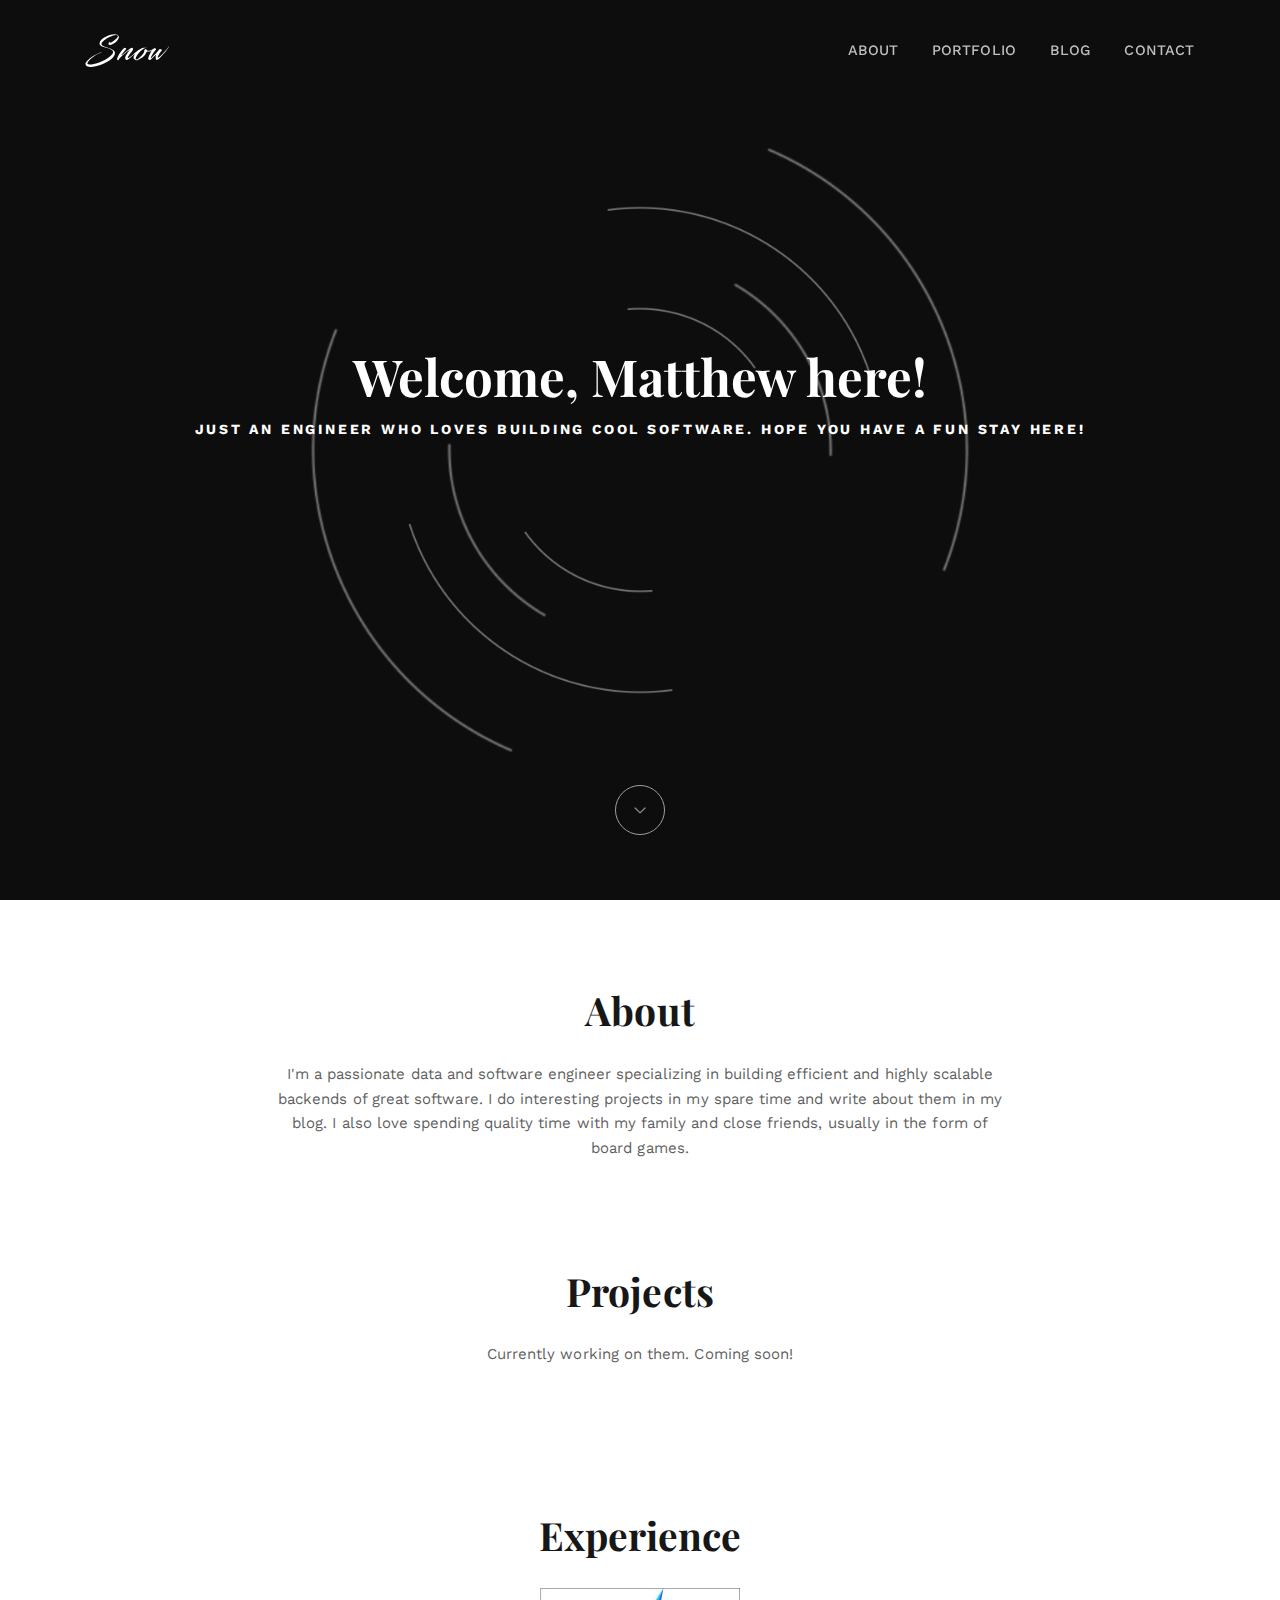
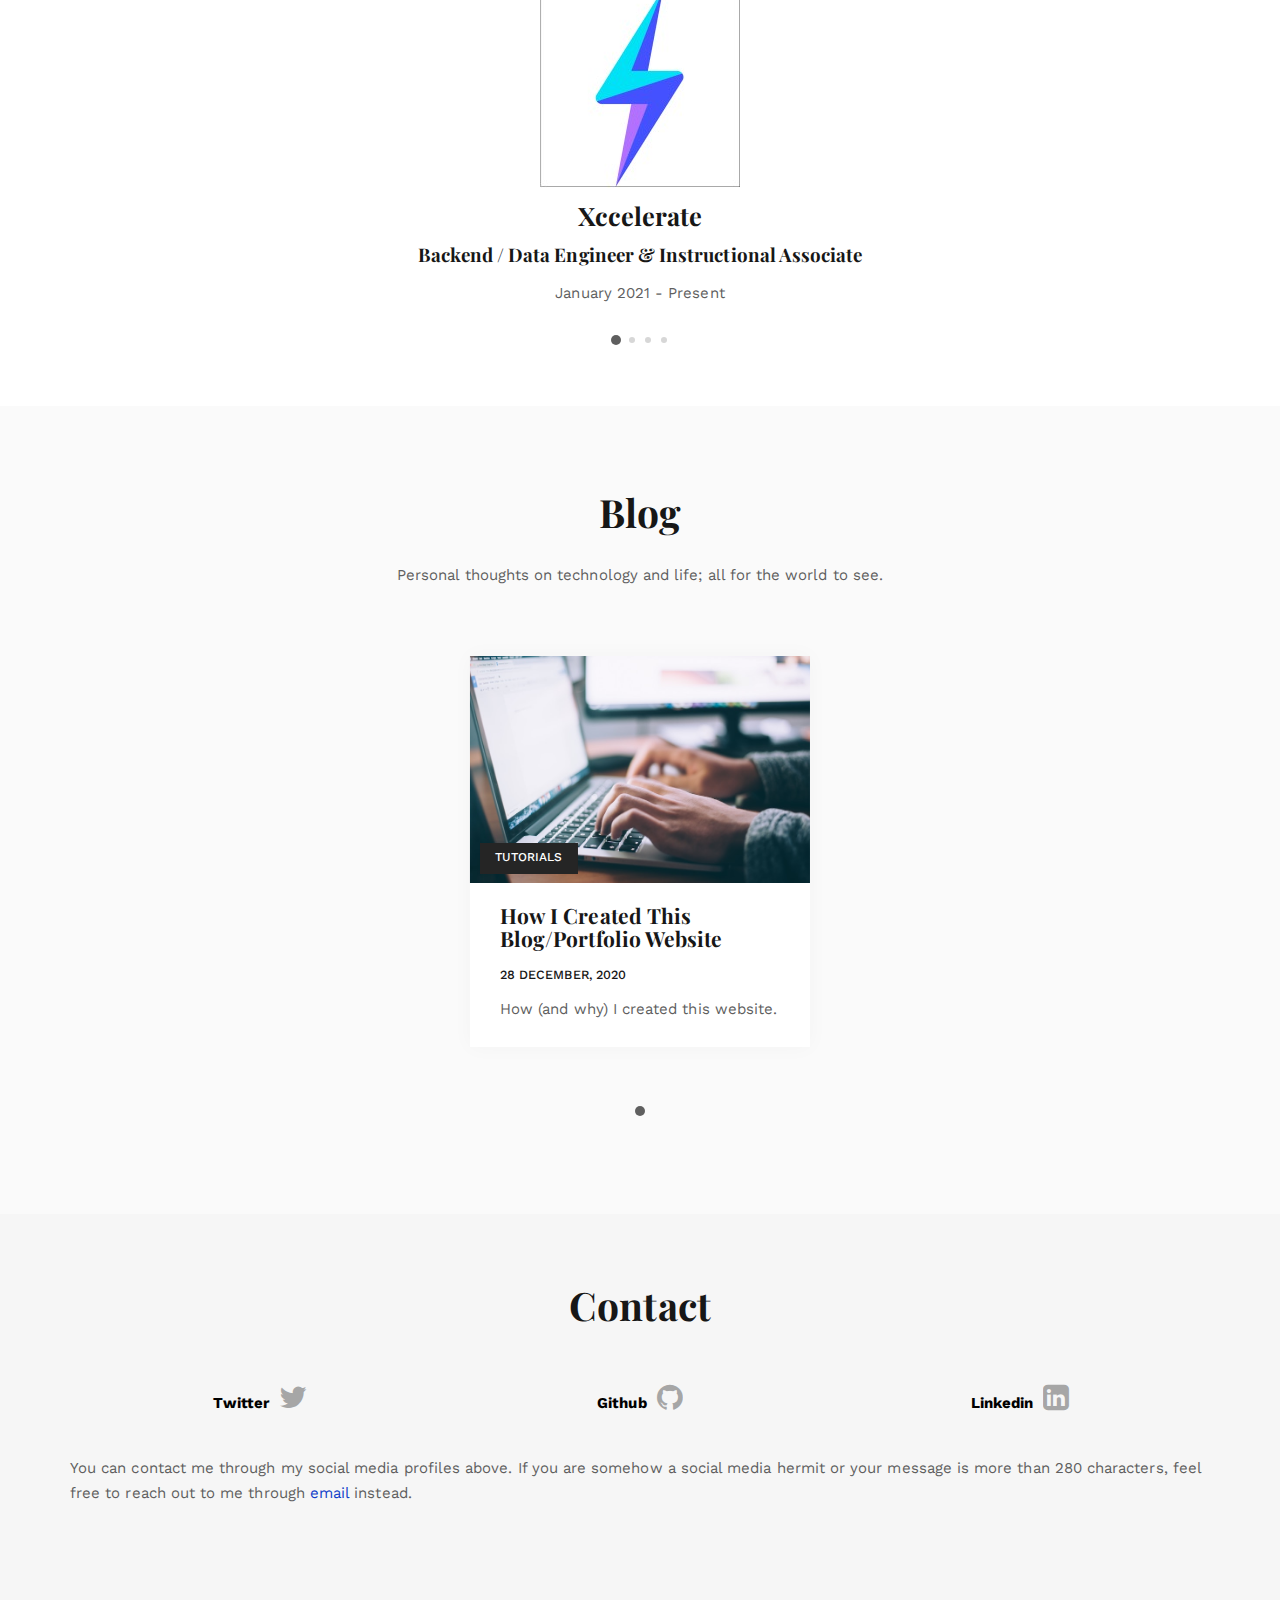
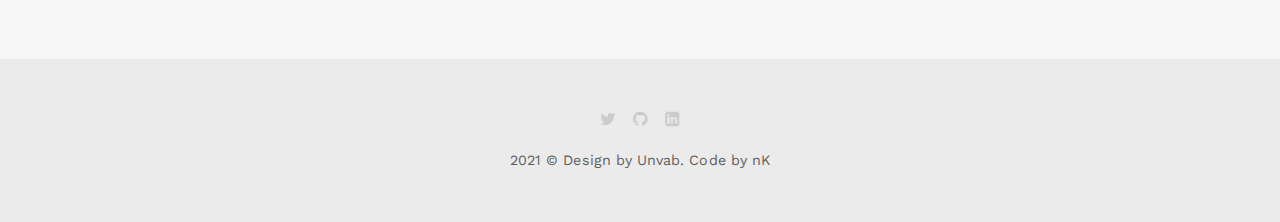
<file: index.html>
<!DOCTYPE html>
<!--
  Name: Snow - Minimal & Clean Portfolio HTML Template
  Version: 1.0.1
  Author: nK, unvab
  Website: https://nkdev.info, http://unvab.com/
  Purchase: https://nkdev.info
  Support: https://nk.ticksy.com
  License: You must have a valid license purchased only from ThemeForest (the above link) in order to legally use the theme for your project.
  Copyright 2017.
-->

<html lang="en">

<head>
    <meta charset="utf-8">
    <meta http-equiv="X-UA-Compatible" content="IE=edge">

    <title>MB | Blogfolio</title>

    <meta name="description" content="MB - A humble blogfolio of an infinitely curious software and data engineer.">
    <meta name="keywords" content="portfolio, software, engineer, blog, backend, portfolio website">
    <meta name="author" content="mpsb">

    <link rel="icon" type="image/png" href="assets/images/favicon.png">

    <meta name="viewport" content="width=device-width, initial-scale=1">

    <!-- START: Styles -->

    <!-- Google Fonts -->
    <link href="https://fonts.googleapis.com/css?family=Playfair+Display:400,400i,700,700i%7cWork+Sans:400,500,700" rel="stylesheet" type="text/css">
    
    <link rel="stylesheet" href="assets/css/combined.css">
    <link rel="stylesheet" href="assets/css/fontawesome.min.css">
    <link rel="stylesheet" href="assets/css/additional.css">

    <!-- END: Styles -->



</head>

<body>




    <header class="nk-header">
        <!--
        START: Navbar
    -->
        <nav class="nk-navbar nk-navbar-top nk-navbar-sticky nk-navbar-transparent nk-navbar-white-text-on-top">
            <div class="container">
                <div class="nk-nav-table">
                    <a href="index.html" class="nk-nav-logo">
                        <img src="assets/images/logo-light.svg" alt="" width="85" class="nk-nav-logo-onscroll">
                        <img src="assets/images/logo.svg" alt="" width="85">
                    </a>

                    <ul class="nk-nav nk-nav-right hidden-md-down" data-nav-mobile="#nk-nav-mobile">
                        <li>
                            <a href="index.html#about">About</a>
                        </li>
                        <li>
                            <a href="empty-portfolio.html">Portfolio</a>
                        </li>
                        <li>
                            <a href="blog.html">Blog</a>
                        </li>
                        <li>
                            <a href="index.html#contact">Contact</a>
                        </li>
                    </ul>

                    <ul class="nk-nav nk-nav-right nk-nav-icons">
                        <li class="single-icon hidden-lg-up">
                            <a href="#" class="nk-navbar-full-toggle">
                                <span class="nk-icon-burger">
                                    <span class="nk-t-1"></span>
                                    <span class="nk-t-2"></span>
                                    <span class="nk-t-3"></span>
                                </span>
                            </a>
                        </li>
                    </ul>
                </div>
            </div>
        </nav>
        <!-- END: Navbar -->

    </header>




    <!--
    START: Navbar Mobile
-->
    <nav class="nk-navbar nk-navbar-full nk-navbar-align-center" id="nk-nav-mobile">
        <div class="nk-navbar-bg">
            <div class="bg-image" style="background-image: url('assets/images/bg-menu.jpg')"></div>
        </div>
        <div class="nk-nav-table">
            <div class="nk-nav-row">
                <div class="container">
                    <div class="nk-nav-header">

                        <div class="nk-nav-logo">
                            <a href="index.html" class="nk-nav-logo">
                                <img src="assets/images/logo-light.svg" alt="" width="85">
                            </a>
                        </div>

                        <div class="nk-nav-close nk-navbar-full-toggle">
                            <span class="nk-icon-close"></span>
                        </div>
                    </div>
                </div>
            </div>
            <div class="nk-nav-row-full nk-nav-row">
                <div class="nano">
                    <div class="nano-content">
                        <div class="nk-nav-table">
                            <div class="nk-nav-row nk-nav-row-full nk-nav-row-center nk-navbar-mobile-content">
                                <ul class="nk-nav">
                                    <!-- Here will be inserted menu from [data-mobile-menu="#nk-nav-mobile"] -->
                                </ul>
                            </div>
                        </div>
                    </div>
                </div>
            </div>
            <div class="nk-nav-row">
                <div class="container">
                    <div class="nk-nav-social">
                        <ul>
                            <li><a href="https://twitter.com/nkdevv"><i class="fa fa-twitter"></i></a></li>
                            <li><a href="https://www.github.com/mpsb/"><i class="fa fa-github"></i></a></li>
                            <li><a href="https://www.linkedin.com/in/matthew-b-6614a811b/"><i class="fa fa-linkedin"></i></a></li>
                        </ul>
                    </div>
                </div>
            </div>
        </div>
    </nav>
    <!-- END: Navbar Mobile -->


    <div class="nk-main">

        <!-- START: Header Title -->
        <div class="nk-header-title nk-header-title-full">
            <div class="bg-image">
                <div style="background-image: url('assets/images/home-7-1.gif');"></div>
                <div class="bg-image-overlay" style="background-color: rgba(12, 12, 12, 0.6);"></div>
            </div>
            <div class="nk-header-table">
                <div class="nk-header-table-cell">
                    <div class="container">
                        <!--
                        <h2 class="nk-subtitle text-white">New Branding Agency</h2>
                        -->
                        <h1 class="nk-title display-3 text-white">Welcome, Matthew here!
                            <br>
                            <!--
                            <em class="fw-400">you publish on the web</em>
                            -->
                        </h1>
                        <h2 class="nk-subtitle text-white">Just an engineer who loves building cool software. Hope you have a fun stay here!</h2>

                        <div class="nk-gap"></div>
                        <div class="nk-header-text text-white">
                            <div class="nk-gap-4"></div>
                        </div>


                    </div>
                </div>
            </div>

            <div>
                <a class="nk-header-title-scroll-down text-white" href="#nk-header-title-scroll-down">
                    <span class="pe-7s-angle-down"></span>
                </a>
            </div>

        </div>

        <div id="nk-header-title-scroll-down"></div>

        <!-- END: Header Title -->





        <!-- START: About Our Agency -->
        <div class="bg-white" id="about">
            <div class="container">
                <div class="row">
                    <div class="col-lg-8 offset-lg-2 text-xs-center">
                        <div class="nk-gap-4 mt-9"></div>

                        <h2 class="display-4">About</h2>
                        <div class="nk-gap mnt-5"></div>

                        <p>I'm a passionate data and software engineer specializing in building efficient and highly scalable backends of great software. I do interesting projects in my spare time and write about them in my blog. I also love spending quality time with my family and close friends, usually in the form of board games.
                        </p>
                        <!--
                            <img src="assets/images/about-me-signature.png" alt="" class="nk-img-fit">
                        -->

                        <!--<div class="nk-gap-4 mt-25"></div>-->
                    </div>
                </div>
            </div>
        </div>
        <!-- END: About Our Agency -->

        <!-- START: Features -->
        <!--
            <div class="nk-box bg-dark-1 text-white">
            <div class="bg-image bg-image-parallax" style="background-image: url('assets/images/bg-pattern.jpg');"></div>
            <div class="nk-gap-5 mnt-6"></div>
            <div class="container">
                <div class="row vertical-gap">
                    <div class="col-md-6 col-lg-3">
                        <div class="nk-ibox-1">
                            <div class="nk-ibox-icon">
                                <span class="pe-7s-portfolio"></span>
                            </div>
                            <div class="nk-ibox-cont">
                                <div class="nk-ibox-title">548</div>
                                <div class="nk-ibox-text">Projects Completed</div>
                            </div>
                        </div>
                    </div>
                    <div class="col-md-6 col-lg-3">
                        <div class="nk-ibox-1">
                            <div class="nk-ibox-icon">
                                <span class="pe-7s-clock"></span>
                            </div>
                            <div class="nk-ibox-cont">
                                <div class="nk-ibox-title">1465</div>
                                <div class="nk-ibox-text">Working Hours</div>
                            </div>
                        </div>
                    </div>
                    <div class="col-md-6 col-lg-3">
                        <div class="nk-ibox-1">
                            <div class="nk-ibox-icon">
                                <span class="pe-7s-star"></span>
                            </div>
                            <div class="nk-ibox-cont">
                                <div class="nk-ibox-title">612</div>
                                <div class="nk-ibox-text">Positive Feedbacks</div>
                            </div>
                        </div>
                    </div>
                    <div class="col-md-6 col-lg-3">
                        <div class="nk-ibox-1">
                            <div class="nk-ibox-icon">
                                <span class="pe-7s-like"></span>
                            </div>
                            <div class="nk-ibox-cont">
                                <div class="nk-ibox-title">735</div>
                                <div class="nk-ibox-text">Happy Clients</div>
                            </div>
                        </div>
                    </div>
                </div>
            </div>
            <div class="nk-gap-5 mnt-6"></div>
        </div>
        -->
        
        <!-- END: Features -->

        <!-- START: Portfolio -->
        <div class="nk-box bg-white" id="projects">
            <div class="nk-gap-4 mt-5"></div>

            <h2 class="text-xs-center display-4">Projects</h2>

            <div class="nk-gap mnt-6"></div>
            <div class="container">
                <div class="row">
                    <div class="col-lg-8 offset-lg-2">
                        <div class="text-xs-center">Currently working on them. Coming soon!
                        </div>
                    </div>
                </div>
            </div>
            <!--
                <div class="container">
            <div class="nk-portfolio-list nk-isotope nk-isotope-3-cols">


                <div class="nk-isotope-item" data-filter="Mockup">
                    <div class="nk-portfolio-item nk-portfolio-item-square nk-portfolio-item-info-style-1">
                        <a href="portfolio-single.html" class="nk-portfolio-item-link"></a>
                        <div class="nk-portfolio-item-image">
                            <div style="background-image: url('assets/images/portfolio-7-sm.jpg');"></div>
                        </div>
                        <div class="nk-portfolio-item-info nk-portfolio-item-info-center text-xs-center">
                            <div>
                                <h2 class="portfolio-item-title h3">Vinyl Record</h2>
                                <div class="portfolio-item-category">Mockup</div>
                            </div>
                        </div>
                    </div>
                </div>


                <div class="nk-isotope-item" data-filter="Print">
                    <div class="nk-portfolio-item nk-portfolio-item-square nk-portfolio-item-info-style-1">
                        <a href="portfolio-single.html" class="nk-portfolio-item-link"></a>
                        <div class="nk-portfolio-item-image">
                            <div style="background-image: url('assets/images/portfolio-4-sm.jpg');"></div>
                        </div>
                        <div class="nk-portfolio-item-info nk-portfolio-item-info-center text-xs-center">
                            <div>
                                <h2 class="portfolio-item-title h3">Modern T-Shirt</h2>
                                <div class="portfolio-item-category">Print</div>
                            </div>
                        </div>
                    </div>
                </div>


                <div class="nk-isotope-item" data-filter="Branding">
                    <div class="nk-portfolio-item nk-portfolio-item-square nk-portfolio-item-info-style-1">
                        <a href="portfolio-single.html" class="nk-portfolio-item-link"></a>
                        <div class="nk-portfolio-item-image">
                            <div style="background-image: url('assets/images/portfolio-5-sm.jpg');"></div>
                        </div>
                        <div class="nk-portfolio-item-info nk-portfolio-item-info-center text-xs-center">
                            <div>
                                <h2 class="portfolio-item-title h3">Minimal Bag</h2>
                                <div class="portfolio-item-category">Branding</div>
                            </div>
                        </div>
                    </div>
                </div>


                <div class="nk-isotope-item" data-filter="Design">
                    <div class="nk-portfolio-item nk-portfolio-item-square nk-portfolio-item-info-style-1">
                        <a href="portfolio-single.html" class="nk-portfolio-item-link"></a>
                        <div class="nk-portfolio-item-image">
                            <div style="background-image: url('assets/images/portfolio-9-sm.jpg');"></div>
                        </div>
                        <div class="nk-portfolio-item-info nk-portfolio-item-info-center text-xs-center">
                            <div>
                                <h2 class="portfolio-item-title h3">Clean &amp; Groovy</h2>
                                <div class="portfolio-item-category">Design</div>
                            </div>
                        </div>
                    </div>
                </div>


                <div class="nk-isotope-item" data-filter="Design">
                    <div class="nk-portfolio-item nk-portfolio-item-square nk-portfolio-item-info-style-1">
                        <a href="portfolio-single.html" class="nk-portfolio-item-link"></a>
                        <div class="nk-portfolio-item-image">
                            <div style="background-image: url('assets/images/portfolio-3-sm.jpg');"></div>
                        </div>
                        <div class="nk-portfolio-item-info nk-portfolio-item-info-center text-xs-center">
                            <div>
                                <h2 class="portfolio-item-title h3">Minimal Mobile App</h2>
                                <div class="portfolio-item-category">Design</div>
                            </div>
                        </div>
                    </div>
                </div>


                <div class="nk-isotope-item" data-filter="Print">
                    <div class="nk-portfolio-item nk-portfolio-item-square nk-portfolio-item-info-style-1">
                        <a href="portfolio-single.html" class="nk-portfolio-item-link"></a>
                        <div class="nk-portfolio-item-image">
                            <div style="background-image: url('assets/images/portfolio-8-sm.jpg');"></div>
                        </div>
                        <div class="nk-portfolio-item-info nk-portfolio-item-info-center text-xs-center">
                            <div>
                                <h2 class="portfolio-item-title h3">White T-Shirt</h2>
                                <div class="portfolio-item-category">Print</div>
                            </div>
                        </div>
                    </div>
                </div>


                <div class="nk-isotope-item" data-filter="Branding">
                    <div class="nk-portfolio-item nk-portfolio-item-square nk-portfolio-item-info-style-1">
                        <a href="portfolio-single.html" class="nk-portfolio-item-link"></a>
                        <div class="nk-portfolio-item-image">
                            <div style="background-image: url('assets/images/portfolio-2-sm.jpg');"></div>
                        </div>
                        <div class="nk-portfolio-item-info nk-portfolio-item-info-center text-xs-center">
                            <div>
                                <h2 class="portfolio-item-title h3">Business Card</h2>
                                <div class="portfolio-item-category">Branding</div>
                            </div>
                        </div>
                    </div>
                </div>


                <div class="nk-isotope-item" data-filter="Photography">
                    <div class="nk-portfolio-item nk-portfolio-item-square nk-portfolio-item-info-style-1">
                        <a href="portfolio-single.html" class="nk-portfolio-item-link"></a>
                        <div class="nk-portfolio-item-image">
                            <div style="background-image: url('assets/images/portfolio-6-sm.jpg');"></div>
                        </div>
                        <div class="nk-portfolio-item-info nk-portfolio-item-info-center text-xs-center">
                            <div>
                                <h2 class="portfolio-item-title h3">Heja Stockholm</h2>
                                <div class="portfolio-item-category">Photography</div>
                            </div>
                        </div>
                    </div>
                </div>


                <div class="nk-isotope-item" data-filter="Photography">
                    <div class="nk-portfolio-item nk-portfolio-item-square nk-portfolio-item-info-style-1">
                        <a href="portfolio-single.html" class="nk-portfolio-item-link"></a>
                        <div class="nk-portfolio-item-image">
                            <div style="background-image: url('assets/images/portfolio-12-sm.jpg');"></div>
                        </div>
                        <div class="nk-portfolio-item-info nk-portfolio-item-info-center text-xs-center">
                            <div>
                                <h2 class="portfolio-item-title h3">Paper Bag</h2>
                                <div class="portfolio-item-category">Photography</div>
                            </div>
                        </div>
                    </div>
                </div>

            </div>
            </div>
            -->
            <div class="nk-gap-2 mt-12"></div>
            <div class="nk-gap-4 mt-15"></div>
        </div>
        <!-- END: Portfolio -->
        <!-- START: Reviews -->
        <div class="nk-box bg-white">
            <!--
                <div class="bg-image bg-image-parallax" style="background-image: url('assets/images/bg-pattern.jpg');"></div>
            -->
            <!--
                <div class="nk-gap-5 mnt-6"></div>
            <div class="nk-gap-3"></div>
            -->
            <h1 class='text-xs-center display-4'>Experience</h1>
            <div class="container-fluid">
                <!-- START: Carousel -->
                <div class="nk-carousel nk-carousel-all-visible" data-autoplay="18000" data-dots="true">
                    <div class="nk-carousel-inner">
                        <!--
                            <div>
                            <div>
                                <blockquote class="nk-blockquote-style-1">
                                    <p>Outstanding job and exceeded all expectations. It was a pleasure to work with them on a sizable first project and am looking forward to start the next one asap.</p>
                                    <cite>Michael Hopkins</cite>
                                </blockquote>
                                <div class="nk-gap-3 mt-10"></div>
                            </div>
                        </div>
                        -->
                        <div class="text-xs-center">
                            <img src="assets/images/xccelerate-logo.jpeg" alt="" class="nk-img-fit">
                            <div class="nk-gap mnt-6"></div>
                            <h3>
                                Xccelerate
                            </h3>
                            <h5>
                                Backend / Data Engineer & Instructional Associate
                            </h5>
                            January 2021 - Present
                        </div>
                        <div class="text-xs-center">
                            <img src="assets/images/hkis-logo.png" alt="" class="nk-img-fit">
                            <div class="nk-gap mnt-6"></div>
                            <h3>
                                Hong Kong International School
                            </h3>
                            <h5>
                                Analyst Programmer
                            </h5>
                            January 2020 - January 2021
                        </div>
                        <div class="text-xs-center">
                            <img src="assets/images/xccelerate-logo.jpeg" alt="" class="nk-img-fit">
                            <div class="nk-gap mnt-6"></div>
                            <h3>
                                Xccelerate
                            </h3>
                            <h5>
                                Assistant Data Science Instructor
                            </h5>
                            July 2019 - January 2020
                        </div>
                        <div class="text-xs-center">
                            <img src="assets/images/ha-logo.png" alt="" class="nk-img-fit">
                            <div class="nk-gap mnt-6"></div>
                            <h3>
                                Hospital Authority
                            </h3>
                            <h5>
                                Placement Programmer
                            </h5>
                            July 2017 - July 2018 (Part-time)
                        </div>
                    </div>
                </div>
                <!-- END: Carousel -->
            </div>
            <div class="nk-gap-4 mt-3"></div>
        </div>
        <!-- END: Reviews -->

        <!-- START: Partners -->
        <!--
            <div class="bg-white">
            <div class="container">
                <div class="nk-carousel-2 nk-carousel-x4 nk-carousel-no-margin nk-carousel-all-visible">
                    <div class="nk-carousel-inner">
                        <div>
                            <div>
                                <div class="nk-box-1">
                                    <img src="assets/images/partner-logo-1-dark.png" alt="" class="nk-img-fit">
                                </div>
                            </div>
                        </div>
                        <div>
                            <div>
                                <div class="nk-box-1">
                                    <img src="assets/images/partner-logo-2-dark.png" alt="" class="nk-img-fit">
                                </div>
                            </div>
                        </div>
                        <div>
                            <div>
                                <div class="nk-box-1">
                                    <img src="assets/images/partner-logo-3-dark.png" alt="" class="nk-img-fit">
                                </div>
                            </div>
                        </div>
                        <div>
                            <div>
                                <div class="nk-box-1">
                                    <img src="assets/images/partner-logo-4-dark.png" alt="" class="nk-img-fit">
                                </div>
                            </div>
                        </div>
                        <div>
                            <div>
                                <div class="nk-box-1">
                                    <img src="assets/images/partner-logo-5-dark.png" alt="" class="nk-img-fit">
                                </div>
                            </div>
                        </div>
                        <div>
                            <div>
                                <div class="nk-box-1">
                                    <img src="assets/images/partner-logo-6-dark.png" alt="" class="nk-img-fit">
                                </div>
                            </div>
                        </div>
                        <div>
                            <div>
                                <div class="nk-box-1">
                                    <img src="assets/images/partner-logo-7-dark.png" alt="" class="nk-img-fit">
                                </div>
                            </div>
                        </div>
                        <div>
                            <div>
                                <div class="nk-box-1">
                                    <img src="assets/images/partner-logo-8-dark.png" alt="" class="nk-img-fit">
                                </div>
                            </div>
                        </div>
                    </div>
                </div>
            </div>
        </div>
        -->
        
        <!-- END: Partners -->

        <!-- START: Blog -->
        <div class="nk-box bg-gray-1" id="blog">
            <div class="nk-gap-4 mt-5"></div>

            <h2 class="text-xs-center display-4">Blog</h2>

            <div class="nk-gap mnt-6"></div>
            <div class="container">
                <div class="row">
                    <div class="col-lg-8 offset-lg-2">
                        <div class="text-xs-center">Personal thoughts on technology and life; all for the world to see.
                        </div>
                    </div>
                </div>
            </div>

            <div class="nk-gap-2 mt-12"></div>
            <div class="container">
                <!-- START: Carousel -->
                <div class="nk-carousel-2 nk-carousel-x2 nk-carousel-no-margin nk-carousel-all-visible nk-blog-isotope" data-dots="true">
                    <div class="nk-carousel-inner">
                        <div>
                            <div>
                                <div class="pl-15 pr-15">
                                    <div class="nk-blog-post">
                                        <div class="nk-post-thumb">
                                            <a href="blog/how-i-created-this-blog-portfolio-website.html">
                                                <img src="assets/images/how-i-created-this-blog-portfolio-website-header-blog.jpg" alt="" class="nk-img-stretch">
                                            </a>
                                            <div class="nk-post-category"><a href="#">Tutorials</a></div>
                                        </div>
                                        <h2 class="nk-post-title h4"><a href="blog/how-i-created-this-blog-portfolio-website.html">How I Created This Blog/Portfolio Website</a></h2>

                                        <div class="nk-post-date">
                                            28 December, 2020
                                        </div>

                                        <div class="nk-post-text">
                                            <p>How (and why) I created this website.</p>
                                        </div>
                                    </div>
                                </div>
                                <div class="nk-gap-1"></div>
                            </div>
                        </div>

                    </div>
                </div>
                <!-- END: Carousel -->
            </div>
            <div class="nk-gap-5 mt-20"></div>
        </div>
        <!-- END: Blog -->

        <!-- START: Contact Info -->
        <div class="container" id="contact">
            <div class="nk-gap-5"></div>
            <div class="row vertical-gap">
                <!--
                    <div class="col-lg-5">  </div>
                -->
                    <!-- START: Info -->
                    <h2 class="display-4 text-xs-center">Contact</h2>
                    <div class="nk-gap-2"></div>
                    <div class = 'container'>
                        <div class="row">
                            <div class="col-md-4 text-xs-center text-black">
                                <strong>Twitter</strong>&nbsp;&nbsp;<a href="https://twitter.com/nkdevv"><i class="fa fa-twitter fa-2x contact-form-icon"></i></a></li>
                            </div>
                            <div class="col-md-4 text-xs-center text-black">
                                <strong>Github</strong>&nbsp;&nbsp;<a href="https://www.github.com/mpsb/"><i class="fa fa-github fa-2x contact-form-icon"></i></a></li>
                            </div>
                            <div class="col-md-4 text-xs-center text-black">
                                <strong>Linkedin</strong>&nbsp;&nbsp;<a href="https://www.linkedin.com/in/matthew-b-6614a811b/"><i class="fa fa-linkedin fa-2x contact-form-icon"></i></a></li>
                            </div>
                        </div>
                    </div>
                    <div class="nk-gap-2 text-xs-center"></div>
                    <p>You can contact me through my social media profiles above. If you are somehow a social media hermit or your message is more than 280 characters, feel free to reach out to me through <a href="mailto:mps.bilo@gmail.com">email</a> instead.</p>
                    
                    <!-- END: Info -->
                <div class="col-lg-7">
                    <!-- START: Form -->
                    <!--
                        <form action="#" class="nk-form nk-form-ajax">
                        <div class="row vertical-gap">
                            <div class="col-md-6">
                                <input type="text" class="form-control required" name="name" placeholder="Your Name">
                            </div>
                            <div class="col-md-6">
                                <input type="email" class="form-control required" name="email" placeholder="Your Email">
                            </div>
                        </div>

                        <div class="nk-gap-1"></div>
                        <input type="text" class="form-control required" name="title" placeholder="Subject">

                        <div class="nk-gap-1"></div>
                        <textarea class="form-control required" name="message" rows="8" placeholder="Message" aria-required="true"></textarea>
                        <div class="nk-gap-1"></div>
                        <div class="nk-form-response-success"></div>
                        <div class="nk-form-response-error"></div>
                        <button class="nk-btn">Send Message</button>
                    </form>
                    -->
                    <!-- END: Form -->
                </div>
            </div>
            <div class="nk-gap-5"></div>
        </div>
        <!-- END: Contact Info -->




        <!--
    START: Footer
-->
        <footer class="nk-footer">


            <div class="nk-footer-cont">
                <div class="container text-xs-center">
                    <div class="nk-footer-social">
                        <ul>
                            <li><a href="https://twitter.com/nkdevv"><i class="fa fa-twitter contact-form-icon"></i></a></li>
                            <li><a href="https://www.github.com/mpsb/"><i class="fa fa-github contact-form-icon"></i></a></li>
                            <li><a href="https://www.linkedin.com/in/matthew-b-6614a811b/"><i class="fa fa-linkedin contact-form-icon"></i></a></li>
                        </ul>
                    </div>

                    <div class="nk-footer-text">
                        <p>2021 &copy; Design by Unvab. Code by nK</p>
                    </div>
                </div>
            </div>
        </footer>
        <!-- END: Footer -->


    </div>




    <!-- START: Scripts -->

    <script src="assets/js/combined.js"></script>
    
    <!-- END: Scripts -->


</body>

</html>
</file>
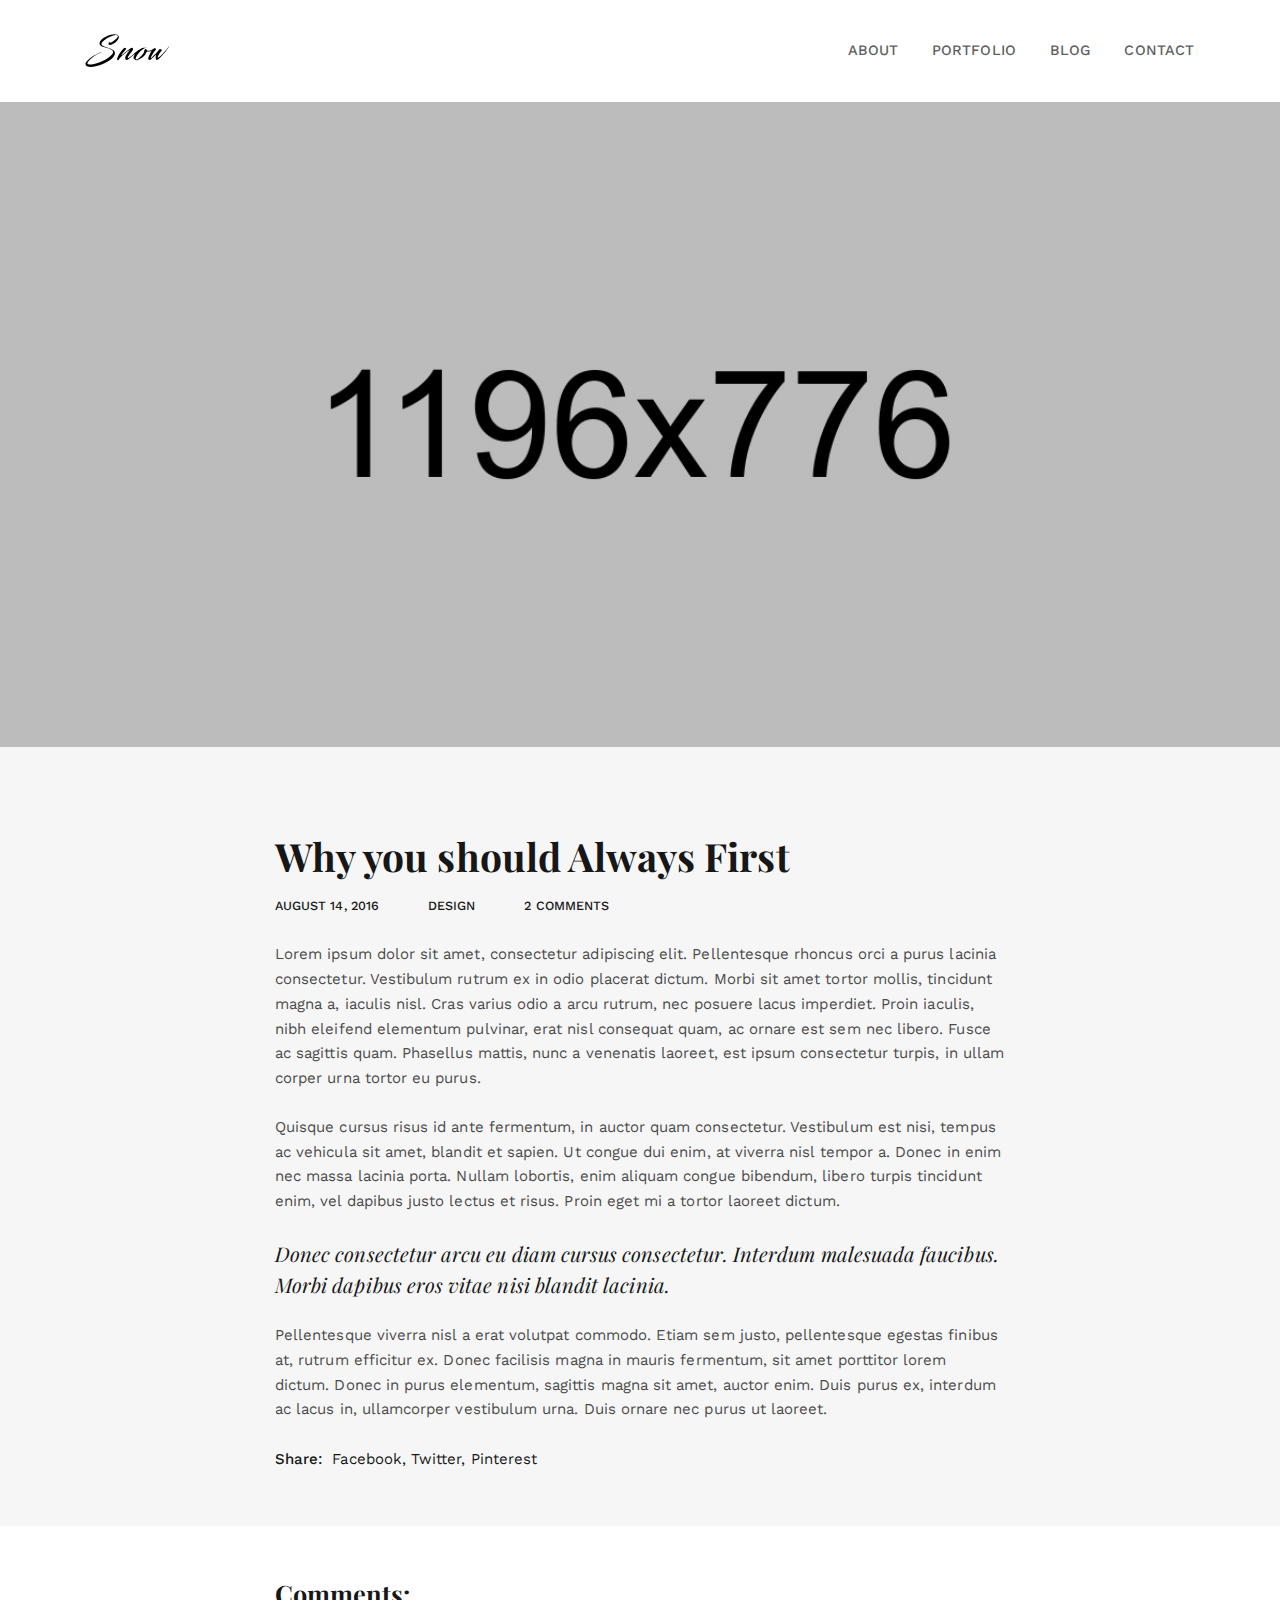
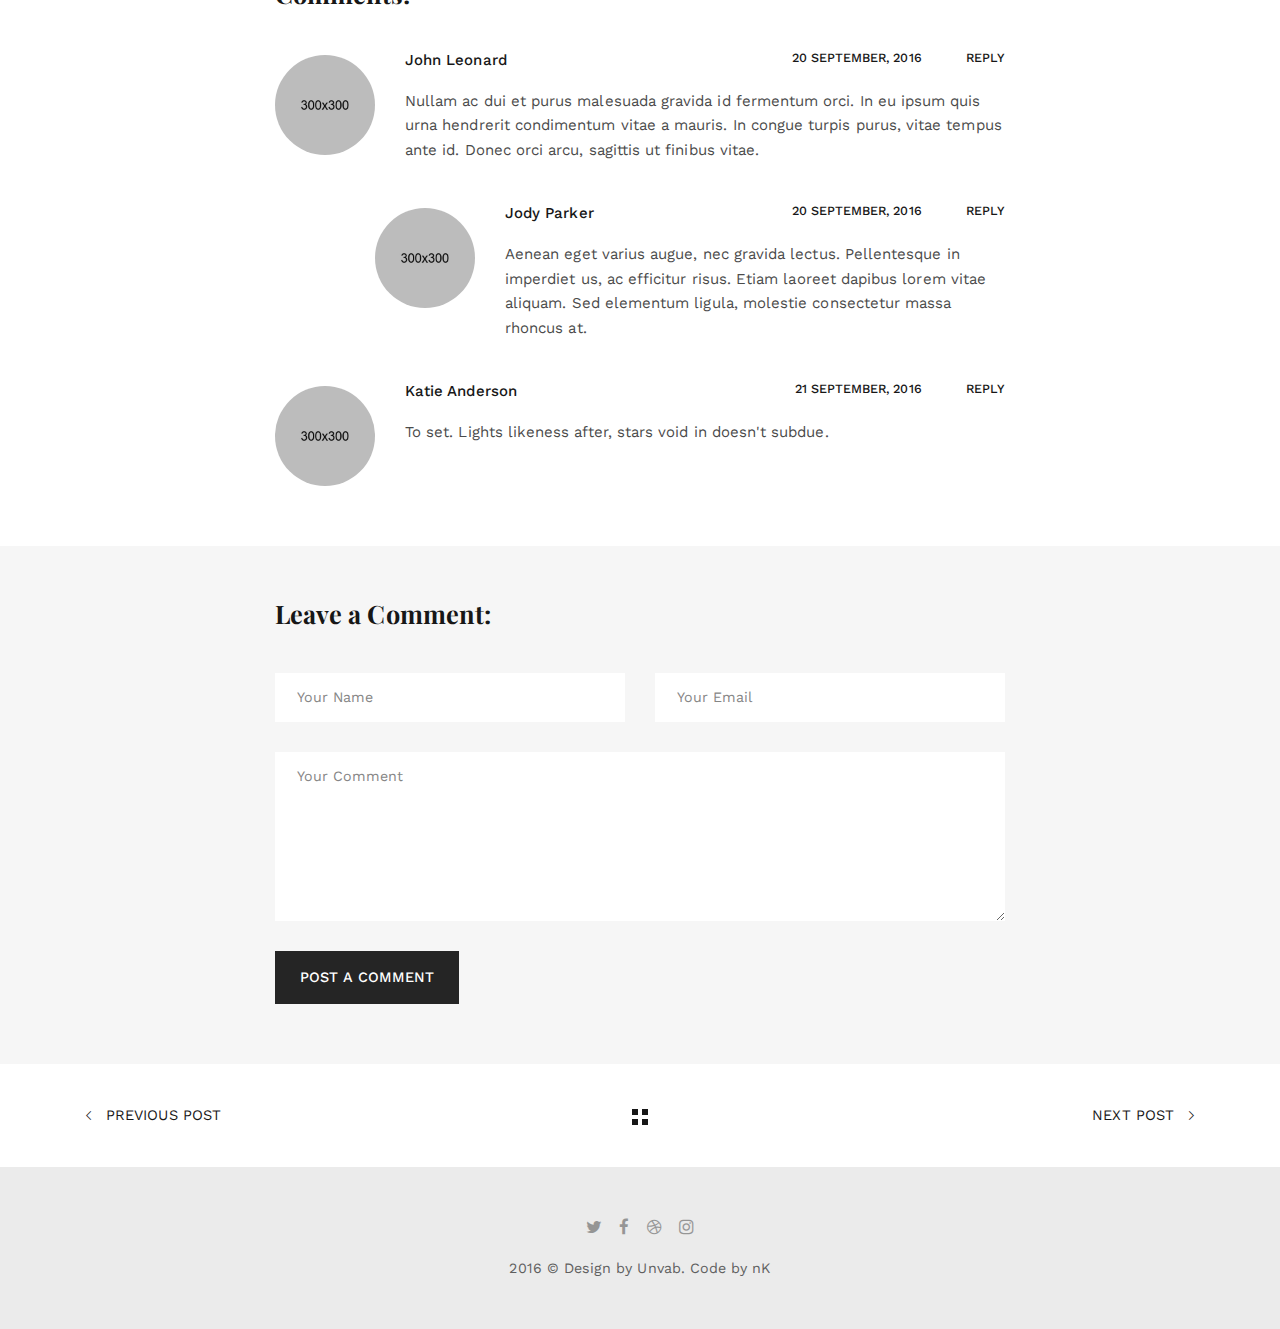
<file: blog-single.html>
<!DOCTYPE html>
<!--
  Name: Snow - Minimal & Clean Portfolio HTML Template
  Version: 1.0.1
  Author: nK, unvab
  Website: https://nkdev.info, http://unvab.com/
  Purchase: https://nkdev.info
  Support: https://nk.ticksy.com
  License: You must have a valid license purchased only from ThemeForest (the above link) in order to legally use the theme for your project.
  Copyright 2017.
-->

<!--test-->
<html lang="en">

<head>
    <meta charset="utf-8">
    <meta http-equiv="X-UA-Compatible" content="IE=edge">

    <title>Snow | Why you should Always First</title>

    <meta name="description" content="Snow - Clean & Minimal Portfolio HTML template.">
    <meta name="keywords" content="portfolio, clean, minimal, blog, template, portfolio website">
    <meta name="author" content="nK">

    <link rel="icon" type="image/png" href="assets/images/favicon.png">

    <meta name="viewport" content="width=device-width, initial-scale=1">

    <!-- START: Styles -->

    <!-- Google Fonts -->
    <link href="https://fonts.googleapis.com/css?family=Playfair+Display:400,400i,700,700i%7cWork+Sans:400,500,700" rel="stylesheet" type="text/css">
    
    <link rel="stylesheet" href="assets/css/combined.css">

    <!-- END: Styles -->


</head>


<body>




    <header class="nk-header nk-header-opaque">
        <!--
        START: Navbar
    -->
        <nav class="nk-navbar nk-navbar-top">
            <div class="container">
                <div class="nk-nav-table">
                    <a href="index.html" class="nk-nav-logo">
                        <img src="assets/images/logo-light.svg" alt="" width="85" class="nk-nav-logo-onscroll">
                        <img src="assets/images/logo.svg" alt="" width="85">
                    </a>

                    <ul class="nk-nav nk-nav-right hidden-md-down" data-nav-mobile="#nk-nav-mobile">
                        <li>
                            <a href="index.html#about">About</a>
                        </li>
                        <li>
                            <a href="portfolio.html">Portfolio</a>
                        </li>
                        <li>
                            <a href="blog.html">Blog</a>
                        </li>
                        <li>
                            <a href="index.html#contact">Contact</a>
                        </li>
                    </ul>

                    <ul class="nk-nav nk-nav-right nk-nav-icons">
                        <li class="single-icon hidden-lg-up">
                            <a href="#" class="nk-navbar-full-toggle">
                                <span class="nk-icon-burger">
                                    <span class="nk-t-1"></span>
                                    <span class="nk-t-2"></span>
                                    <span class="nk-t-3"></span>
                                </span>
                            </a>
                        </li>
                    </ul>
                </div>
            </div>
        </nav>
        <!-- END: Navbar -->

    </header>




    <!--
    START: Navbar Mobile
-->
    <nav class="nk-navbar nk-navbar-full nk-navbar-align-center" id="nk-nav-mobile">
        <div class="nk-navbar-bg">
            <div class="bg-image" style="background-image: url('assets/images/bg-menu.jpg')"></div>
        </div>
        <div class="nk-nav-table">
            <div class="nk-nav-row">
                <div class="container">
                    <div class="nk-nav-header">

                        <div class="nk-nav-logo">
                            <a href="index.html" class="nk-nav-logo">
                                <img src="assets/images/logo-light.svg" alt="" width="85">
                            </a>
                        </div>

                        <div class="nk-nav-close nk-navbar-full-toggle">
                            <span class="nk-icon-close"></span>
                        </div>
                    </div>
                </div>
            </div>
            <div class="nk-nav-row-full nk-nav-row">
                <div class="nano">
                    <div class="nano-content">
                        <div class="nk-nav-table">
                            <div class="nk-nav-row nk-nav-row-full nk-nav-row-center nk-navbar-mobile-content">
                                <ul class="nk-nav">
                                    <!-- Here will be inserted menu from [data-mobile-menu="#nk-nav-mobile"] -->
                                </ul>
                            </div>
                        </div>
                    </div>
                </div>
            </div>
            <div class="nk-nav-row">
                <div class="container">
                    <div class="nk-nav-social">
                        <ul>
                            <li><a href="https://twitter.com/nkdevv"><i class="fa fa-twitter"></i></a></li>
                            <li><a href="https://www.facebook.com/unvabdesign/"><i class="fa fa-facebook"></i></a></li>
                            <li><a href="https://dribbble.com/_nK"><i class="fa fa-dribbble"></i></a></li>
                            <li><a href="https://www.instagram.com/unvab/"><i class="fa fa-instagram"></i></a></li>
                        </ul>
                    </div>
                </div>
            </div>
        </div>
    </nav>
    <!-- END: Navbar Mobile -->


    <div class="nk-main">

        <!-- START: Header Title -->
        <div class="nk-header-title nk-header-title-lg">
            <div class="bg-image">
                <div style="background-image: url('assets/images/post-6.jpg');"></div>

            </div>
            <div class="nk-header-table">
                <div class="nk-header-table-cell">
                    <div class="container">




                    </div>
                </div>
            </div>

        </div>

        <!-- END: Header Title -->




        <div class="container">
            <div class="row">
                <div class="col-lg-8 offset-lg-2">
                    <div class="nk-gap-4"></div>

                    <!-- START: Post -->
                    <div class="nk-blog-post nk-blog-post-single">
                        <h1 class="display-4">Why you should Always First</h1>

                        <div class="nk-post-meta">
                            <div class="nk-post-date">August 14, 2016</div>
                            <div class="nk-post-category"><a href="#">Design</a></div>
                            <div class="nk-post-comments-count">2 Comments</div>
                        </div>

                        <!-- START: Post Text -->
                        <div class="nk-post-text">
                            <p>Lorem ipsum dolor sit amet, consectetur adipiscing elit. Pellentesque rhoncus orci a purus lacinia consectetur. Vestibulum rutrum ex in odio placerat dictum. Morbi sit amet tortor mollis, tincidunt magna a, iaculis nisl. Cras varius odio a arcu rutrum, nec posuere lacus imperdiet. Proin iaculis, nibh eleifend elementum pulvinar, erat nisl consequat quam, ac ornare est sem nec libero. Fusce ac sagittis quam. Phasellus mattis, nunc a venenatis laoreet, est ipsum consectetur turpis, in ullam corper urna tortor eu purus.</p>
                            <p>Quisque cursus risus id ante fermentum, in auctor quam consectetur. Vestibulum est nisi, tempus ac vehicula sit amet, blandit et sapien. Ut congue dui enim, at viverra nisl tempor a. Donec in enim nec massa lacinia porta. Nullam lobortis, enim aliquam congue bibendum, libero turpis tincidunt enim, vel dapibus justo lectus et risus. Proin eget mi a tortor laoreet dictum.</p>

                            <blockquote>
                                <em>Donec consectetur arcu eu diam cursus consectetur. Interdum malesuada faucibus. Morbi dapibus eros vitae nisi blandit lacinia.</em>
                            </blockquote>

                            <p>Pellentesque viverra nisl a erat volutpat commodo. Etiam sem justo, pellentesque egestas finibus at, rutrum efficitur ex. Donec facilisis magna in mauris fermentum, sit amet porttitor lorem dictum. Donec in purus elementum, sagittis magna sit amet, auctor enim. Duis purus ex, interdum ac lacus in, ullamcorper vestibulum urna. Duis ornare nec purus ut laoreet.</p>

                        </div>
                        <!-- END: Post Text -->

                        <!-- START: Post Share -->
                        <div class="nk-post-share">
                            <strong>Share:</strong>
                            <a href="#" title="Share page on Facebook" data-share="facebook">Facebook</a>,
                            <a href="#" title="Share page on Twitter" data-share="twitter">Twitter</a>,
                            <a href="#" title="Share page on Pinterest" data-share="pinterest">Pinterest</a>
                        </div>
                        <!-- END: Post Share -->
                    </div>
                    <!-- END: Post -->

                    <div class="nk-gap-3"></div>
                </div>
            </div>
        </div>

        <!-- START: Comments -->
        <div id="comments"></div>
        <div class="nk-comments">
            <div class="nk-gap-3"></div>
            <div class="container">
                <div class="row">
                    <div class="col-lg-8 offset-lg-2">
                        <h3 class="nk-title">Comments:</h3>
                        <div class="nk-gap-1"></div>

                        <!-- START: Comment -->
                        <div class="nk-comment">
                            <div class="nk-comment-avatar">
                                <a href="#">
                                    <img src="assets/images/avatar-1.jpg" alt="">
                                </a>
                            </div>
                            <div class="nk-comment-meta">
                                <div class="nk-comment-name"><a href="#">John Leonard</a></div>
                                <div class="nk-comment-reply"><a href="#">Reply</a></div>
                                <div class="nk-comment-date">20 September, 2016</div>
                            </div>
                            <div class="nk-comment-text">
                                <p>Nullam ac dui et purus malesuada gravida id fermentum orci. In eu ipsum quis urna hendrerit condimentum vitae a mauris. In congue turpis purus, vitae tempus ante id. Donec orci arcu, sagittis ut finibus vitae.</p>
                            </div>

                            <!-- START: Comment -->
                            <div class="nk-comment">
                                <div class="nk-comment-avatar">
                                    <a href="#">
                                        <img src="assets/images/avatar-2.jpg" alt="">
                                    </a>
                                </div>
                                <div class="nk-comment-meta">
                                    <div class="nk-comment-name"><a href="#">Jody Parker</a></div>
                                    <div class="nk-comment-reply"><a href="#">Reply</a></div>
                                    <div class="nk-comment-date">20 September, 2016</div>
                                </div>
                                <div class="nk-comment-text">
                                    <p>Aenean eget varius augue, nec gravida lectus. Pellentesque in imperdiet us, ac efficitur risus. Etiam laoreet dapibus lorem vitae aliquam. Sed elementum ligula, molestie consectetur massa rhoncus at.</p>
                                </div>
                            </div>
                            <!-- END: Comment -->
                        </div>
                        <!-- END: Comment -->

                        <!-- START: Comment -->
                        <div class="nk-comment">
                            <div class="nk-comment-avatar">
                                <a href="#">
                                    <img src="assets/images/avatar-3.jpg" alt="">
                                </a>
                            </div>
                            <div class="nk-comment-meta">
                                <div class="nk-comment-name"><a href="#">Katie Anderson</a></div>
                                <div class="nk-comment-reply"><a href="#">Reply</a></div>
                                <div class="nk-comment-date">21 September, 2016</div>
                            </div>
                            <div class="nk-comment-text">
                                <p>To set. Lights likeness after, stars void in doesn't subdue.</p>
                            </div>
                        </div>
                        <!-- END: Comment -->
                    </div>
                </div>
            </div>
            <div class="nk-gap-3"></div>
        </div>
        <!-- END: Comments -->

        <!-- START: Reply -->
        <div class="nk-reply">
            <div class="nk-gap-3"></div>
            <div class="container">
                <div class="row">
                    <div class="col-lg-8 offset-lg-2">
                        <h3 class="nk-title">Leave a Comment:</h3>
                        <div class="nk-gap-1"></div>
                        <form action="#" class="nk-form">
                            <div class="row vertical-gap">
                                <div class="col-md-6">
                                    <input type="text" class="form-control required" name="name" placeholder="Your Name">
                                </div>
                                <div class="col-md-6">
                                    <input type="email" class="form-control required" name="email" placeholder="Your Email">
                                </div>
                            </div>
                            <div class="nk-gap-1"></div>
                            <textarea class="form-control required" name="message" rows="8" placeholder="Your Comment" aria-required="true"></textarea>
                            <div class="nk-gap-1"></div>
                            <div class="nk-form-response-success"></div>
                            <div class="nk-form-response-error"></div>
                            <button class="nk-btn">Post a Comment</button>
                        </form>
                    </div>
                </div>
            </div>
            <div class="nk-gap-3"></div>
        </div>
        <!-- END: Reply -->

        <!-- START: Pagination -->
        <div class="nk-pagination nk-pagination-center">
            <div class="container">
                <a class="nk-pagination-prev" href="#">
                    <span class="pe-7s-angle-left"></span> Previous Post</a>
                <a class="nk-pagination-center" href="#">
                    <span class="nk-icon-squares"></span>
                </a>
                <a class="nk-pagination-next" href="#">Next Post <span class="pe-7s-angle-right"></span> </a>
            </div>
        </div>
        <!-- END: Pagination -->



        <!--
    START: Footer
-->
        <footer class="nk-footer">


            <div class="nk-footer-cont">
                <div class="container text-xs-center">
                    <div class="nk-footer-social">
                        <ul>
                            <li><a href="https://twitter.com/nkdevv"><i class="fa fa-twitter"></i></a></li>
                            <li><a href="https://www.facebook.com/unvabdesign/"><i class="fa fa-facebook"></i></a></li>
                            <li><a href="https://dribbble.com/_nK"><i class="fa fa-dribbble"></i></a></li>
                            <li><a href="https://www.instagram.com/unvab/"><i class="fa fa-instagram"></i></a></li>
                        </ul>
                    </div>

                    <div class="nk-footer-text">
                        <p>2016 &copy; Design by Unvab. Code by nK</p>
                    </div>
                </div>
            </div>
        </footer>
        <!-- END: Footer -->


    </div>




    <!-- START: Scripts -->

    <script src="assets/js/combined.js"></script>

    <!-- END: Scripts -->


</body>

</html>
</file>
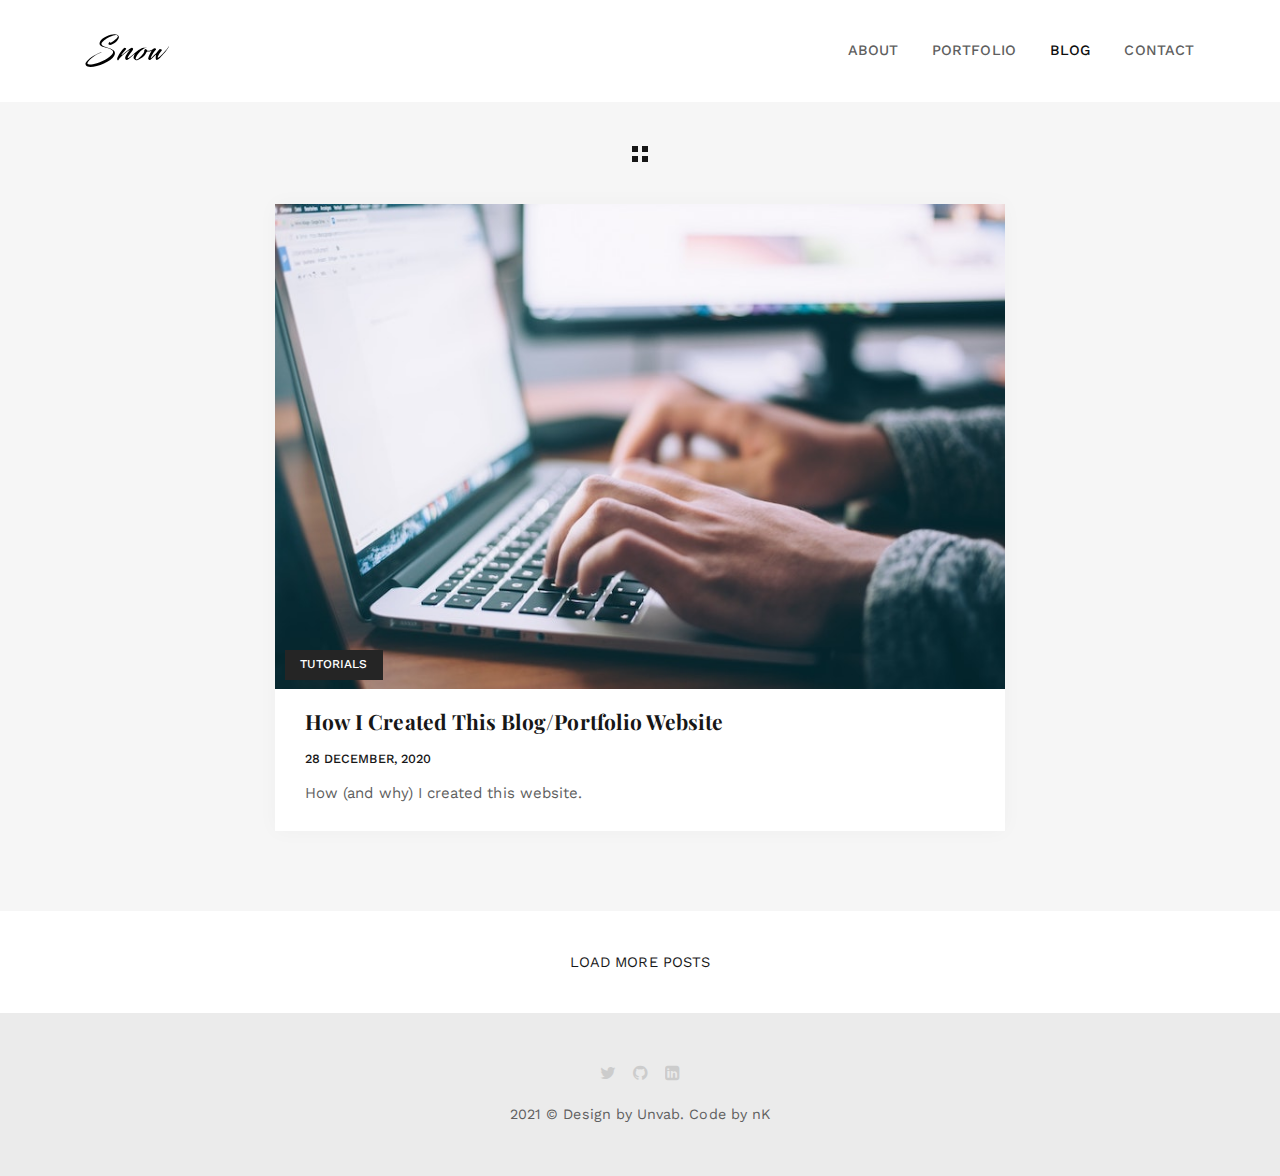
<file: blog.html>
<!DOCTYPE html>
<!--
  Name: Snow - Minimal & Clean Portfolio HTML Template
  Version: 1.0.1
  Author: nK, unvab
  Website: https://nkdev.info, http://unvab.com/
  Purchase: https://nkdev.info
  Support: https://nk.ticksy.com
  License: You must have a valid license purchased only from ThemeForest (the above link) in order to legally use the theme for your project.
  Copyright 2017.
-->

<html lang="en">

<head>
    <meta charset="utf-8">
    <meta http-equiv="X-UA-Compatible" content="IE=edge">

    <title>MB | Blog</title>

    <meta name="description" content="MB - Matthew Bilo's Blog.">
    <meta name="keywords" content="clean, minimal, blog, matthew, bilo, tech, programming, website">
    <meta name="author" content="nK">

    <link rel="icon" type="image/png" href="assets/images/favicon.png">

    <meta name="viewport" content="width=device-width, initial-scale=1">

    <!-- START: Styles -->

    <!-- Google Fonts -->
    <link href="https://fonts.googleapis.com/css?family=Playfair+Display:400,400i,700,700i%7cWork+Sans:400,500,700" rel="stylesheet" type="text/css">
    
    <link rel="stylesheet" href="assets/css/combined.css">
    <link rel="stylesheet" href="assets/css/fontawesome.min.css">
    <link rel="stylesheet" href="assets/css/additional.css">

    <!-- END: Styles -->



</head>


<body>




    <header class="nk-header nk-header-opaque">
        <!--
        START: Navbar
    -->
        <nav class="nk-navbar nk-navbar-top">
            <div class="container">
                <div class="nk-nav-table">
                    <a href="index.html" class="nk-nav-logo">
                        <img src="assets/images/logo-light.svg" alt="" width="85" class="nk-nav-logo-onscroll">
                        <img src="assets/images/logo.svg" alt="" width="85">
                    </a>

                    <ul class="nk-nav nk-nav-right hidden-md-down" data-nav-mobile="#nk-nav-mobile">
                        <li>
                            <a href="index.html#about">About</a>
                        </li>
                        <li>
                            <a href="empty-portfolio.html">Portfolio</a>
                        </li>
                        <li class="active">
                            <a href="blog.html">Blog</a>
                        </li>
                        <li>
                            <a href="index.html#contact">Contact</a>
                        </li>
                    </ul>

                    <ul class="nk-nav nk-nav-right nk-nav-icons">
                        <li class="single-icon hidden-lg-up">
                            <a href="#" class="nk-navbar-full-toggle">
                                <span class="nk-icon-burger">
                                    <span class="nk-t-1"></span>
                                    <span class="nk-t-2"></span>
                                    <span class="nk-t-3"></span>
                                </span>
                            </a>
                        </li>
                    </ul>
                </div>
            </div>
        </nav>
        <!-- END: Navbar -->

    </header>




    <!--
    START: Navbar Mobile
-->
    <nav class="nk-navbar nk-navbar-full nk-navbar-align-center" id="nk-nav-mobile">
        <div class="nk-navbar-bg">
            <div class="bg-image" style="background-image: url('assets/images/bg-menu.jpg')"></div>
        </div>
        <div class="nk-nav-table">
            <div class="nk-nav-row">
                <div class="container">
                    <div class="nk-nav-header">

                        <div class="nk-nav-logo">
                            <a href="index.html" class="nk-nav-logo">
                                <img src="assets/images/logo-light.svg" alt="" width="85">
                            </a>
                        </div>

                        <div class="nk-nav-close nk-navbar-full-toggle">
                            <span class="nk-icon-close"></span>
                        </div>
                    </div>
                </div>
            </div>
            <div class="nk-nav-row-full nk-nav-row">
                <div class="nano">
                    <div class="nano-content">
                        <div class="nk-nav-table">
                            <div class="nk-nav-row nk-nav-row-full nk-nav-row-center nk-navbar-mobile-content">
                                <ul class="nk-nav">
                                    <!-- Here will be inserted menu from [data-mobile-menu="#nk-nav-mobile"] -->
                                </ul>
                            </div>
                        </div>
                    </div>
                </div>
            </div>
            <div class="nk-nav-row">
                <div class="container">
                    <div class="nk-nav-social">
                        <ul>
                            <li><a href="https://twitter.com/nkdevv"><i class="fa fa-twitter"></i></a></li>
                            <li><a href="https://www.github.com/mpsb/"><i class="fa fa-github"></i></a></li>
                            <li><a href="https://www.linkedin.com/in/matthew-b-6614a811b/"><i class="fa fa-linkedin"></i></a></li>
                        </ul>
                    </div>
                </div>
            </div>
        </div>
    </nav>
    <!-- END: Navbar Mobile -->


    <div class="nk-main">





        <div class="container">
            <div class="row">
                <div class="col-lg-8 offset-lg-2">
                    <!-- START: Filter -->
                    <div class="nk-pagination nk-pagination-nobg nk-pagination-center">
                        <a href="#nk-toggle-filter">
                            <span class="nk-icon-squares"></span>
                        </a>
                    </div>
                    <ul class="nk-isotope-filter">
                        <li class="active" data-filter="*">All</li>
                        <li data-filter="Tutorials">Tutorials</li>
                    </ul>
                    <!-- END: Filter -->

                    <!-- START: Posts List -->
                    <div class="nk-blog-isotope nk-isotope nk-isotope-gap nk-isotope-1-cols">


                        <!-- START: Post -->
                        <div class="nk-isotope-item" data-filter="Tutorials">
                            <div class="nk-blog-post">
                                <div class="nk-post-thumb">
                                    <a href="blog/how-i-created-this-blog-portfolio-website.html">
                                        <img src="assets/images/how-i-created-this-blog-portfolio-website-header-blog.jpg" alt="" class="nk-img-stretch">
                                    </a>
                                    <div class="nk-post-category"><a href="#">Tutorials</a></div>
                                </div>
                                <h2 class="nk-post-title h4"><a href="blog/how-i-created-this-blog-portfolio-website.html">How I Created This Blog/Portfolio Website</a></h2>

                                <div class="nk-post-date">
                                    28 December, 2020
                                </div>

                                <div class="nk-post-text">
                                    <p>How (and why) I created this website.</p>
                                </div>
                            </div>
                        </div>
                        <!-- END: Post -->

                    </div>
                    <!-- END: Posts List -->
                </div>
            </div>

            <div class="nk-gap-4"></div>

        </div>

        <!-- START: Pagination -->
        <div class="nk-pagination nk-pagination-center">
            <a href="#">Load More Posts</a>
        </div>
        <!-- END: Pagination -->



        <!--
    START: Footer
-->
        <footer class="nk-footer">


            <div class="nk-footer-cont">
                <div class="container text-xs-center">
                    <div class="nk-footer-social">
                        <ul>
                            <li><a href="https://twitter.com/nkdevv"><i class="fa fa-twitter contact-form-icon"></i></a></li>
                            <li><a href="https://www.github.com/mpsb/"><i class="fa fa-github contact-form-icon"></i></a></li>
                            <li><a href="https://www.linkedin.com/in/matthew-b-6614a811b/"><i class="fa fa-linkedin contact-form-icon"></i></a></li>
                        </ul>
                    </div>

                    <div class="nk-footer-text">
                        <p>2021 &copy; Design by Unvab. Code by nK</p>
                    </div>
                </div>
            </div>
        </footer>
        <!-- END: Footer -->


    </div>




    <!-- START: Scripts -->

    <script src="assets/js/combined.js"></script>
    
    <!-- END: Scripts -->


</body>

</html>
</file>
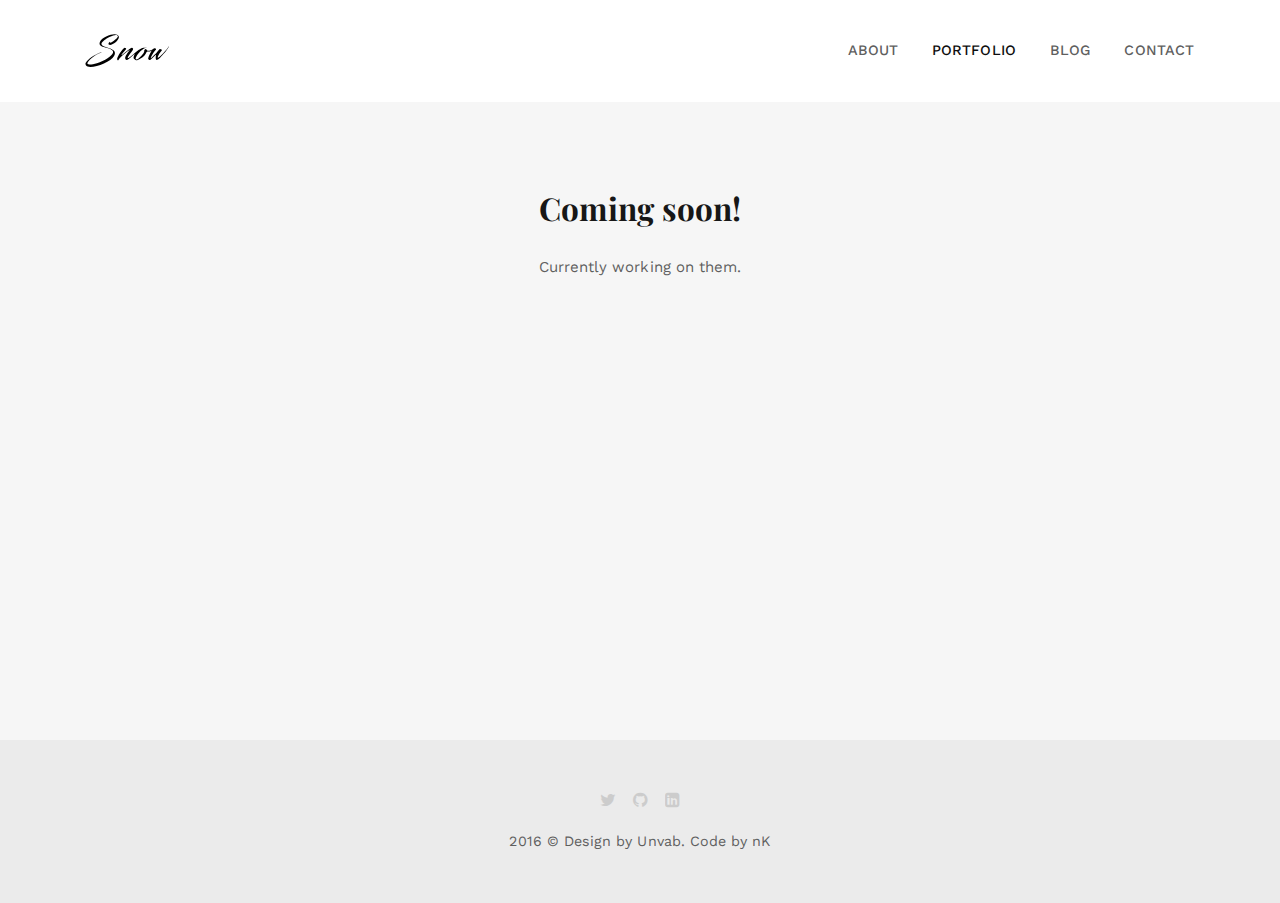
<file: empty-portfolio.html>
<!DOCTYPE html>
<!--
  Name: Snow - Minimal & Clean Portfolio HTML Template
  Version: 1.0.1
  Author: nK, unvab
  Website: https://nkdev.info, http://unvab.com/
  Purchase: https://nkdev.info
  Support: https://nk.ticksy.com
  License: You must have a valid license purchased only from ThemeForest (the above link) in order to legally use the theme for your project.
  Copyright 2017.
-->

<html lang="en">

<head>
    <meta charset="utf-8">
    <meta http-equiv="X-UA-Compatible" content="IE=edge">

    <title>MB | Portfolio</title>

    <meta name="description" content="Snow - Clean & Minimal Portfolio HTML template.">
    <meta name="keywords" content="portfolio, clean, minimal, blog, template, portfolio website">
    <meta name="author" content="nK">

    <link rel="icon" type="image/png" href="assets/images/favicon.png">

    <meta name="viewport" content="width=device-width, initial-scale=1">

    <!-- START: Styles -->

    <!-- Google Fonts -->
    <link href="https://fonts.googleapis.com/css?family=Playfair+Display:400,400i,700,700i%7cWork+Sans:400,500,700" rel="stylesheet" type="text/css">
    
    <link rel="stylesheet" href="assets/css/combined.css">
    <link rel="stylesheet" href="assets/css/fontawesome.min.css">
    <link rel="stylesheet" href="assets/css/additional.css">

    <!-- END: Styles -->



</head>


<body>




    <header class="nk-header nk-header-opaque">
        <!--
        START: Navbar
    -->
        <nav class="nk-navbar nk-navbar-top">
            <div class="container">
                <div class="nk-nav-table">
                    <a href="index.html" class="nk-nav-logo">
                        <img src="assets/images/logo-light.svg" alt="" width="85" class="nk-nav-logo-onscroll">
                        <img src="assets/images/logo.svg" alt="" width="85">
                    </a>

                    <ul class="nk-nav nk-nav-right hidden-md-down" data-nav-mobile="#nk-nav-mobile">
                        <li>
                            <a href="index.html#about">About</a>
                        </li>
                        <li class="active">
                            <a href="empty-portfolio.html">Portfolio</a>
                        </li>
                        <li>
                            <a href="blog.html">Blog</a>
                        </li>
                        <li>
                            <a href="index.html#contact">Contact</a>
                        </li>
                    </ul>

                    <ul class="nk-nav nk-nav-right nk-nav-icons">
                        <li class="single-icon hidden-lg-up">
                            <a href="#" class="nk-navbar-full-toggle">
                                <span class="nk-icon-burger">
                                    <span class="nk-t-1"></span>
                                    <span class="nk-t-2"></span>
                                    <span class="nk-t-3"></span>
                                </span>
                            </a>
                        </li>
                    </ul>
                </div>
            </div>
        </nav>
        <!-- END: Navbar -->

    </header>




    <!--
    START: Navbar Mobile
-->
    <nav class="nk-navbar nk-navbar-full nk-navbar-align-center" id="nk-nav-mobile">
        <div class="nk-navbar-bg">
            <div class="bg-image" style="background-image: url('assets/images/bg-menu.jpg')"></div>
        </div>
        <div class="nk-nav-table">
            <div class="nk-nav-row">
                <div class="container">
                    <div class="nk-nav-header">

                        <div class="nk-nav-logo">
                            <a href="index.html" class="nk-nav-logo">
                                <img src="assets/images/logo-light.svg" alt="" width="85">
                            </a>
                        </div>

                        <div class="nk-nav-close nk-navbar-full-toggle">
                            <span class="nk-icon-close"></span>
                        </div>
                    </div>
                </div>
            </div>
            <div class="nk-nav-row-full nk-nav-row">
                <div class="nano">
                    <div class="nano-content">
                        <div class="nk-nav-table">
                            <div class="nk-nav-row nk-nav-row-full nk-nav-row-center nk-navbar-mobile-content">
                                <ul class="nk-nav">
                                    <!-- Here will be inserted menu from [data-mobile-menu="#nk-nav-mobile"] -->
                                </ul>
                            </div>
                        </div>
                    </div>
                </div>
            </div>
            <div class="nk-nav-row">
                <div class="container">
                    <div class="nk-nav-social">
                        <ul>
                            <li><a href="https://twitter.com/nkdevv"><i class="fa fa-twitter"></i></a></li>
                            <li><a href="https://www.github.com/mpsb/"><i class="fa fa-github"></i></a></li>
                            <li><a href="https://www.linkedin.com/in/matthew-b-6614a811b/"><i class="fa fa-linkedin"></i></a></li>
                        </ul>
                    </div>
                </div>
            </div>
        </div>
    </nav>
    <!-- END: Navbar Mobile -->


    <div class="nk-main">
        <div class="nk-gap-4 mt-9"></div>
        <div class="container">
            <div class="text-xs-center">
                <h2>Coming soon!</h2>
                <div class="nk-gap mnt-5"></div>

                        <p>Currently working on them.
                        </p>
            </div>
            <div class="nk-gap-4 mt-9"></div>
            <div class="nk-gap-4 mt-9"></div>
            <div class="nk-gap-4 mt-9"></div>
            <div class="nk-gap-4 mt-9"></div>
            <div class="nk-gap-4 mt-9"></div>
        </div>
        <!--
    START: Footer
-->
        <footer class="nk-footer">


            <div class="nk-footer-cont">
                <div class="container text-xs-center">
                    <div class="nk-footer-social">
                        <ul>
                            <li><a href="https://twitter.com/nkdevv"><i class="fa fa-twitter contact-form-icon"></i></a></li>
                            <li><a href="https://www.github.com/mpsb/"><i class="fa fa-github contact-form-icon"></i></a></li>
                            <li><a href="https://www.linkedin.com/in/matthew-b-6614a811b/"><i class="fa fa-linkedin contact-form-icon"></i></a></li>
                        </ul>
                    </div>

                    <div class="nk-footer-text">
                        <p>2016 &copy; Design by Unvab. Code by nK</p>
                    </div>
                </div>
            </div>
        </footer>
        <!-- END: Footer -->


    </div>




    <!-- START: Scripts -->

    <script src="assets/js/combined.js"></script>
    
    <!-- END: Scripts -->


</body>

</html>
</file>
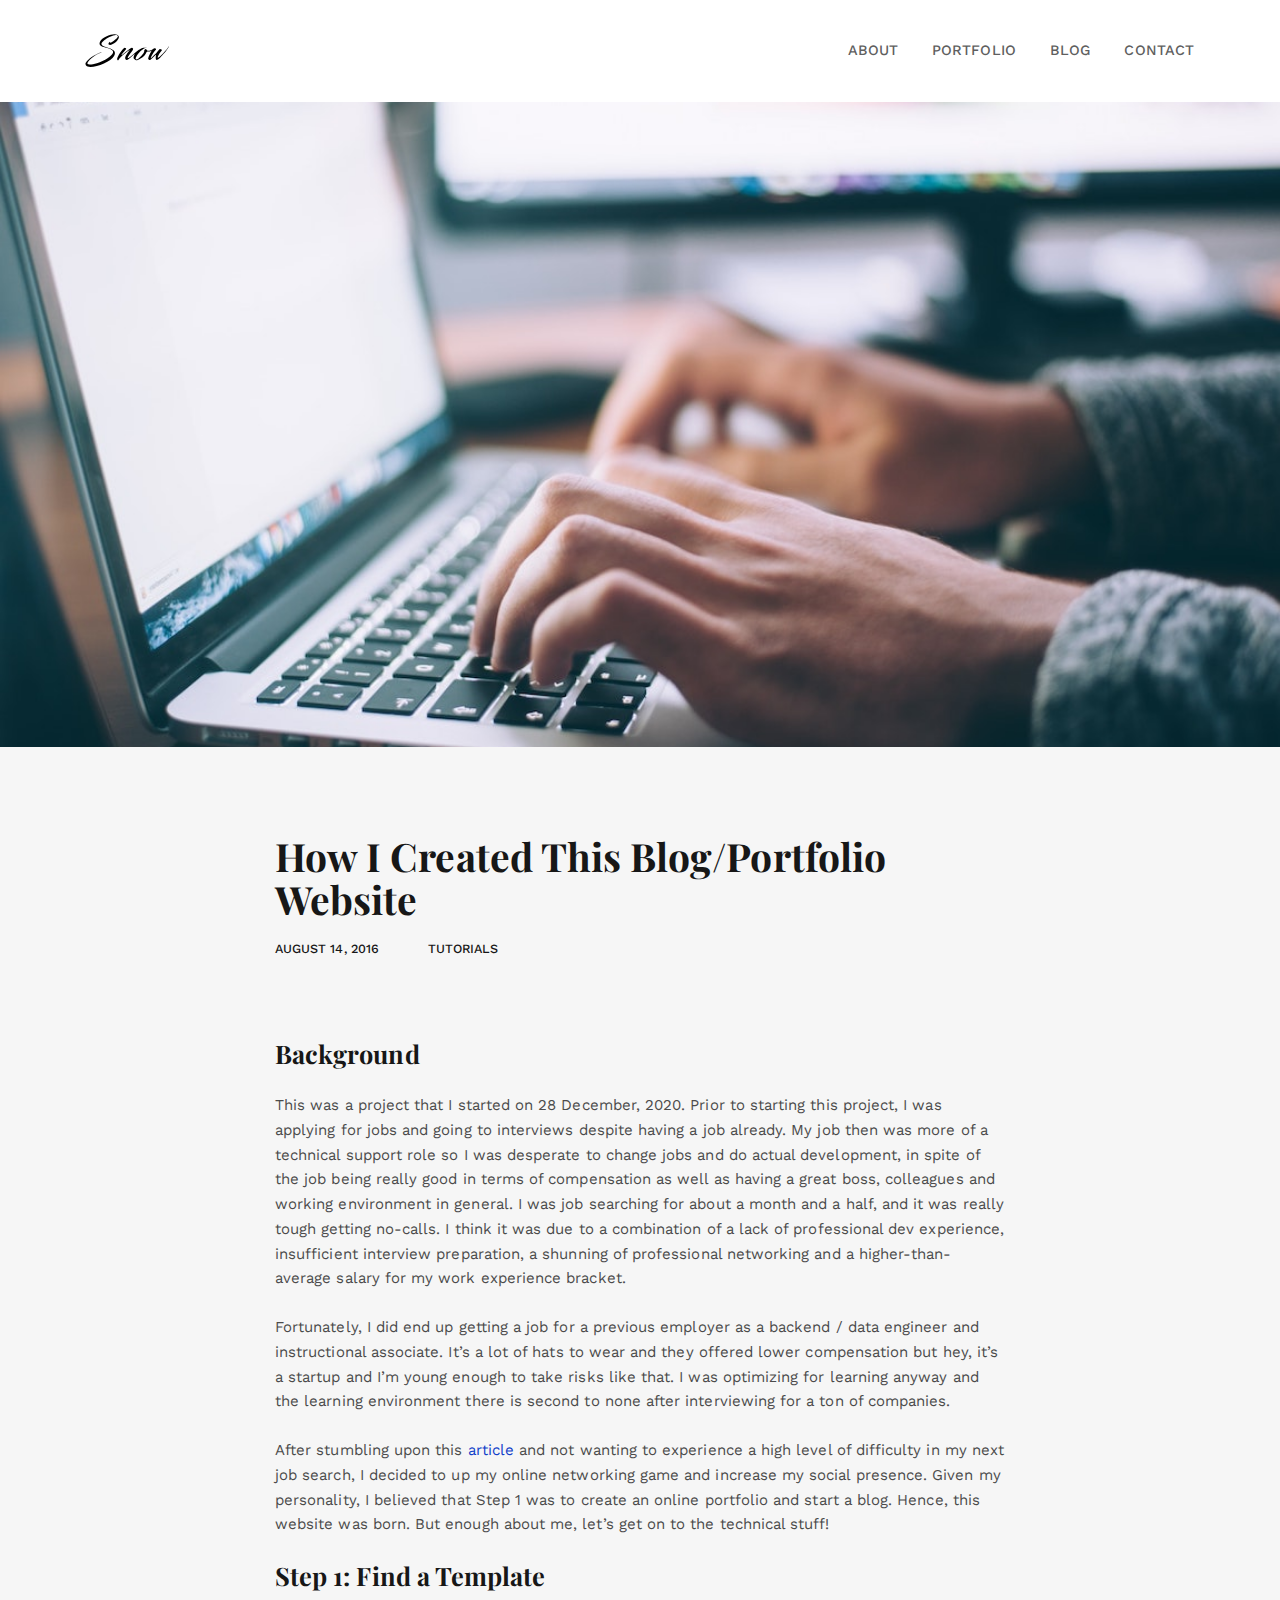
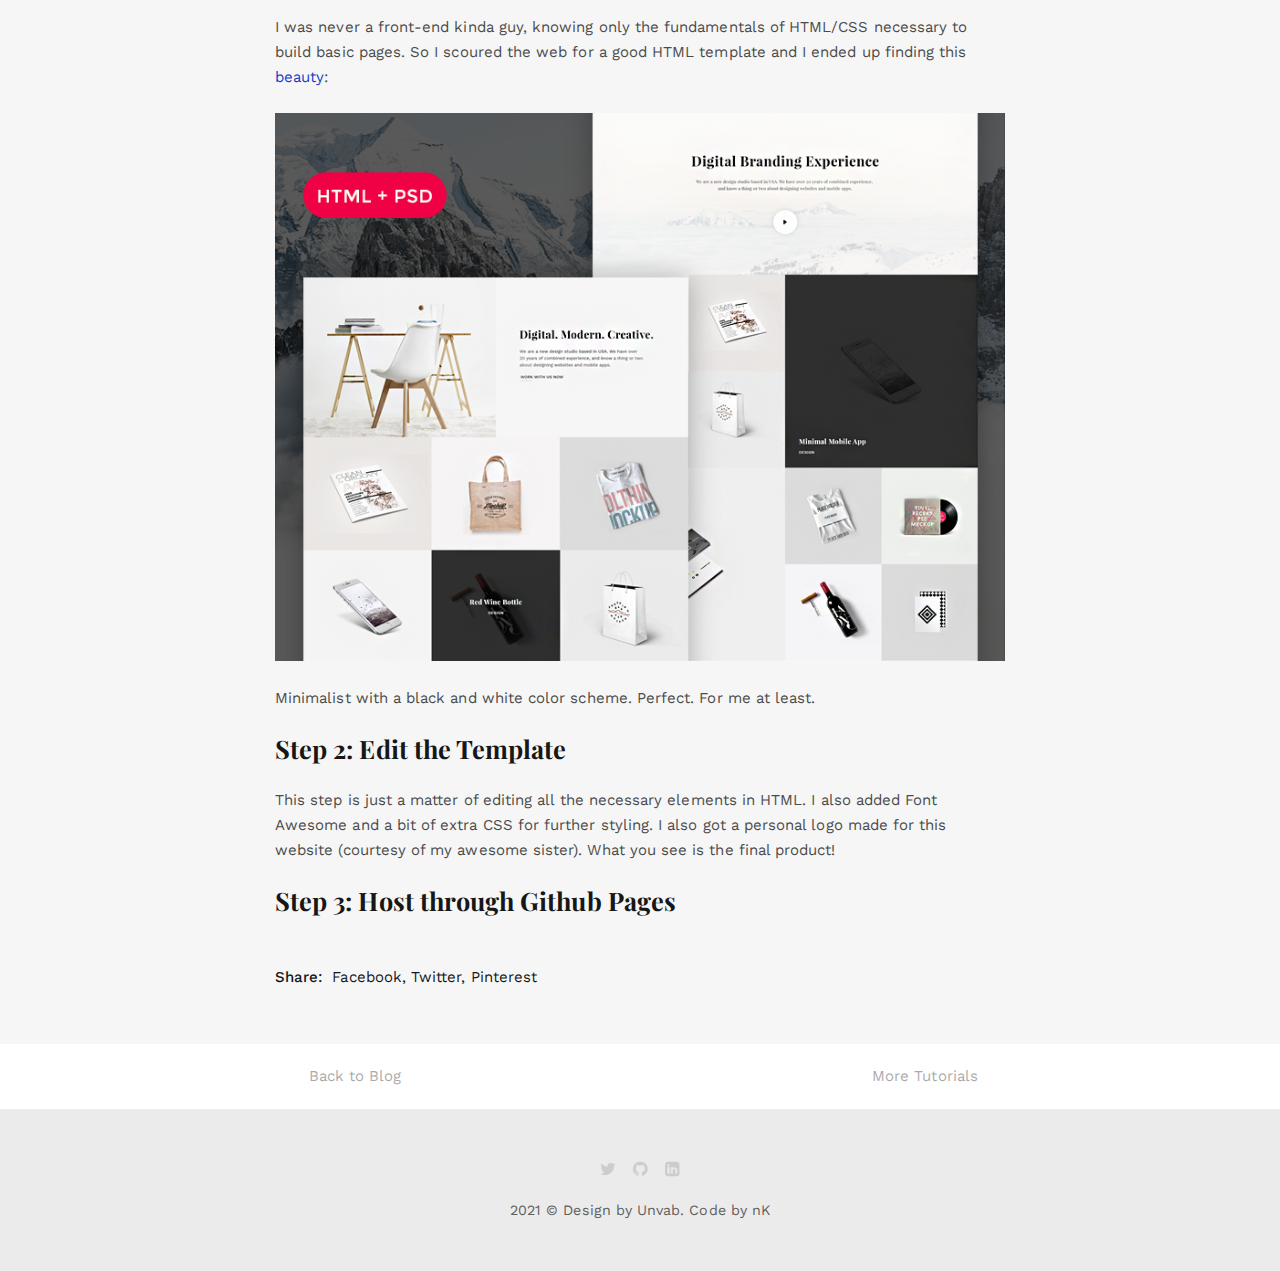
<file: how-i-created-this-blog-portfolio-website.html>
<!DOCTYPE html>
<!--
  Name: Snow - Minimal & Clean Portfolio HTML Template
  Version: 1.0.1
  Author: nK, unvab
  Website: https://nkdev.info, http://unvab.com/
  Purchase: https://nkdev.info
  Support: https://nk.ticksy.com
  License: You must have a valid license purchased only from ThemeForest (the above link) in order to legally use the theme for your project.
  Copyright 2017.
-->

<html lang="en">

<head>
    <meta charset="utf-8">
    <meta http-equiv="X-UA-Compatible" content="IE=edge">

    <title>MB | How I Created This Blog/Portfolio Website</title>

    <meta name="description" content="How (and why) I created this blog/portfolio website.">
    <meta name="keywords" content="portfolio, clean, minimal, blog, tutorial, website, how to, portfolio website">
    <meta name="author" content="mpsb">

    <link rel="icon" type="image/png" href="assets/images/favicon.png">

    <meta name="viewport" content="width=device-width, initial-scale=1">

    <!-- START: Styles -->

    <!-- Google Fonts -->
    <link href="https://fonts.googleapis.com/css?family=Playfair+Display:400,400i,700,700i%7cWork+Sans:400,500,700" rel="stylesheet" type="text/css">
    
    <link rel="stylesheet" href="assets/css/combined.css">
    <link rel="stylesheet" href="assets/css/fontawesome.min.css">
    <link rel="stylesheet" href="assets/css/additional.css">

    <!-- END: Styles -->


</head>


<body>




    <header class="nk-header nk-header-opaque">
        <!--
        START: Navbar
    -->
        <nav class="nk-navbar nk-navbar-top">
            <div class="container">
                <div class="nk-nav-table">
                    <a href="index.html" class="nk-nav-logo">
                        <img src="assets/images/logo-light.svg" alt="" width="85" class="nk-nav-logo-onscroll">
                        <img src="assets/images/logo.svg" alt="" width="85">
                    </a>

                    <ul class="nk-nav nk-nav-right hidden-md-down" data-nav-mobile="#nk-nav-mobile">
                        <li>
                            <a href="index.html#about">About</a>
                        </li>
                        <li>
                            <a href="empty-portfolio.html">Portfolio</a>
                        </li>
                        <li>
                            <a href="blog.html">Blog</a>
                        </li>
                        <li>
                            <a href="index.html#contact">Contact</a>
                        </li>
                    </ul>

                    <ul class="nk-nav nk-nav-right nk-nav-icons">
                        <li class="single-icon hidden-lg-up">
                            <a href="#" class="nk-navbar-full-toggle">
                                <span class="nk-icon-burger">
                                    <span class="nk-t-1"></span>
                                    <span class="nk-t-2"></span>
                                    <span class="nk-t-3"></span>
                                </span>
                            </a>
                        </li>
                    </ul>
                </div>
            </div>
        </nav>
        <!-- END: Navbar -->

    </header>




    <!--
    START: Navbar Mobile
-->
    <nav class="nk-navbar nk-navbar-full nk-navbar-align-center" id="nk-nav-mobile">
        <div class="nk-navbar-bg">
            <div class="bg-image" style="background-image: url('assets/images/bg-menu.jpg')"></div>
        </div>
        <div class="nk-nav-table">
            <div class="nk-nav-row">
                <div class="container">
                    <div class="nk-nav-header">

                        <div class="nk-nav-logo">
                            <a href="index.html" class="nk-nav-logo">
                                <img src="assets/images/logo-light.svg" alt="" width="85">
                            </a>
                        </div>

                        <div class="nk-nav-close nk-navbar-full-toggle">
                            <span class="nk-icon-close"></span>
                        </div>
                    </div>
                </div>
            </div>
            <div class="nk-nav-row-full nk-nav-row">
                <div class="nano">
                    <div class="nano-content">
                        <div class="nk-nav-table">
                            <div class="nk-nav-row nk-nav-row-full nk-nav-row-center nk-navbar-mobile-content">
                                <ul class="nk-nav">
                                    <!-- Here will be inserted menu from [data-mobile-menu="#nk-nav-mobile"] -->
                                </ul>
                            </div>
                        </div>
                    </div>
                </div>
            </div>
            <div class="nk-nav-row">
                <div class="container">
                    <div class="nk-nav-social">
                        <ul>
                            <li><a href="https://twitter.com/nkdevv"><i class="fa fa-twitter"></i></a></li>
                            <li><a href="https://www.github.com/mpsb/"><i class="fa fa-github"></i></a></li>
                            <li><a href="https://www.linkedin.com/in/matthew-b-6614a811b/"><i class="fa fa-linkedin"></i></a></li>
                        </ul>
                    </div>
                </div>
            </div>
        </div>
    </nav>
    <!-- END: Navbar Mobile -->


    <div class="nk-main">

        <!-- START: Header Title -->
        <div class="nk-header-title nk-header-title-lg">
            <div class="bg-image">
                <div style="background-image: url('assets/images/how-i-created-this-blog-portfolio-website-header.jpg');"></div>

            </div>
            <div class="nk-header-table">
                <div class="nk-header-table-cell">
                    <div class="container">




                    </div>
                </div>
            </div>

        </div>

        <!-- END: Header Title -->




        <div class="container">
            <div class="row">
                <div class="col-lg-8 offset-lg-2">
                    <div class="nk-gap-4"></div>

                    <!-- START: Post -->
                    <div class="nk-blog-post nk-blog-post-single">
                        <h1 class="display-4">How I Created This Blog/Portfolio Website</h1>

                        <div class="nk-post-meta">
                            <div class="nk-post-date">August 14, 2016</div>
                            <div class="nk-post-category"><a href="#">Tutorials</a></div>
                        </div>
                        <div class="nk-gap-4"></div>

                        <!-- START: Post Text -->
                        <h3>Background</h3>
                        <div class="nk-post-text">
                            <p>This was a project that I started on 28 December, 2020. Prior to starting this project, I was applying for jobs and going to interviews despite having a job already. My job then was more of a technical support role so I was desperate to change jobs and do actual development, in spite of the job being really good in terms of compensation as well as having a great boss, colleagues and working environment in general. I was job searching for about a month and a half, and it was really tough getting no-calls. I think it was due to a combination of a lack of professional dev experience, insufficient interview preparation, a shunning of professional networking and a higher-than-average salary for my work experience bracket. </p>
                            <p>Fortunately, I did end up getting a job for a previous employer as a backend / data engineer and instructional associate. It’s a lot of hats to wear and they offered lower compensation but hey, it’s a startup and I’m young enough to take risks like that. I was optimizing for learning anyway and the learning environment there is second to none after interviewing for a ton of companies.</p>
                            <p>After stumbling upon this <a href="https://www.troyhunt.com/the-ghost-who-codes-how-anonymity-is/">article</a> and not wanting to experience a high level of difficulty in my next job search, I decided to up my online networking game and increase my social presence. Given my personality, I believed that Step 1 was to create an online portfolio and start a blog. Hence, this website was born. But enough about me, let’s get on to the technical stuff!</p>

                        </div>
                        <h3>Step 1: Find a Template</h3>
                        <div class="nk-post-text">
                            <p>I was never a front-end kinda guy, knowing only the fundamentals of HTML/CSS necessary to build basic pages. So I scoured the web for a good HTML template and I ended up finding this <a href="https://gumroad.com/l/snow-sudinasa">beauty</a>:
                            </p>
                            <div class="post-img">
                                <img src='assets/images/template-preview.png'/>
                            </div>
                            <br>
                            <p>Minimalist with a black and white color scheme. Perfect. For me at least.</p>
                        </div>
                        <h3>Step 2: Edit the Template</h3>
                        <div class="nk-post-text">
                            <p>This step is just a matter of editing all the necessary elements in HTML. I also added Font Awesome and a bit of extra CSS for further styling. I also got a personal logo made for this website (courtesy of my awesome sister). What you see is the final product!</p>
                        </div>
                        <h3>Step 3: Host through Github Pages</h3>
                        <div class="nk-post-text">
                            <p></p>
                        </div>
                        <!-- END: Post Text -->

                        <!-- START: Post Share -->
                        <div class="nk-post-share">
                            <strong>Share:</strong>
                            <a href="#" title="Share page on Facebook" data-share="facebook">Facebook</a>,
                            <a href="#" title="Share page on Twitter" data-share="twitter">Twitter</a>,
                            <a href="#" title="Share page on Pinterest" data-share="pinterest">Pinterest</a>
                        </div>
                        <!-- END: Post Share -->
                    </div>
                    <!-- END: Post -->

                    <div class="nk-gap-3"></div>
                </div>
            </div>
        </div>

        <!-- START: Pagination -->
        <div class="nk-pagination nk-pagination-center">
            <div class="container">
                <div class="row">
                    <div class="col-md-6 text-xs-center text-black">
                        <a href="https://www.github.com/mpsb" class="contact-form-icon">Back to Blog</a>
                    </div>
                    <div class="col-md-6 text-xs-center text-black">
                        <a href="https://www.github.com/mpsb" class="contact-form-icon">More Tutorials</a>
                    </div>
                </div>
            </div>
        </div>
        <!-- END: Pagination -->



        <!--
    START: Footer
-->
        <footer class="nk-footer">


            <div class="nk-footer-cont">
                <div class="container text-xs-center">
                    <div class="nk-footer-social">
                        <ul>
                            <li><a href="https://twitter.com/nkdevv"><i class="fa fa-twitter contact-form-icon"></i></a></li>
                            <li><a href="https://www.github.com/mpsb/"><i class="fa fa-github contact-form-icon"></i></a></li>
                            <li><a href="https://www.linkedin.com/in/matthew-b-6614a811b/"><i class="fa fa-linkedin contact-form-icon"></i></a></li>
                        </ul>
                    </div>

                    <div class="nk-footer-text">
                        <p>2021 &copy; Design by Unvab. Code by nK</p>
                    </div>
                </div>
            </div>
        </footer>
        <!-- END: Footer -->


    </div>




    <!-- START: Scripts -->

    <script src="assets/js/combined.js"></script>

    <!-- END: Scripts -->


</body>

</html>
</file>
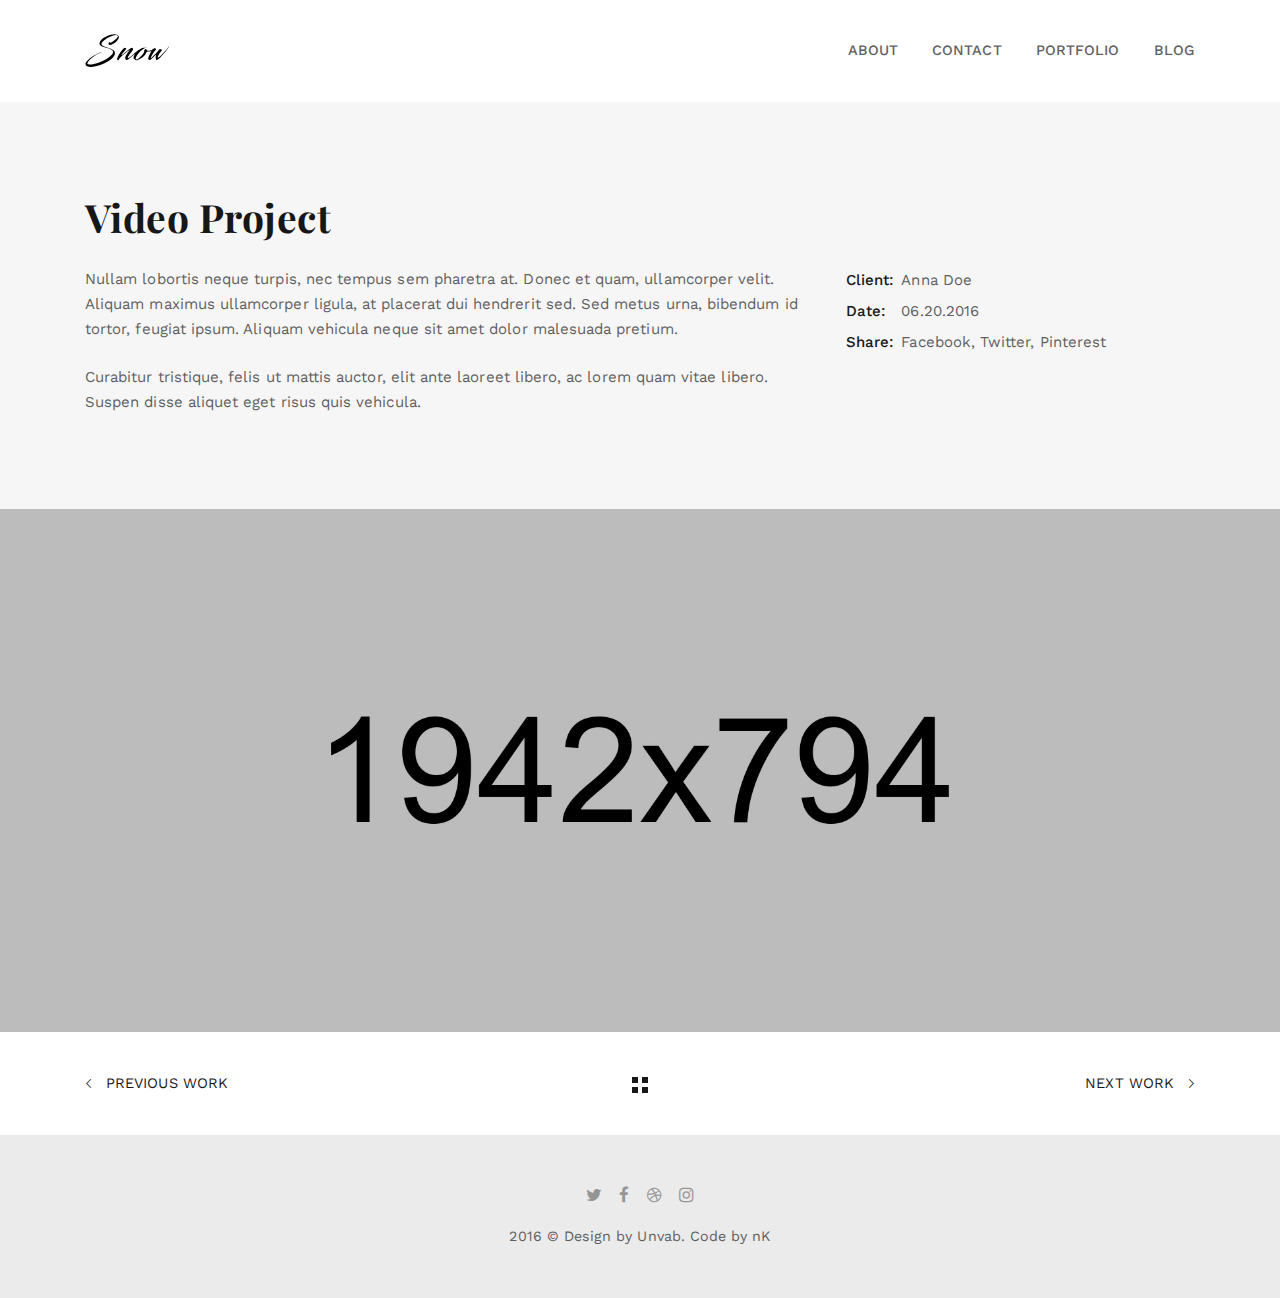
<file: portfolio-single.html>
<!DOCTYPE html>
<!--
  Name: Snow - Minimal & Clean Portfolio HTML Template
  Version: 1.0.1
  Author: nK, unvab
  Website: https://nkdev.info, http://unvab.com/
  Purchase: https://nkdev.info
  Support: https://nk.ticksy.com
  License: You must have a valid license purchased only from ThemeForest (the above link) in order to legally use the theme for your project.
  Copyright 2017.
-->

<html lang="en">

<head>
    <meta charset="utf-8">
    <meta http-equiv="X-UA-Compatible" content="IE=edge">

    <title>Snow | Work</title>

    <meta name="description" content="Snow - Clean & Minimal Portfolio HTML template.">
    <meta name="keywords" content="portfolio, clean, minimal, blog, template, portfolio website">
    <meta name="author" content="nK">

    <link rel="icon" type="image/png" href="assets/images/favicon.png">

    <meta name="viewport" content="width=device-width, initial-scale=1">

    <!-- START: Styles -->

    <!-- Google Fonts -->
    <link href="https://fonts.googleapis.com/css?family=Playfair+Display:400,400i,700,700i%7cWork+Sans:400,500,700" rel="stylesheet" type="text/css">
    
    <link rel="stylesheet" href="assets/css/combined.css">

    <!-- END: Styles -->



</head>



<body>




    <header class="nk-header nk-header-opaque">
        <!--
        START: Navbar
    -->
        <nav class="nk-navbar nk-navbar-top">
            <div class="container">
                <div class="nk-nav-table">
                    <a href="index.html" class="nk-nav-logo">
                        <img src="assets/images/logo-light.svg" alt="" width="85" class="nk-nav-logo-onscroll">
                        <img src="assets/images/logo.svg" alt="" width="85">
                    </a>

                    <ul class="nk-nav nk-nav-right hidden-md-down" data-nav-mobile="#nk-nav-mobile">
                        <li>
                            <a href="index.html#about">About</a>
                        </li>
                        <li>
                            <a href="index.html#contact">Contact</a>
                        </li>
                        <li>
                            <a href="portfolio.html">Portfolio</a>
                        </li>
                        <li>
                            <a href="blog.html">Blog</a>
                        </li>
                    </ul>

                    <ul class="nk-nav nk-nav-right nk-nav-icons">
                        <li class="single-icon hidden-lg-up">
                            <a href="#" class="nk-navbar-full-toggle">
                                <span class="nk-icon-burger">
                                    <span class="nk-t-1"></span>
                                    <span class="nk-t-2"></span>
                                    <span class="nk-t-3"></span>
                                </span>
                            </a>
                        </li>
                    </ul>
                </div>
            </div>
        </nav>
        <!-- END: Navbar -->

    </header>




    <!--
    START: Navbar Mobile
-->
    <nav class="nk-navbar nk-navbar-full nk-navbar-align-center" id="nk-nav-mobile">
        <div class="nk-navbar-bg">
            <div class="bg-image" style="background-image: url('assets/images/bg-menu.jpg')"></div>
        </div>
        <div class="nk-nav-table">
            <div class="nk-nav-row">
                <div class="container">
                    <div class="nk-nav-header">

                        <div class="nk-nav-logo">
                            <a href="index.html" class="nk-nav-logo">
                                <img src="assets/images/logo-light.svg" alt="" width="85">
                            </a>
                        </div>

                        <div class="nk-nav-close nk-navbar-full-toggle">
                            <span class="nk-icon-close"></span>
                        </div>
                    </div>
                </div>
            </div>
            <div class="nk-nav-row-full nk-nav-row">
                <div class="nano">
                    <div class="nano-content">
                        <div class="nk-nav-table">
                            <div class="nk-nav-row nk-nav-row-full nk-nav-row-center nk-navbar-mobile-content">
                                <ul class="nk-nav">
                                    <!-- Here will be inserted menu from [data-mobile-menu="#nk-nav-mobile"] -->
                                </ul>
                            </div>
                        </div>
                    </div>
                </div>
            </div>
            <div class="nk-nav-row">
                <div class="container">
                    <div class="nk-nav-social">
                        <ul>
                            <li><a href="https://twitter.com/nkdevv"><i class="fa fa-twitter"></i></a></li>
                            <li><a href="https://www.facebook.com/unvabdesign/"><i class="fa fa-facebook"></i></a></li>
                            <li><a href="https://dribbble.com/_nK"><i class="fa fa-dribbble"></i></a></li>
                            <li><a href="https://www.instagram.com/unvab/"><i class="fa fa-instagram"></i></a></li>
                        </ul>
                    </div>
                </div>
            </div>
        </div>
    </nav>
    <!-- END: Navbar Mobile -->


    <div class="nk-main">





        <div class="container">
            <div class="nk-portfolio-single">

                <div class="nk-gap-4 mb-14"></div>
                <h1 class="nk-portfolio-title display-4">Video Project</h1>
                <div class="row vertical-gap">
                    <div class="col-lg-8">
                        <div class="nk-portfolio-info">
                            <div class="nk-portfolio-text">
                                <p>Nullam lobortis neque turpis, nec tempus sem pharetra at. Donec et quam, ullamcorper velit. Aliquam maximus ullamcorper ligula, at placerat dui hendrerit sed. Sed metus urna, bibendum id tortor, feugiat ipsum. Aliquam vehicula neque sit amet dolor malesuada pretium.</p>
                                <p>Curabitur tristique, felis ut mattis auctor, elit ante laoreet libero, ac lorem quam vitae libero. Suspen disse aliquet eget risus quis vehicula.</p>
                            </div>
                        </div>
                    </div>
                    <div class="col-lg-4">
                        <table class="nk-portfolio-details">
                            <tr>
                                <td>
                                    <strong>Client:</strong>
                                </td>
                                <td>Anna Doe</td>
                            </tr>
                            <tr>
                                <td>
                                    <strong>Date:</strong>
                                </td>
                                <td>06.20.2016</td>
                            </tr>
                            <tr>
                                <td>
                                    <strong>Share:</strong>
                                </td>
                                <td>
                                    <a href="#" title="Share page on Facebook" data-share="facebook">Facebook</a>,
                                    <a href="#" title="Share page on Twitter" data-share="twitter">Twitter</a>,
                                    <a href="#" title="Share page on Pinterest" data-share="pinterest">Pinterest</a>
                                </td>
                            </tr>
                        </table>
                    </div>
                </div>
                <div class="nk-gap-4 mt-14"></div>

            </div>
        </div>

        <img class="nk-img-fit" src="assets/images/portfolio-4-video-thumb.jpg">

        <!-- START: Pagination -->
        <div class="nk-pagination nk-pagination-center">
            <div class="container">
                <a class="nk-pagination-prev" href="#">
                    <span class="pe-7s-angle-left"></span> Previous Work</a>
                <a class="nk-pagination-center" href="#">
                    <span class="nk-icon-squares"></span>
                </a>
                <a class="nk-pagination-next" href="#">Next Work <span class="pe-7s-angle-right"></span> </a>
            </div>
        </div>
        <!-- END: Pagination -->



        <!--
    START: Footer
-->
        <footer class="nk-footer">


            <div class="nk-footer-cont">
                <div class="container text-xs-center">
                    <div class="nk-footer-social">
                        <ul>
                            <li><a href="https://twitter.com/nkdevv"><i class="fa fa-twitter"></i></a></li>
                            <li><a href="https://www.facebook.com/unvabdesign/"><i class="fa fa-facebook"></i></a></li>
                            <li><a href="https://dribbble.com/_nK"><i class="fa fa-dribbble"></i></a></li>
                            <li><a href="https://www.instagram.com/unvab/"><i class="fa fa-instagram"></i></a></li>
                        </ul>
                    </div>

                    <div class="nk-footer-text">
                        <p>2016 &copy; Design by Unvab. Code by nK</p>
                    </div>
                </div>
            </div>
        </footer>
        <!-- END: Footer -->


    </div>




    <!-- START: Scripts -->

    <script src="assets/js/combined.js"></script>
    
    <!-- END: Scripts -->


</body>

</html>
</file>
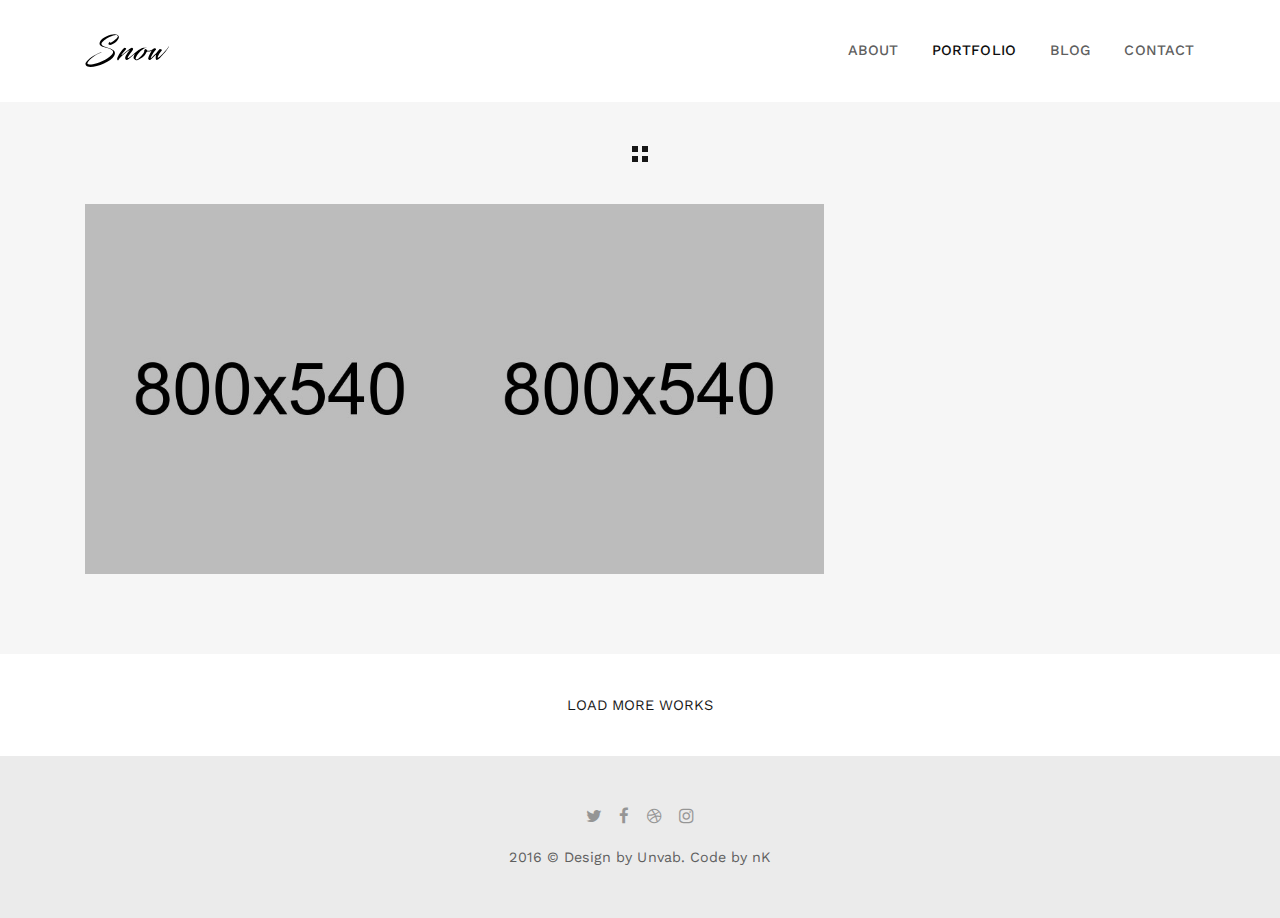
<file: portfolio.html>
<!DOCTYPE html>
<!--
  Name: Snow - Minimal & Clean Portfolio HTML Template
  Version: 1.0.1
  Author: nK, unvab
  Website: https://nkdev.info, http://unvab.com/
  Purchase: https://nkdev.info
  Support: https://nk.ticksy.com
  License: You must have a valid license purchased only from ThemeForest (the above link) in order to legally use the theme for your project.
  Copyright 2017.
-->

<html lang="en">

<head>
    <meta charset="utf-8">
    <meta http-equiv="X-UA-Compatible" content="IE=edge">

    <title>Snow | Portfolio</title>

    <meta name="description" content="Snow - Clean & Minimal Portfolio HTML template.">
    <meta name="keywords" content="portfolio, clean, minimal, blog, template, portfolio website">
    <meta name="author" content="nK">

    <link rel="icon" type="image/png" href="assets/images/favicon.png">

    <meta name="viewport" content="width=device-width, initial-scale=1">

    <!-- START: Styles -->

    <!-- Google Fonts -->
    <link href="https://fonts.googleapis.com/css?family=Playfair+Display:400,400i,700,700i%7cWork+Sans:400,500,700" rel="stylesheet" type="text/css">
    
    <link rel="stylesheet" href="assets/css/combined.css">
    <link rel="stylesheet" href="assets/css/fontawesome.min.css">
    <link rel="stylesheet" href="assets/css/additional.css">

    <!-- END: Styles -->



</head>


<body>




    <header class="nk-header nk-header-opaque">
        <!--
        START: Navbar
    -->
        <nav class="nk-navbar nk-navbar-top">
            <div class="container">
                <div class="nk-nav-table">
                    <a href="index.html" class="nk-nav-logo">
                        <img src="assets/images/logo-light.svg" alt="" width="85" class="nk-nav-logo-onscroll">
                        <img src="assets/images/logo.svg" alt="" width="85">
                    </a>

                    <ul class="nk-nav nk-nav-right hidden-md-down" data-nav-mobile="#nk-nav-mobile">
                        <li>
                            <a href="index.html#about">About</a>
                        </li>
                        <li class="active">
                            <a href="portfolio.html">Portfolio</a>
                        </li>
                        <li>
                            <a href="blog.html">Blog</a>
                        </li>
                        <li>
                            <a href="index.html#contact">Contact</a>
                        </li>
                    </ul>

                    <ul class="nk-nav nk-nav-right nk-nav-icons">
                        <li class="single-icon hidden-lg-up">
                            <a href="#" class="nk-navbar-full-toggle">
                                <span class="nk-icon-burger">
                                    <span class="nk-t-1"></span>
                                    <span class="nk-t-2"></span>
                                    <span class="nk-t-3"></span>
                                </span>
                            </a>
                        </li>
                    </ul>
                </div>
            </div>
        </nav>
        <!-- END: Navbar -->

    </header>




    <!--
    START: Navbar Mobile
-->
    <nav class="nk-navbar nk-navbar-full nk-navbar-align-center" id="nk-nav-mobile">
        <div class="nk-navbar-bg">
            <div class="bg-image" style="background-image: url('assets/images/bg-menu.jpg')"></div>
        </div>
        <div class="nk-nav-table">
            <div class="nk-nav-row">
                <div class="container">
                    <div class="nk-nav-header">

                        <div class="nk-nav-logo">
                            <a href="index.html" class="nk-nav-logo">
                                <img src="assets/images/logo-light.svg" alt="" width="85">
                            </a>
                        </div>

                        <div class="nk-nav-close nk-navbar-full-toggle">
                            <span class="nk-icon-close"></span>
                        </div>
                    </div>
                </div>
            </div>
            <div class="nk-nav-row-full nk-nav-row">
                <div class="nano">
                    <div class="nano-content">
                        <div class="nk-nav-table">
                            <div class="nk-nav-row nk-nav-row-full nk-nav-row-center nk-navbar-mobile-content">
                                <ul class="nk-nav">
                                    <!-- Here will be inserted menu from [data-mobile-menu="#nk-nav-mobile"] -->
                                </ul>
                            </div>
                        </div>
                    </div>
                </div>
            </div>
            <div class="nk-nav-row">
                <div class="container">
                    <div class="nk-nav-social">
                        <ul>
                            <li><a href="https://twitter.com/nkdevv"><i class="fa fa-twitter"></i></a></li>
                            <li><a href="https://www.github.com/mpsb/"><i class="fa fa-github"></i></a></li>
                            <li><a href="https://www.linkedin.com/in/matthew-b-6614a811b/"><i class="fa fa-linkedin"></i></a></li>
                        </ul>
                    </div>
                </div>
            </div>
        </div>
    </nav>
    <!-- END: Navbar Mobile -->


    <div class="nk-main">




        <div class="container">
            <!-- START: Filter -->
            <div class="nk-pagination nk-pagination-nobg nk-pagination-center">
                <a href="#nk-toggle-filter">
                    <span class="nk-icon-squares"></span>
                </a>
            </div>
            <ul class="nk-isotope-filter">
                <li class="active" data-filter="*">All</li>
                <li data-filter="Mockup">Mockup</li>
            </ul>
            <!-- END: Filter -->

            <div class="nk-portfolio-list nk-isotope nk-isotope-3-cols">


                <div class="nk-isotope-item" data-filter="Mockup">
                    <div class="nk-portfolio-item nk-portfolio-item-square nk-portfolio-item-info-style-1">
                        <a href="portfolio-single.html" class="nk-portfolio-item-link"></a>
                        <div class="nk-portfolio-item-image">
                            <div style="background-image: url('assets/images/portfolio-7-sm.jpg');"></div>
                        </div>
                        <div class="nk-portfolio-item-info nk-portfolio-item-info-center text-xs-center">
                            <div>
                                <h2 class="portfolio-item-title h3">Vinyl Record</h2>
                                <div class="portfolio-item-category">Mockup</div>
                            </div>
                        </div>
                    </div>
                </div>
                    <div class="nk-isotope-item" data-filter="Mockup">
                        <div class="nk-portfolio-item nk-portfolio-item-square nk-portfolio-item-info-style-1">
                            <a href="portfolio-single.html" class="nk-portfolio-item-link"></a>
                            <div class="nk-portfolio-item-image">
                                <div style="background-image: url('assets/images/portfolio-7-sm.jpg');"></div>
                            </div>
                            <div class="nk-portfolio-item-info nk-portfolio-item-info-center text-xs-center">
                                <div>
                                    <h2 class="portfolio-item-title h3">Vinyl Record</h2>
                                    <div class="portfolio-item-category">Mockup</div>
                                </div>
                            </div>
                        </div>
                    </div>
            </div>

            <div class="nk-gap-4"></div>
        </div>

        <!-- START: Pagination -->
        <div class="nk-pagination nk-pagination-center">
            <a href="#">Load More Works</a>
        </div>
        <!-- END: Pagination -->



        <!--
    START: Footer
-->
        <footer class="nk-footer">


            <div class="nk-footer-cont">
                <div class="container text-xs-center">
                    <div class="nk-footer-social">
                        <ul>
                            <li><a href="https://twitter.com/nkdevv"><i class="fa fa-twitter"></i></a></li>
                            <li><a href="https://www.facebook.com/unvabdesign/"><i class="fa fa-facebook"></i></a></li>
                            <li><a href="https://dribbble.com/_nK"><i class="fa fa-dribbble"></i></a></li>
                            <li><a href="https://www.instagram.com/unvab/"><i class="fa fa-instagram"></i></a></li>
                        </ul>
                    </div>

                    <div class="nk-footer-text">
                        <p>2016 &copy; Design by Unvab. Code by nK</p>
                    </div>
                </div>
            </div>
        </footer>
        <!-- END: Footer -->


    </div>




    <!-- START: Scripts -->

    <script src="assets/js/combined.js"></script>
    
    <!-- END: Scripts -->


</body>

</html>
</file>
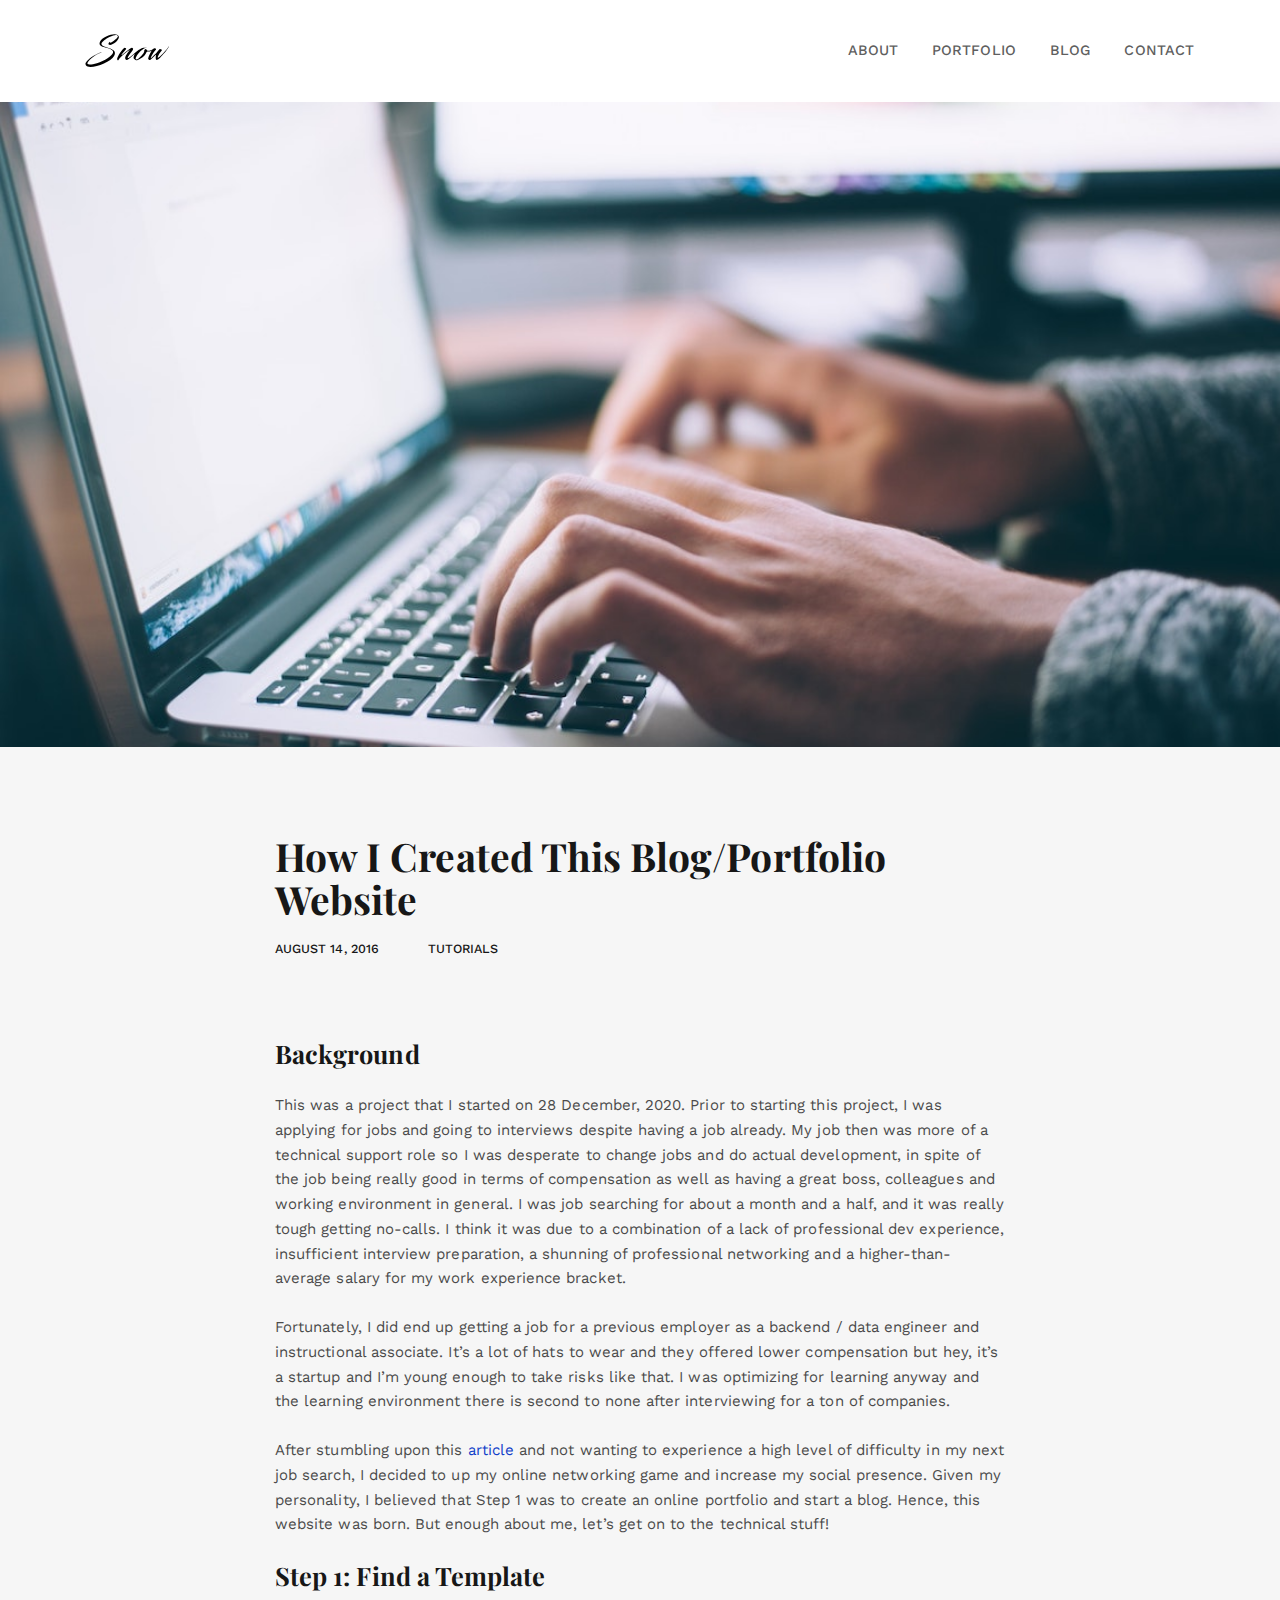
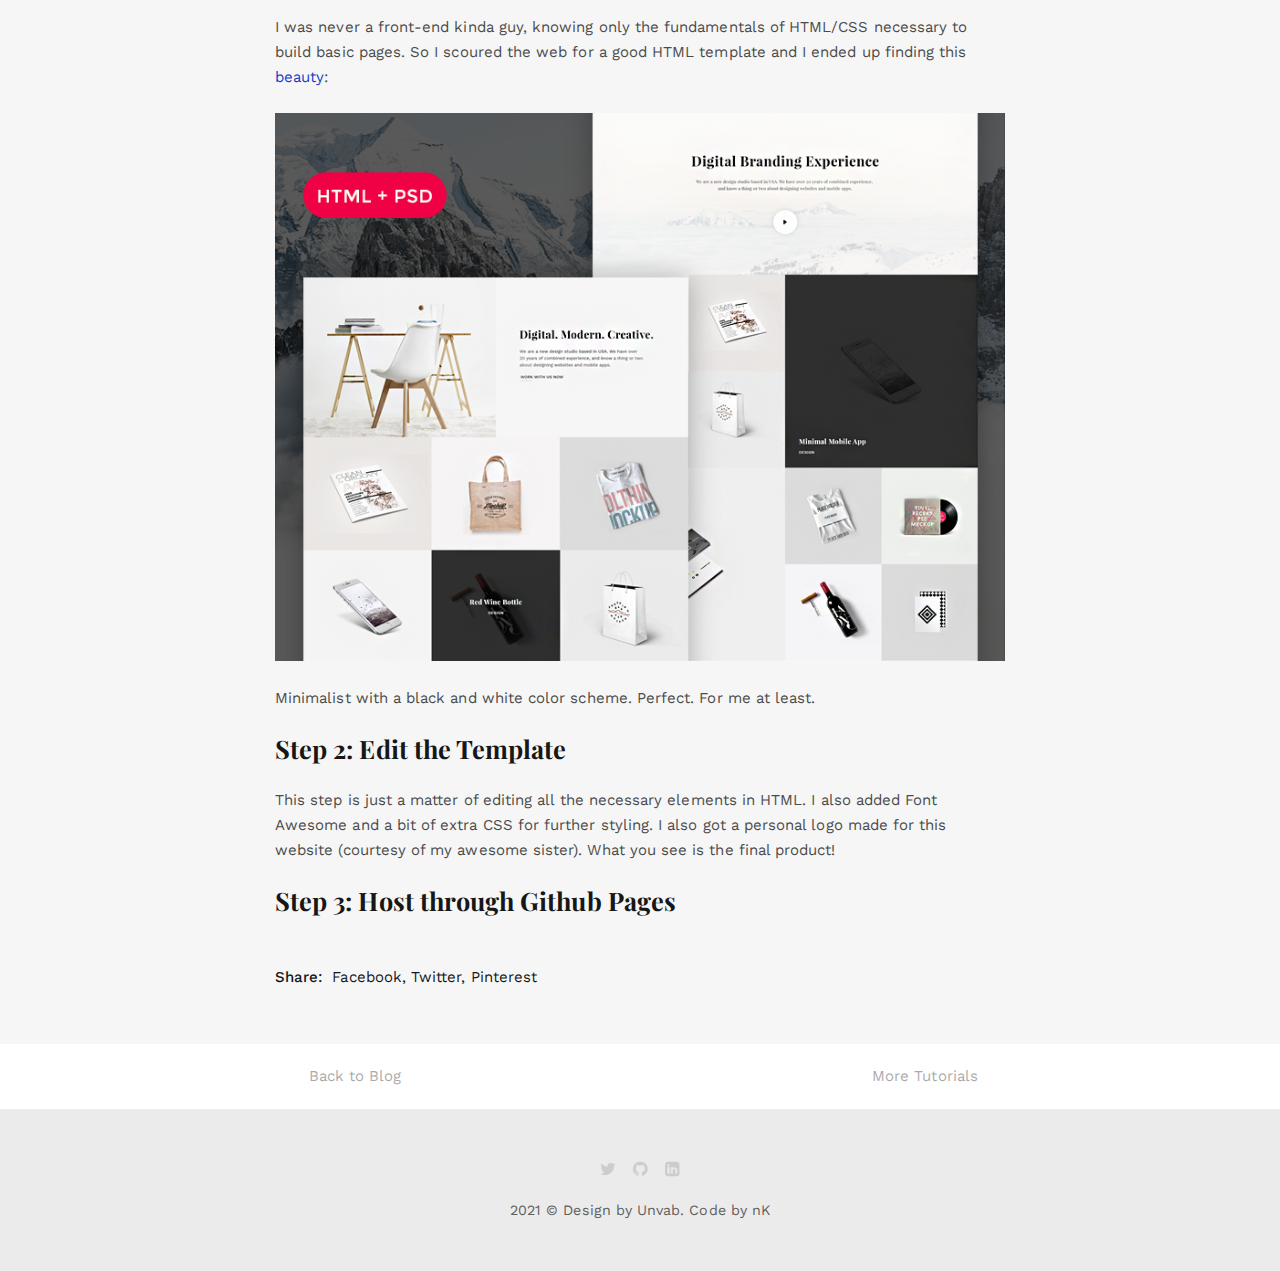
<file: blog/how-i-created-this-blog-portfolio-website.html>
<!DOCTYPE html>
<!--
  Name: Snow - Minimal & Clean Portfolio HTML Template
  Version: 1.0.1
  Author: nK, unvab
  Website: https://nkdev.info, http://unvab.com/
  Purchase: https://nkdev.info
  Support: https://nk.ticksy.com
  License: You must have a valid license purchased only from ThemeForest (the above link) in order to legally use the theme for your project.
  Copyright 2017.
-->

<html lang="en">

<head>
    <meta charset="utf-8">
    <meta http-equiv="X-UA-Compatible" content="IE=edge">

    <title>MB | How I Created This Blog/Portfolio Website</title>

    <meta name="description" content="How (and why) I created this blog/portfolio website.">
    <meta name="keywords" content="portfolio, clean, minimal, blog, tutorial, website, how to, portfolio website">
    <meta name="author" content="mpsb">

    <link rel="icon" type="image/png" href="../assets/images/favicon.png">

    <meta name="viewport" content="width=device-width, initial-scale=1">

    <!-- START: Styles -->

    <!-- Google Fonts -->
    <link href="https://fonts.googleapis.com/css?family=Playfair+Display:400,400i,700,700i%7cWork+Sans:400,500,700" rel="stylesheet" type="text/css">
    
    <link rel="stylesheet" href="../assets/css/combined.css">
    <link rel="stylesheet" href="../assets/css/fontawesome.min.css">
    <link rel="stylesheet" href="../assets/css/additional.css">

    <!-- END: Styles -->


</head>


<body>




    <header class="nk-header nk-header-opaque">
        <!--
        START: Navbar
    -->
        <nav class="nk-navbar nk-navbar-top">
            <div class="container">
                <div class="nk-nav-table">
                    <a href="../index.html" class="nk-nav-logo">
                        <img src="../assets/images/logo-light.svg" alt="" width="85" class="nk-nav-logo-onscroll">
                        <img src="../assets/images/logo.svg" alt="" width="85">
                    </a>

                    <ul class="nk-nav nk-nav-right hidden-md-down" data-nav-mobile="#nk-nav-mobile">
                        <li>
                            <a href="../index.html#about">About</a>
                        </li>
                        <li>
                            <a href="../empty-portfolio.html">Portfolio</a>
                        </li>
                        <li>
                            <a href="../blog.html">Blog</a>
                        </li>
                        <li>
                            <a href="../index.html#contact">Contact</a>
                        </li>
                    </ul>

                    <ul class="nk-nav nk-nav-right nk-nav-icons">
                        <li class="single-icon hidden-lg-up">
                            <a href="#" class="nk-navbar-full-toggle">
                                <span class="nk-icon-burger">
                                    <span class="nk-t-1"></span>
                                    <span class="nk-t-2"></span>
                                    <span class="nk-t-3"></span>
                                </span>
                            </a>
                        </li>
                    </ul>
                </div>
            </div>
        </nav>
        <!-- END: Navbar -->

    </header>




    <!--
    START: Navbar Mobile
-->
    <nav class="nk-navbar nk-navbar-full nk-navbar-align-center" id="nk-nav-mobile">
        <div class="nk-navbar-bg">
            <div class="bg-image" style="background-image: url('../assets/images/bg-menu.jpg')"></div>
        </div>
        <div class="nk-nav-table">
            <div class="nk-nav-row">
                <div class="container">
                    <div class="nk-nav-header">

                        <div class="nk-nav-logo">
                            <a href="index.html" class="nk-nav-logo">
                                <img src="../assets/images/logo-light.svg" alt="" width="85">
                            </a>
                        </div>

                        <div class="nk-nav-close nk-navbar-full-toggle">
                            <span class="nk-icon-close"></span>
                        </div>
                    </div>
                </div>
            </div>
            <div class="nk-nav-row-full nk-nav-row">
                <div class="nano">
                    <div class="nano-content">
                        <div class="nk-nav-table">
                            <div class="nk-nav-row nk-nav-row-full nk-nav-row-center nk-navbar-mobile-content">
                                <ul class="nk-nav">
                                    <!-- Here will be inserted menu from [data-mobile-menu="#nk-nav-mobile"] -->
                                </ul>
                            </div>
                        </div>
                    </div>
                </div>
            </div>
            <div class="nk-nav-row">
                <div class="container">
                    <div class="nk-nav-social">
                        <ul>
                            <li><a href="https://twitter.com/nkdevv"><i class="fa fa-twitter"></i></a></li>
                            <li><a href="https://www.github.com/mpsb/"><i class="fa fa-github"></i></a></li>
                            <li><a href="https://www.linkedin.com/in/matthew-b-6614a811b/"><i class="fa fa-linkedin"></i></a></li>
                        </ul>
                    </div>
                </div>
            </div>
        </div>
    </nav>
    <!-- END: Navbar Mobile -->


    <div class="nk-main">

        <!-- START: Header Title -->
        <div class="nk-header-title nk-header-title-lg">
            <div class="bg-image">
                <div style="background-image: url('../assets/images/how-i-created-this-blog-portfolio-website-header.jpg');"></div>

            </div>
            <div class="nk-header-table">
                <div class="nk-header-table-cell">
                    <div class="container">




                    </div>
                </div>
            </div>

        </div>

        <!-- END: Header Title -->




        <div class="container">
            <div class="row">
                <div class="col-lg-8 offset-lg-2">
                    <div class="nk-gap-4"></div>

                    <!-- START: Post -->
                    <div class="nk-blog-post nk-blog-post-single">
                        <h1 class="display-4">How I Created This Blog/Portfolio Website</h1>

                        <div class="nk-post-meta">
                            <div class="nk-post-date">August 14, 2016</div>
                            <div class="nk-post-category"><a href="#">Tutorials</a></div>
                        </div>
                        <div class="nk-gap-4"></div>

                        <!-- START: Post Text -->
                        <h3>Background</h3>
                        <div class="nk-post-text">
                            <p>This was a project that I started on 28 December, 2020. Prior to starting this project, I was applying for jobs and going to interviews despite having a job already. My job then was more of a technical support role so I was desperate to change jobs and do actual development, in spite of the job being really good in terms of compensation as well as having a great boss, colleagues and working environment in general. I was job searching for about a month and a half, and it was really tough getting no-calls. I think it was due to a combination of a lack of professional dev experience, insufficient interview preparation, a shunning of professional networking and a higher-than-average salary for my work experience bracket. </p>
                            <p>Fortunately, I did end up getting a job for a previous employer as a backend / data engineer and instructional associate. It’s a lot of hats to wear and they offered lower compensation but hey, it’s a startup and I’m young enough to take risks like that. I was optimizing for learning anyway and the learning environment there is second to none after interviewing for a ton of companies.</p>
                            <p>After stumbling upon this <a href="https://www.troyhunt.com/the-ghost-who-codes-how-anonymity-is/">article</a> and not wanting to experience a high level of difficulty in my next job search, I decided to up my online networking game and increase my social presence. Given my personality, I believed that Step 1 was to create an online portfolio and start a blog. Hence, this website was born. But enough about me, let’s get on to the technical stuff!</p>

                        </div>
                        <h3>Step 1: Find a Template</h3>
                        <div class="nk-post-text">
                            <p>I was never a front-end kinda guy, knowing only the fundamentals of HTML/CSS necessary to build basic pages. So I scoured the web for a good HTML template and I ended up finding this <a href="https://gumroad.com/l/snow-sudinasa">beauty</a>:
                            </p>
                            <div class="post-img">
                                <img src='../assets/images/template-preview.png'/>
                            </div>
                            <br>
                            <p>Minimalist with a black and white color scheme. Perfect. For me at least.</p>
                        </div>
                        <h3>Step 2: Edit the Template</h3>
                        <div class="nk-post-text">
                            <p>This step is just a matter of editing all the necessary elements in HTML. I also added Font Awesome and a bit of extra CSS for further styling. I also got a personal logo made for this website (courtesy of my awesome sister). What you see is the final product!</p>
                        </div>
                        <h3>Step 3: Host through Github Pages</h3>
                        <div class="nk-post-text">
                            <p></p>
                        </div>
                        <!-- END: Post Text -->

                        <!-- START: Post Share -->
                        <div class="nk-post-share">
                            <strong>Share:</strong>
                            <a href="#" title="Share page on Facebook" data-share="facebook">Facebook</a>,
                            <a href="#" title="Share page on Twitter" data-share="twitter">Twitter</a>,
                            <a href="#" title="Share page on Pinterest" data-share="pinterest">Pinterest</a>
                        </div>
                        <!-- END: Post Share -->
                    </div>
                    <!-- END: Post -->

                    <div class="nk-gap-3"></div>
                </div>
            </div>
        </div>

        <!-- START: Pagination -->
        <div class="nk-pagination nk-pagination-center">
            <div class="container">
                <div class="row">
                    <div class="col-md-6 text-xs-center text-black">
                        <a href="https://www.github.com/mpsb" class="contact-form-icon">Back to Blog</a>
                    </div>
                    <div class="col-md-6 text-xs-center text-black">
                        <a href="https://www.github.com/mpsb" class="contact-form-icon">More Tutorials</a>
                    </div>
                </div>
            </div>
        </div>
        <!-- END: Pagination -->



        <!--
    START: Footer
-->
        <footer class="nk-footer">


            <div class="nk-footer-cont">
                <div class="container text-xs-center">
                    <div class="nk-footer-social">
                        <ul>
                            <li><a href="https://twitter.com/nkdevv"><i class="fa fa-twitter contact-form-icon"></i></a></li>
                            <li><a href="https://www.github.com/mpsb/"><i class="fa fa-github contact-form-icon"></i></a></li>
                            <li><a href="https://www.linkedin.com/in/matthew-b-6614a811b/"><i class="fa fa-linkedin contact-form-icon"></i></a></li>
                        </ul>
                    </div>

                    <div class="nk-footer-text">
                        <p>2021 &copy; Design by Unvab. Code by nK</p>
                    </div>
                </div>
            </div>
        </footer>
        <!-- END: Footer -->


    </div>




    <!-- START: Scripts -->

    <script src="../assets/js/combined.js"></script>

    <!-- END: Scripts -->


</body>

</html>
</file>
<file: assets/css/combined.css>
@charset "UTF-8";html{font-family:sans-serif;line-height:1.15;-ms-text-size-adjust:100%;-webkit-text-size-adjust:100%}body{margin:0}details,footer,header,main,menu,nav,section{display:block}progress,video{display:inline-block}progress{vertical-align:baseline}[hidden],template{display:none}a{background-color:transparent;-webkit-text-decoration-skip:objects}a:active,a:hover{outline-width:0}b,strong{font-weight:inherit;font-weight:bolder}h1{font-size:2em;margin:.67em 0}img{border-style:none}svg:not(:root){overflow:hidden}code{font-family:monospace,monospace;font-size:1em}hr{box-sizing:content-box;height:0;overflow:visible}button,input,optgroup,select,textarea{font:inherit;margin:0}optgroup{font-weight:700}button,input{overflow:visible}button,select{text-transform:none}[type=reset],[type=submit],button,html [type=button]{-webkit-appearance:button}[type=button]::-moz-focus-inner,[type=reset]::-moz-focus-inner,[type=submit]::-moz-focus-inner,button::-moz-focus-inner{border-style:none;padding:0}[type=button]:-moz-focusring,[type=reset]:-moz-focusring,[type=submit]:-moz-focusring,button:-moz-focusring{outline:1px dotted ButtonText}textarea{overflow:auto}[type=checkbox],[type=radio]{box-sizing:border-box;padding:0}[type=number]::-webkit-inner-spin-button,[type=number]::-webkit-outer-spin-button{height:auto}[type=search]{-webkit-appearance:textfield;outline-offset:-2px}[type=search]::-webkit-search-cancel-button,[type=search]::-webkit-search-decoration{-webkit-appearance:none}::-webkit-input-placeholder{color:inherit;opacity:.54}::-webkit-file-upload-button{-webkit-appearance:button;font:inherit}@media print{*,:after,:before,:first-letter,blockquote:first-line,div:first-line,li:first-line,p:first-line{text-shadow:none!important;box-shadow:none!important}a,a:visited{text-decoration:underline}blockquote{border:1px solid #999;page-break-inside:avoid}thead{display:table-header-group}img,tr{page-break-inside:avoid}h2,h3,p{orphans:3;widows:3}h2,h3{page-break-after:avoid}.navbar{display:none}.tag{border:1px solid #000}.table{border-collapse:collapse!important}.table td,.table th{background-color:#fff!important}}html{box-sizing:border-box}*,:after,:before{box-sizing:inherit}@-ms-viewport{width:device-width}html{font-size:16px;-ms-overflow-style:scrollbar;-webkit-tap-highlight-color:transparent}body{font-family:-apple-system,BlinkMacSystemFont,Segoe UI,Roboto,Helvetica Neue,Arial,sans-serif;font-size:1rem;font-weight:400;line-height:1.5;color:#373a3c;background-color:#fff}[tabindex="-1"]:focus{outline:0!important}h1,h2,h3,h4,h5,h6{margin-top:0;margin-bottom:.5rem}p{margin-top:0}address,p{margin-bottom:1rem}address{font-style:normal;line-height:inherit}ol,ul{margin-top:0;margin-bottom:1rem}ol ol,ol ul,ul ol,ul ul{margin-bottom:0}dt{font-weight:700}blockquote{margin:0 0 1rem}a{color:#0275d8;text-decoration:none}a:focus,a:hover{color:#014c8c;text-decoration:underline}a:focus{outline:5px auto -webkit-focus-ring-color;outline-offset:-2px}a:not([href]):not([tabindex]),a:not([href]):not([tabindex]):focus,a:not([href]):not([tabindex]):hover{color:inherit;text-decoration:none}a:not([href]):not([tabindex]):focus{outline:0}img{vertical-align:middle}[role=button]{cursor:pointer}[role=button],a,area,button,input,label,select,textarea{-ms-touch-action:manipulation;touch-action:manipulation}table{border-collapse:collapse;background-color:transparent}caption{padding-top:.75rem;padding-bottom:.75rem;color:#818a91;caption-side:bottom}caption,th{text-align:left}label{display:inline-block;margin-bottom:.5rem}button:focus{outline:1px dotted;outline:5px auto -webkit-focus-ring-color}button,input,select,textarea{line-height:inherit}input[type=checkbox]:disabled,input[type=radio]:disabled{cursor:not-allowed}input[type=date],input[type=datetime-local],input[type=month],input[type=time]{-webkit-appearance:listbox}textarea{resize:vertical}input[type=search]{-webkit-appearance:none}[hidden]{display:none!important}.h1,.h2,.h3,.h4,.h5,.h6,h1,h2,h3,h4,h5,h6{margin-bottom:.5rem;font-family:inherit;font-weight:500;line-height:1.1;color:inherit}.h1,h1{font-size:2.5rem}.h2,h2{font-size:2rem}.h3,h3{font-size:1.75rem}.h4,h4{font-size:1.5rem}.h5,h5{font-size:1.25rem}.h6,h6{font-size:1rem}.display-1{font-size:6rem;font-weight:300}.display-2{font-size:5.5rem;font-weight:300}.display-3{font-size:4.5rem;font-weight:300}.display-4{font-size:3.5rem;font-weight:300}hr{margin-top:1rem;margin-bottom:1rem;border:0;border-top:1px solid rgba(0,0,0,.1)}.list-inline{padding-left:0;list-style:none}.list-inline-item{display:inline-block}.list-inline-item:not(:last-child){margin-right:5px}.blockquote{padding:.5rem 1rem;margin-bottom:1rem;font-size:1.25rem;border-left:.25rem solid #eceeef}.blockquote-footer{display:block;font-size:80%;color:#818a91}.blockquote-footer:before{content:"\2014 \00A0"}.blockquote-reverse{padding-right:1rem;padding-left:0;text-align:right;border-right:.25rem solid #eceeef;border-left:0}.blockquote-reverse .blockquote-footer:before{content:""}.blockquote-reverse .blockquote-footer:after{content:"\00A0 \2014"}.carousel-inner>.carousel-item>a>img,.carousel-inner>.carousel-item>img,.img-fluid,.img-thumbnail{max-width:100%;height:auto}.img-thumbnail{padding:.25rem;background-color:#fff;border:1px solid #ddd;border-radius:.25rem;-webkit-transition:all .2s ease-in-out;transition:all .2s ease-in-out}code{font-family:Menlo,Monaco,Consolas,Liberation Mono,Courier New,monospace;padding:.2rem .4rem;font-size:90%;color:#bd4147;background-color:#f7f7f9;border-radius:.25rem}.container{margin-left:auto;margin-right:auto;padding-right:15px;padding-left:15px}.container:after{content:"";display:table;clear:both}@media (min-width:576px){.container{padding-right:15px;padding-left:15px}}@media (min-width:768px){.container{padding-right:15px;padding-left:15px}}@media (min-width:992px){.container{padding-right:15px;padding-left:15px}}@media (min-width:1200px){.container{padding-right:15px;padding-left:15px}}@media (min-width:576px){.container{width:540px;max-width:100%}}@media (min-width:768px){.container{width:720px;max-width:100%}}@media (min-width:992px){.container{width:960px;max-width:100%}}@media (min-width:1200px){.container{width:1140px;max-width:100%}}.container-fluid{margin-left:auto;margin-right:auto;padding-right:15px;padding-left:15px}.container-fluid:after{content:"";display:table;clear:both}@media (min-width:576px){.container-fluid{padding-right:15px;padding-left:15px}}@media (min-width:768px){.container-fluid{padding-right:15px;padding-left:15px}}@media (min-width:992px){.container-fluid{padding-right:15px;padding-left:15px}}@media (min-width:1200px){.container-fluid{padding-right:15px;padding-left:15px}}.row{margin-right:-15px;margin-left:-15px}.row:after{content:"";display:table;clear:both}@media (min-width:576px){.row{margin-right:-15px;margin-left:-15px}}@media (min-width:768px){.row{margin-right:-15px;margin-left:-15px}}@media (min-width:992px){.row{margin-right:-15px;margin-left:-15px}}@media (min-width:1200px){.row{margin-right:-15px;margin-left:-15px}}.col-lg,.col-lg-1,.col-lg-2,.col-lg-3,.col-lg-4,.col-lg-5,.col-lg-6,.col-lg-7,.col-lg-8,.col-lg-9,.col-lg-10,.col-lg-11,.col-lg-12,.col-md,.col-md-1,.col-md-2,.col-md-3,.col-md-4,.col-md-5,.col-md-6,.col-md-7,.col-md-8,.col-md-9,.col-md-10,.col-md-11,.col-md-12,.col-sm,.col-sm-1,.col-sm-2,.col-sm-3,.col-sm-4,.col-sm-5,.col-sm-6,.col-sm-7,.col-sm-8,.col-sm-9,.col-sm-10,.col-sm-11,.col-sm-12,.col-xs,.col-xs-1,.col-xs-2,.col-xs-3,.col-xs-4,.col-xs-5,.col-xs-6,.col-xs-7,.col-xs-8,.col-xs-9,.col-xs-10,.col-xs-11,.col-xs-12{position:relative;min-height:1px;padding-right:15px;padding-left:15px}@media (min-width:576px){.col-lg,.col-lg-1,.col-lg-2,.col-lg-3,.col-lg-4,.col-lg-5,.col-lg-6,.col-lg-7,.col-lg-8,.col-lg-9,.col-lg-10,.col-lg-11,.col-lg-12,.col-md,.col-md-1,.col-md-2,.col-md-3,.col-md-4,.col-md-5,.col-md-6,.col-md-7,.col-md-8,.col-md-9,.col-md-10,.col-md-11,.col-md-12,.col-sm,.col-sm-1,.col-sm-2,.col-sm-3,.col-sm-4,.col-sm-5,.col-sm-6,.col-sm-7,.col-sm-8,.col-sm-9,.col-sm-10,.col-sm-11,.col-sm-12,.col-xs,.col-xs-1,.col-xs-2,.col-xs-3,.col-xs-4,.col-xs-5,.col-xs-6,.col-xs-7,.col-xs-8,.col-xs-9,.col-xs-10,.col-xs-11,.col-xs-12{padding-right:15px;padding-left:15px}}@media (min-width:768px){.col-lg,.col-lg-1,.col-lg-2,.col-lg-3,.col-lg-4,.col-lg-5,.col-lg-6,.col-lg-7,.col-lg-8,.col-lg-9,.col-lg-10,.col-lg-11,.col-lg-12,.col-md,.col-md-1,.col-md-2,.col-md-3,.col-md-4,.col-md-5,.col-md-6,.col-md-7,.col-md-8,.col-md-9,.col-md-10,.col-md-11,.col-md-12,.col-sm,.col-sm-1,.col-sm-2,.col-sm-3,.col-sm-4,.col-sm-5,.col-sm-6,.col-sm-7,.col-sm-8,.col-sm-9,.col-sm-10,.col-sm-11,.col-sm-12,.col-xs,.col-xs-1,.col-xs-2,.col-xs-3,.col-xs-4,.col-xs-5,.col-xs-6,.col-xs-7,.col-xs-8,.col-xs-9,.col-xs-10,.col-xs-11,.col-xs-12{padding-right:15px;padding-left:15px}}@media (min-width:992px){.col-lg,.col-lg-1,.col-lg-2,.col-lg-3,.col-lg-4,.col-lg-5,.col-lg-6,.col-lg-7,.col-lg-8,.col-lg-9,.col-lg-10,.col-lg-11,.col-lg-12,.col-md,.col-md-1,.col-md-2,.col-md-3,.col-md-4,.col-md-5,.col-md-6,.col-md-7,.col-md-8,.col-md-9,.col-md-10,.col-md-11,.col-md-12,.col-sm,.col-sm-1,.col-sm-2,.col-sm-3,.col-sm-4,.col-sm-5,.col-sm-6,.col-sm-7,.col-sm-8,.col-sm-9,.col-sm-10,.col-sm-11,.col-sm-12,.col-xs,.col-xs-1,.col-xs-2,.col-xs-3,.col-xs-4,.col-xs-5,.col-xs-6,.col-xs-7,.col-xs-8,.col-xs-9,.col-xs-10,.col-xs-11,.col-xs-12{padding-right:15px;padding-left:15px}}@media (min-width:1200px){.col-lg,.col-lg-1,.col-lg-2,.col-lg-3,.col-lg-4,.col-lg-5,.col-lg-6,.col-lg-7,.col-lg-8,.col-lg-9,.col-lg-10,.col-lg-11,.col-lg-12,.col-md,.col-md-1,.col-md-2,.col-md-3,.col-md-4,.col-md-5,.col-md-6,.col-md-7,.col-md-8,.col-md-9,.col-md-10,.col-md-11,.col-md-12,.col-sm,.col-sm-1,.col-sm-2,.col-sm-3,.col-sm-4,.col-sm-5,.col-sm-6,.col-sm-7,.col-sm-8,.col-sm-9,.col-sm-10,.col-sm-11,.col-sm-12,.col-xs,.col-xs-1,.col-xs-2,.col-xs-3,.col-xs-4,.col-xs-5,.col-xs-6,.col-xs-7,.col-xs-8,.col-xs-9,.col-xs-10,.col-xs-11,.col-xs-12{padding-right:15px;padding-left:15px}}.col-xs-1{float:left;width:8.333333%}.col-xs-2{float:left;width:16.666667%}.col-xs-3{float:left;width:25%}.col-xs-4{float:left;width:33.333333%}.col-xs-5{float:left;width:41.666667%}.col-xs-6{float:left;width:50%}.col-xs-7{float:left;width:58.333333%}.col-xs-8{float:left;width:66.666667%}.col-xs-9{float:left;width:75%}.col-xs-10{float:left;width:83.333333%}.col-xs-11{float:left;width:91.666667%}.col-xs-12{float:left;width:100%}.push-xs-0{left:auto}.push-xs-1{left:8.333333%}.push-xs-2{left:16.666667%}.push-xs-3{left:25%}.push-xs-4{left:33.333333%}.push-xs-5{left:41.666667%}.push-xs-6{left:50%}.push-xs-7{left:58.333333%}.push-xs-8{left:66.666667%}.push-xs-9{left:75%}.push-xs-10{left:83.333333%}.push-xs-11{left:91.666667%}.push-xs-12{left:100%}.offset-xs-1{margin-left:8.333333%}.offset-xs-2{margin-left:16.666667%}.offset-xs-3{margin-left:25%}.offset-xs-4{margin-left:33.333333%}.offset-xs-5{margin-left:41.666667%}.offset-xs-6{margin-left:50%}.offset-xs-7{margin-left:58.333333%}.offset-xs-8{margin-left:66.666667%}.offset-xs-9{margin-left:75%}.offset-xs-10{margin-left:83.333333%}.offset-xs-11{margin-left:91.666667%}@media (min-width:576px){.col-sm-1{float:left;width:8.333333%}.col-sm-2{float:left;width:16.666667%}.col-sm-3{float:left;width:25%}.col-sm-4{float:left;width:33.333333%}.col-sm-5{float:left;width:41.666667%}.col-sm-6{float:left;width:50%}.col-sm-7{float:left;width:58.333333%}.col-sm-8{float:left;width:66.666667%}.col-sm-9{float:left;width:75%}.col-sm-10{float:left;width:83.333333%}.col-sm-11{float:left;width:91.666667%}.col-sm-12{float:left;width:100%}.push-sm-0{left:auto}.push-sm-1{left:8.333333%}.push-sm-2{left:16.666667%}.push-sm-3{left:25%}.push-sm-4{left:33.333333%}.push-sm-5{left:41.666667%}.push-sm-6{left:50%}.push-sm-7{left:58.333333%}.push-sm-8{left:66.666667%}.push-sm-9{left:75%}.push-sm-10{left:83.333333%}.push-sm-11{left:91.666667%}.push-sm-12{left:100%}.offset-sm-0{margin-left:0}.offset-sm-1{margin-left:8.333333%}.offset-sm-2{margin-left:16.666667%}.offset-sm-3{margin-left:25%}.offset-sm-4{margin-left:33.333333%}.offset-sm-5{margin-left:41.666667%}.offset-sm-6{margin-left:50%}.offset-sm-7{margin-left:58.333333%}.offset-sm-8{margin-left:66.666667%}.offset-sm-9{margin-left:75%}.offset-sm-10{margin-left:83.333333%}.offset-sm-11{margin-left:91.666667%}}@media (min-width:768px){.col-md-1{float:left;width:8.333333%}.col-md-2{float:left;width:16.666667%}.col-md-3{float:left;width:25%}.col-md-4{float:left;width:33.333333%}.col-md-5{float:left;width:41.666667%}.col-md-6{float:left;width:50%}.col-md-7{float:left;width:58.333333%}.col-md-8{float:left;width:66.666667%}.col-md-9{float:left;width:75%}.col-md-10{float:left;width:83.333333%}.col-md-11{float:left;width:91.666667%}.col-md-12{float:left;width:100%}.push-md-0{left:auto}.push-md-1{left:8.333333%}.push-md-2{left:16.666667%}.push-md-3{left:25%}.push-md-4{left:33.333333%}.push-md-5{left:41.666667%}.push-md-6{left:50%}.push-md-7{left:58.333333%}.push-md-8{left:66.666667%}.push-md-9{left:75%}.push-md-10{left:83.333333%}.push-md-11{left:91.666667%}.push-md-12{left:100%}.offset-md-0{margin-left:0}.offset-md-1{margin-left:8.333333%}.offset-md-2{margin-left:16.666667%}.offset-md-3{margin-left:25%}.offset-md-4{margin-left:33.333333%}.offset-md-5{margin-left:41.666667%}.offset-md-6{margin-left:50%}.offset-md-7{margin-left:58.333333%}.offset-md-8{margin-left:66.666667%}.offset-md-9{margin-left:75%}.offset-md-10{margin-left:83.333333%}.offset-md-11{margin-left:91.666667%}}@media (min-width:992px){.col-lg-1{float:left;width:8.333333%}.col-lg-2{float:left;width:16.666667%}.col-lg-3{float:left;width:25%}.col-lg-4{float:left;width:33.333333%}.col-lg-5{float:left;width:41.666667%}.col-lg-6{float:left;width:50%}.col-lg-7{float:left;width:58.333333%}.col-lg-8{float:left;width:66.666667%}.col-lg-9{float:left;width:75%}.col-lg-10{float:left;width:83.333333%}.col-lg-11{float:left;width:91.666667%}.col-lg-12{float:left;width:100%}.push-lg-0{left:auto}.push-lg-1{left:8.333333%}.push-lg-2{left:16.666667%}.push-lg-3{left:25%}.push-lg-4{left:33.333333%}.push-lg-5{left:41.666667%}.push-lg-6{left:50%}.push-lg-7{left:58.333333%}.push-lg-8{left:66.666667%}.push-lg-9{left:75%}.push-lg-10{left:83.333333%}.push-lg-11{left:91.666667%}.push-lg-12{left:100%}.offset-lg-0{margin-left:0}.offset-lg-1{margin-left:8.333333%}.offset-lg-2{margin-left:16.666667%}.offset-lg-3{margin-left:25%}.offset-lg-4{margin-left:33.333333%}.offset-lg-5{margin-left:41.666667%}.offset-lg-6{margin-left:50%}.offset-lg-7{margin-left:58.333333%}.offset-lg-8{margin-left:66.666667%}.offset-lg-9{margin-left:75%}.offset-lg-10{margin-left:83.333333%}.offset-lg-11{margin-left:91.666667%}}.table{width:100%;max-width:100%;margin-bottom:1rem}.table td,.table th{padding:.75rem;vertical-align:top;border-top:1px solid #eceeef}.table thead th{vertical-align:bottom;border-bottom:2px solid #eceeef}.table tbody+tbody{border-top:2px solid #eceeef}.table .table{background-color:#fff}.table-sm td,.table-sm th{padding:.3rem}.table-active,.table-active>td,.table-active>th,.table-hover .table-active:hover,.table-hover .table-active:hover>td,.table-hover .table-active:hover>th,.table-hover tbody tr:hover{background-color:rgba(0,0,0,.075)}.table-success,.table-success>td,.table-success>th{background-color:#dff0d8}.table-hover .table-success:hover,.table-hover .table-success:hover>td,.table-hover .table-success:hover>th{background-color:#d0e9c6}.table-info,.table-info>td,.table-info>th{background-color:#d9edf7}.table-hover .table-info:hover,.table-hover .table-info:hover>td,.table-hover .table-info:hover>th{background-color:#c4e3f3}.thead-default th{color:#55595c;background-color:#eceeef}.table-reflow thead{float:left}.table-reflow tbody{display:block;white-space:nowrap}.table-reflow td,.table-reflow th{border-top:1px solid #eceeef;border-left:1px solid #eceeef}.table-reflow td:last-child,.table-reflow th:last-child{border-right:1px solid #eceeef}.table-reflow tbody:last-child tr:last-child td,.table-reflow tbody:last-child tr:last-child th,.table-reflow tfoot:last-child tr:last-child td,.table-reflow tfoot:last-child tr:last-child th,.table-reflow thead:last-child tr:last-child td,.table-reflow thead:last-child tr:last-child th{border-bottom:1px solid #eceeef}.table-reflow tr{float:left}.table-reflow tr td,.table-reflow tr th{display:block!important;border:1px solid #eceeef}.form-control{display:block;width:100%;padding:.5rem .75rem;font-size:1rem;line-height:1.25;color:#55595c;background-color:#fff;background-image:none;background-clip:padding-box;border:1px solid rgba(0,0,0,.15);border-radius:.25rem}.form-control::-ms-expand{background-color:transparent;border:0}.form-control:focus{color:#55595c;background-color:#fff;border-color:#66afe9;outline:0}.form-control::-webkit-input-placeholder{color:#999;opacity:1}.form-control::-moz-placeholder{color:#999;opacity:1}.form-control:-ms-input-placeholder{color:#999;opacity:1}.form-control::placeholder{color:#999;opacity:1}.form-control:disabled,.form-control[readonly]{background-color:#eceeef;opacity:1}.form-control:disabled{cursor:not-allowed}select.form-control:not([size]):not([multiple]){height:calc(2.5rem - 2px)}select.form-control:focus::-ms-value{color:#55595c;background-color:#fff}.form-control-file,.form-control-range{display:block}.col-form-label{padding-top:.5rem;padding-bottom:.5rem;margin-bottom:0}.col-form-label-lg{padding-top:.75rem;padding-bottom:.75rem;font-size:1.25rem}.col-form-label-sm{padding-top:.25rem;padding-bottom:.25rem;font-size:.875rem}.form-control-static{padding-top:.5rem;padding-bottom:.5rem;line-height:1.25;border:solid transparent;border-width:1px 0}.form-control-static.form-control-lg,.form-control-static.form-control-sm{padding-right:0;padding-left:0}.form-control-sm{padding:.25rem .5rem;font-size:.875rem;border-radius:.2rem}select.form-control-sm:not([size]):not([multiple]){height:1.8125rem}.form-control-lg{padding:.75rem 1.5rem;font-size:1.25rem;border-radius:.3rem}select.form-control-lg:not([size]):not([multiple]){height:3.166667rem}.form-text{display:block;margin-top:.25rem}.form-check{position:relative;display:block;margin-bottom:.75rem}.form-check+.form-check{margin-top:-.25rem}.form-check.disabled .form-check-label{color:#818a91;cursor:not-allowed}.form-check-label{padding-left:1.25rem;margin-bottom:0;cursor:pointer}.form-check-input{position:absolute;margin-top:.25rem;margin-left:-1.25rem}.form-check-input:only-child{position:static}.form-check-inline{position:relative;display:inline-block;padding-left:1.25rem;margin-bottom:0;vertical-align:middle;cursor:pointer}.form-check-inline+.form-check-inline{margin-left:.75rem}.form-check-inline.disabled{color:#818a91;cursor:not-allowed}.form-control-success{padding-right:2.25rem;background-repeat:no-repeat;background-position:center right .625rem;background-size:1.25rem 1.25rem}.has-success .col-form-label,.has-success .form-check-inline,.has-success .form-check-label,.has-success .form-control-label{color:#5cb85c}.has-success .form-control{border-color:#5cb85c}.has-success .form-control-success{background-image:url("data:image/svg+xml;charset=utf8,%3Csvg xmlns='http://www.w3.org/2000/svg' viewBox='0 0 8 8'%3E%3Cpath fill='%235cb85c' d='M2.3 6.73L.6 4.53c-.4-1.04.46-1.4 1.1-.8l1.1 1.4 3.4-3.8c.6-.63 1.6-.27 1.2.7l-4 4.6c-.43.5-.8.4-1.1.1z'/%3E%3C/svg%3E")}@media (min-width:576px){.form-inline .form-control{display:inline-block;width:auto;vertical-align:middle}.form-inline .form-control-static{display:inline-block}.form-inline .form-check,.form-inline .form-control-label{margin-bottom:0;vertical-align:middle}.form-inline .form-check{display:inline-block;margin-top:0}.form-inline .form-check-label{padding-left:0}.form-inline .form-check-input{position:relative;margin-left:0}}.btn{display:inline-block;font-weight:400;line-height:1.25;text-align:center;white-space:nowrap;vertical-align:middle;cursor:pointer;-webkit-user-select:none;-moz-user-select:none;-ms-user-select:none;user-select:none;border:1px solid transparent;padding:.5rem 1rem;font-size:1rem;border-radius:.25rem}.btn.active.focus,.btn.active:focus,.btn.focus,.btn:active.focus,.btn:active:focus,.btn:focus{outline:5px auto -webkit-focus-ring-color;outline-offset:-2px}.btn.focus,.btn:focus,.btn:hover{text-decoration:none}.btn.active,.btn:active{background-image:none;outline:0}.btn.disabled,.btn:disabled{cursor:not-allowed;opacity:.65}a.btn.disabled{pointer-events:none}.btn-info{color:#fff;background-color:#5bc0de;border-color:#5bc0de}.btn-info.focus,.btn-info:focus,.btn-info:hover{color:#fff;background-color:#31b0d5;border-color:#2aabd2}.btn-info.active,.btn-info:active,.open>.btn-info.dropdown-toggle{color:#fff;background-color:#31b0d5;border-color:#2aabd2;background-image:none}.btn-info.active.focus,.btn-info.active:focus,.btn-info.active:hover,.btn-info:active.focus,.btn-info:active:focus,.btn-info:active:hover,.open>.btn-info.dropdown-toggle.focus,.open>.btn-info.dropdown-toggle:focus,.open>.btn-info.dropdown-toggle:hover{color:#fff;background-color:#269abc;border-color:#1f7e9a}.btn-info.disabled.focus,.btn-info.disabled:focus,.btn-info.disabled:hover,.btn-info:disabled.focus,.btn-info:disabled:focus,.btn-info:disabled:hover{background-color:#5bc0de;border-color:#5bc0de}.btn-success{color:#fff;background-color:#5cb85c;border-color:#5cb85c}.btn-success.focus,.btn-success:focus,.btn-success:hover{color:#fff;background-color:#449d44;border-color:#419641}.btn-success.active,.btn-success:active,.open>.btn-success.dropdown-toggle{color:#fff;background-color:#449d44;border-color:#419641;background-image:none}.btn-success.active.focus,.btn-success.active:focus,.btn-success.active:hover,.btn-success:active.focus,.btn-success:active:focus,.btn-success:active:hover,.open>.btn-success.dropdown-toggle.focus,.open>.btn-success.dropdown-toggle:focus,.open>.btn-success.dropdown-toggle:hover{color:#fff;background-color:#398439;border-color:#2d672d}.btn-success.disabled.focus,.btn-success.disabled:focus,.btn-success.disabled:hover,.btn-success:disabled.focus,.btn-success:disabled:focus,.btn-success:disabled:hover{background-color:#5cb85c;border-color:#5cb85c}.btn-link{font-weight:400;color:#0275d8;border-radius:0}.btn-link,.btn-link.active,.btn-link:active,.btn-link:disabled{background-color:transparent}.btn-link,.btn-link:active,.btn-link:focus,.btn-link:hover{border-color:transparent}.btn-link:focus,.btn-link:hover{color:#014c8c;text-decoration:underline;background-color:transparent}.btn-link:disabled:focus,.btn-link:disabled:hover{color:#818a91;text-decoration:none}.btn-lg{padding:.75rem 1.5rem;font-size:1.25rem;border-radius:.3rem}.btn-sm{padding:.25rem .5rem;font-size:.875rem;border-radius:.2rem}.btn-block{display:block;width:100%}.btn-block+.btn-block{margin-top:.5rem}input[type=button].btn-block,input[type=reset].btn-block,input[type=submit].btn-block{width:100%}.fade{opacity:0;-webkit-transition:opacity .15s linear;transition:opacity .15s linear}.fade.active{opacity:1}.collapse{display:none}.collapse.active{display:block}tr.collapse.active{display:table-row}tbody.collapse.active{display:table-row-group}.collapsing{height:0;overflow:hidden;-webkit-transition-timing-function:ease;transition-timing-function:ease;-webkit-transition-duration:.35s;transition-duration:.35s;-webkit-transition-property:height;transition-property:height}.collapsing,.dropdown{position:relative}.dropdown-toggle:after{display:inline-block;width:0;height:0;margin-left:.3em;vertical-align:middle;content:"";border-top:.3em solid;border-right:.3em solid transparent;border-left:.3em solid transparent}.dropdown-toggle:focus{outline:0}.dropdown-menu{position:absolute;top:100%;left:0;z-index:1000;display:none;float:left;min-width:10rem;padding:.5rem 0;margin:.125rem 0 0;font-size:1rem;color:#373a3c;text-align:left;list-style:none;background-color:#fff;background-clip:padding-box;border:1px solid rgba(0,0,0,.15);border-radius:.25rem}.dropdown-item{display:block;width:100%;padding:3px 1.5rem;clear:both;font-weight:400;color:#373a3c;text-align:inherit;white-space:nowrap;background:0 0;border:0}.dropdown-item:focus,.dropdown-item:hover{color:#2b2d2f;text-decoration:none;background-color:#f5f5f5}.dropdown-item.active,.dropdown-item.active:focus,.dropdown-item.active:hover{color:#fff;text-decoration:none;background-color:#0275d8;outline:0}.dropdown-item.disabled,.dropdown-item.disabled:focus,.dropdown-item.disabled:hover{color:#818a91}.dropdown-item.disabled:focus,.dropdown-item.disabled:hover{text-decoration:none;cursor:not-allowed;background-color:transparent;background-image:none;filter:"progid:DXImageTransform.Microsoft.gradient(enabled = false)"}.active>.dropdown-menu{display:block}.active>a{outline:0}.dropdown-menu-right{right:0;left:auto}.dropdown-menu-left{right:auto;left:0}.dropdown-header{display:block;padding:.5rem 1.5rem;margin-bottom:0;font-size:.875rem;color:#818a91;white-space:nowrap}.dropdown-backdrop{position:fixed;top:0;right:0;bottom:0;left:0;z-index:990}.navbar-fixed-bottom .dropdown .dropdown-menu{top:auto;bottom:100%;margin-bottom:.125rem}.btn+.dropdown-toggle-split{padding-right:.75rem;padding-left:.75rem}.btn+.dropdown-toggle-split:after{margin-left:0}.btn-sm+.dropdown-toggle-split{padding-right:.375rem;padding-left:.375rem}.btn-lg+.dropdown-toggle-split{padding-right:1.125rem;padding-left:1.125rem}[data-toggle=buttons]>.btn input[type=checkbox],[data-toggle=buttons]>.btn input[type=radio]{position:absolute;clip:rect(0,0,0,0);pointer-events:none}.nav{padding-left:0;margin-bottom:0;list-style:none}.nav-link{display:inline-block}.nav-link:focus,.nav-link:hover{text-decoration:none}.nav-link.disabled{color:#818a91}.nav-link.disabled,.nav-link.disabled:focus,.nav-link.disabled:hover{color:#818a91;cursor:not-allowed;background-color:transparent}.nav-inline .nav-item{display:inline-block}.nav-inline .nav-item+.nav-item,.nav-inline .nav-link+.nav-link{margin-left:1rem}.tab-content>.tab-pane{display:none}.tab-content>.active{display:block}.navbar{position:relative;padding:.5rem 1rem}.navbar:after{content:"";display:table;clear:both}@media (min-width:576px){.navbar{border-radius:.25rem}}.navbar-full{z-index:1000}@media (min-width:576px){.navbar-full{border-radius:0}}.navbar-fixed-bottom,.navbar-fixed-top{position:fixed;right:0;left:0;z-index:1030}@media (min-width:576px){.navbar-fixed-bottom,.navbar-fixed-top{border-radius:0}}.navbar-fixed-top{top:0}.navbar-fixed-bottom{bottom:0}.navbar-sticky-top{position:-webkit-sticky;position:sticky;top:0;z-index:1030;width:100%}@media (min-width:576px){.navbar-sticky-top{border-radius:0}}.navbar-text{display:inline-block;padding-top:.425rem;padding-bottom:.425rem}.navbar-nav .nav-item{float:left}.navbar-nav .nav-link{display:block;padding-top:.425rem;padding-bottom:.425rem}.navbar-nav .nav-item+.nav-item,.navbar-nav .nav-link+.nav-link{margin-left:1rem}.navbar-light .navbar-nav .nav-link{color:rgba(0,0,0,.5)}.navbar-light .navbar-nav .nav-link:focus,.navbar-light .navbar-nav .nav-link:hover{color:rgba(0,0,0,.7)}.navbar-light .navbar-nav .active>.nav-link,.navbar-light .navbar-nav .active>.nav-link:focus,.navbar-light .navbar-nav .active>.nav-link:hover,.navbar-light .navbar-nav .nav-link.active,.navbar-light .navbar-nav .nav-link.active:focus,.navbar-light .navbar-nav .nav-link.active:hover,.navbar-light .navbar-nav .nav-link.open,.navbar-light .navbar-nav .nav-link.open:focus,.navbar-light .navbar-nav .nav-link.open:hover,.navbar-light .navbar-nav .open>.nav-link,.navbar-light .navbar-nav .open>.nav-link:focus,.navbar-light .navbar-nav .open>.nav-link:hover{color:rgba(0,0,0,.9)}.carousel-control:focus,.carousel-control:hover{color:#fff;text-decoration:none;outline:0;opacity:.9}.carousel-control .icon-next,.carousel-control .icon-prev{position:absolute;top:50%;z-index:5;display:inline-block;width:20px;height:20px;margin-top:-10px;font-family:serif;line-height:1}.carousel-control .icon-prev{left:50%;margin-left:-10px}.carousel-control .icon-next{right:50%;margin-right:-10px}.carousel-control .icon-prev:before{content:"\2039"}.carousel-control .icon-next:before{content:"\203a"}.carousel-indicators{position:absolute;bottom:10px;left:50%;z-index:15;width:60%;padding-left:0;margin-left:-30%;text-align:center;list-style:none}.carousel-indicators li{display:inline-block;width:10px;height:10px;margin:1px;text-indent:-999px;cursor:pointer;background-color:transparent;border:1px solid #fff;border-radius:10px}.carousel-indicators .active{width:12px;height:12px;margin:0;background-color:#fff}.carousel-caption{position:absolute;right:15%;bottom:20px;left:15%;z-index:10;padding-top:20px;padding-bottom:20px;color:#fff;text-align:center;text-shadow:0 1px 2px rgba(0,0,0,.6)}.carousel-caption .btn{text-shadow:none}@media (min-width:576px){.carousel-control .icon-next,.carousel-control .icon-prev{width:30px;height:30px;margin-top:-15px;font-size:30px}.carousel-control .icon-prev{margin-left:-15px}.carousel-control .icon-next{margin-right:-15px}.carousel-caption{right:20%;left:20%;padding-bottom:30px}.carousel-indicators{bottom:20px}}.align-top{vertical-align:top!important}.align-middle{vertical-align:middle!important}.align-bottom{vertical-align:bottom!important}.align-text-bottom{vertical-align:text-bottom!important}.align-text-top{vertical-align:text-top!important}.bg-success{background-color:#5cb85c!important}a.bg-success:focus,a.bg-success:hover{background-color:#449d44!important}.bg-info{background-color:#5bc0de!important}a.bg-info:focus,a.bg-info:hover{background-color:#31b0d5!important}.d-none{display:none!important}.d-inline{display:inline!important}.d-inline-block{display:inline-block!important}.d-block{display:block!important}.d-table{display:table!important}.d-table-cell{display:table-cell!important}@media (min-width:576px) and (min-width:576px){.d-sm-none{display:none!important}.d-sm-inline{display:inline!important}.d-sm-inline-block{display:inline-block!important}.d-sm-block{display:block!important}.d-sm-table{display:table!important}.d-sm-table-cell{display:table-cell!important}}@media (min-width:768px) and (min-width:768px){.d-md-none{display:none!important}.d-md-inline{display:inline!important}.d-md-inline-block{display:inline-block!important}.d-md-block{display:block!important}.d-md-table{display:table!important}.d-md-table-cell{display:table-cell!important}}@media (min-width:992px) and (min-width:992px){.d-lg-none{display:none!important}.d-lg-inline{display:inline!important}.d-lg-inline-block{display:inline-block!important}.d-lg-block{display:block!important}.d-lg-table{display:table!important}.d-lg-table-cell{display:table-cell!important}}.float-left{float:left!important}.float-right{float:right!important}.float-none{float:none!important}@media (min-width:576px) and (min-width:576px){.float-sm-left{float:left!important}.float-sm-right{float:right!important}.float-sm-none{float:none!important}}@media (min-width:768px) and (min-width:768px){.float-md-left{float:left!important}.float-md-right{float:right!important}.float-md-none{float:none!important}}@media (min-width:992px) and (min-width:992px){.float-lg-left{float:left!important}.float-lg-right{float:right!important}.float-lg-none{float:none!important}}.w-100{width:100%!important}.h-100{height:100%!important}.my-0{margin-top:0!important;margin-bottom:0!important}.m-1{margin:.25rem!important}.mt-1{margin-top:.25rem!important}.mb-1,.my-1{margin-bottom:.25rem!important}.my-1{margin-top:.25rem!important}.m-2{margin:.5rem!important}.mt-2{margin-top:.5rem!important}.mb-2,.my-2{margin-bottom:.5rem!important}.my-2{margin-top:.5rem!important}.m-3{margin:1rem!important}.mt-3{margin-top:1rem!important}.mb-3,.my-3{margin-bottom:1rem!important}.my-3{margin-top:1rem!important}.m-4{margin:1.5rem!important}.mt-4{margin-top:1.5rem!important}.mb-4,.my-4{margin-bottom:1.5rem!important}.my-4{margin-top:1.5rem!important}.m-5{margin:3rem!important}.mt-5{margin-top:3rem!important}.mb-5,.my-5{margin-bottom:3rem!important}.my-5{margin-top:3rem!important}.px-0{padding-right:0!important;padding-left:0!important}.py-0{padding-top:0!important;padding-bottom:0!important}.p-1{padding:.25rem!important}.pt-1{padding-top:.25rem!important}.pr-1{padding-right:.25rem!important}.pl-1,.px-1{padding-left:.25rem!important}.px-1{padding-right:.25rem!important}.py-1{padding-top:.25rem!important;padding-bottom:.25rem!important}.p-2{padding:.5rem!important}.pt-2{padding-top:.5rem!important}.pr-2{padding-right:.5rem!important}.pl-2,.px-2{padding-left:.5rem!important}.px-2{padding-right:.5rem!important}.py-2{padding-top:.5rem!important;padding-bottom:.5rem!important}.p-3{padding:1rem!important}.pt-3{padding-top:1rem!important}.pr-3{padding-right:1rem!important}.pl-3,.px-3{padding-left:1rem!important}.px-3{padding-right:1rem!important}.py-3{padding-top:1rem!important;padding-bottom:1rem!important}.p-4{padding:1.5rem!important}.pt-4{padding-top:1.5rem!important}.pr-4{padding-right:1.5rem!important}.pl-4,.px-4{padding-left:1.5rem!important}.px-4{padding-right:1.5rem!important}.py-4{padding-top:1.5rem!important;padding-bottom:1.5rem!important}.p-5{padding:3rem!important}.pt-5{padding-top:3rem!important}.pr-5{padding-right:3rem!important}.pl-5,.px-5{padding-left:3rem!important}.px-5{padding-right:3rem!important}.py-5{padding-top:3rem!important;padding-bottom:3rem!important}@media (min-width:576px) and (min-width:576px){.m-sm-0{margin:0!important}.mt-sm-0{margin-top:0!important}.mb-sm-0,.my-sm-0{margin-bottom:0!important}.my-sm-0{margin-top:0!important}}@media (min-width:576px) and (min-width:576px){.m-sm-1{margin:.25rem!important}.mt-sm-1{margin-top:.25rem!important}.mb-sm-1,.my-sm-1{margin-bottom:.25rem!important}.my-sm-1{margin-top:.25rem!important}}@media (min-width:576px) and (min-width:576px){.m-sm-2{margin:.5rem!important}.mt-sm-2{margin-top:.5rem!important}.mb-sm-2,.my-sm-2{margin-bottom:.5rem!important}.my-sm-2{margin-top:.5rem!important}}@media (min-width:576px) and (min-width:576px){.m-sm-3{margin:1rem!important}.mt-sm-3{margin-top:1rem!important}.mb-sm-3,.my-sm-3{margin-bottom:1rem!important}.my-sm-3{margin-top:1rem!important}}@media (min-width:576px) and (min-width:576px){.m-sm-4{margin:1.5rem!important}.mt-sm-4{margin-top:1.5rem!important}.mb-sm-4,.my-sm-4{margin-bottom:1.5rem!important}.my-sm-4{margin-top:1.5rem!important}}@media (min-width:576px) and (min-width:576px){.m-sm-5{margin:3rem!important}.mt-sm-5{margin-top:3rem!important}.mb-sm-5,.my-sm-5{margin-bottom:3rem!important}.my-sm-5{margin-top:3rem!important}}@media (min-width:576px) and (min-width:576px){.p-sm-0{padding:0!important}.pt-sm-0{padding-top:0!important}.pr-sm-0{padding-right:0!important}.pl-sm-0,.px-sm-0{padding-left:0!important}.px-sm-0{padding-right:0!important}.py-sm-0{padding-top:0!important;padding-bottom:0!important}}@media (min-width:576px) and (min-width:576px){.p-sm-1{padding:.25rem!important}.pt-sm-1{padding-top:.25rem!important}.pr-sm-1{padding-right:.25rem!important}.pl-sm-1,.px-sm-1{padding-left:.25rem!important}.px-sm-1{padding-right:.25rem!important}.py-sm-1{padding-top:.25rem!important;padding-bottom:.25rem!important}}@media (min-width:576px) and (min-width:576px){.p-sm-2{padding:.5rem!important}.pt-sm-2{padding-top:.5rem!important}.pr-sm-2{padding-right:.5rem!important}.pl-sm-2,.px-sm-2{padding-left:.5rem!important}.px-sm-2{padding-right:.5rem!important}.py-sm-2{padding-top:.5rem!important;padding-bottom:.5rem!important}}@media (min-width:576px) and (min-width:576px){.p-sm-3{padding:1rem!important}.pt-sm-3{padding-top:1rem!important}.pr-sm-3{padding-right:1rem!important}.pl-sm-3,.px-sm-3{padding-left:1rem!important}.px-sm-3{padding-right:1rem!important}.py-sm-3{padding-top:1rem!important;padding-bottom:1rem!important}}@media (min-width:576px) and (min-width:576px){.p-sm-4{padding:1.5rem!important}.pt-sm-4{padding-top:1.5rem!important}.pr-sm-4{padding-right:1.5rem!important}.pl-sm-4,.px-sm-4{padding-left:1.5rem!important}.px-sm-4{padding-right:1.5rem!important}.py-sm-4{padding-top:1.5rem!important;padding-bottom:1.5rem!important}}@media (min-width:576px) and (min-width:576px){.p-sm-5{padding:3rem!important}.pt-sm-5{padding-top:3rem!important}.pr-sm-5{padding-right:3rem!important}.pl-sm-5,.px-sm-5{padding-left:3rem!important}.px-sm-5{padding-right:3rem!important}.py-sm-5{padding-top:3rem!important;padding-bottom:3rem!important}}@media (min-width:768px) and (min-width:768px){.m-md-0{margin:0!important}.mt-md-0{margin-top:0!important}.mb-md-0,.my-md-0{margin-bottom:0!important}.my-md-0{margin-top:0!important}}@media (min-width:768px) and (min-width:768px){.m-md-1{margin:.25rem!important}.mt-md-1{margin-top:.25rem!important}.mb-md-1,.my-md-1{margin-bottom:.25rem!important}.my-md-1{margin-top:.25rem!important}}@media (min-width:768px) and (min-width:768px){.m-md-2{margin:.5rem!important}.mt-md-2{margin-top:.5rem!important}.mb-md-2,.my-md-2{margin-bottom:.5rem!important}.my-md-2{margin-top:.5rem!important}}@media (min-width:768px) and (min-width:768px){.m-md-3{margin:1rem!important}.mt-md-3{margin-top:1rem!important}.mb-md-3,.my-md-3{margin-bottom:1rem!important}.my-md-3{margin-top:1rem!important}}@media (min-width:768px) and (min-width:768px){.m-md-4{margin:1.5rem!important}.mt-md-4{margin-top:1.5rem!important}.mb-md-4,.my-md-4{margin-bottom:1.5rem!important}.my-md-4{margin-top:1.5rem!important}}@media (min-width:768px) and (min-width:768px){.m-md-5{margin:3rem!important}.mt-md-5{margin-top:3rem!important}.mb-md-5,.my-md-5{margin-bottom:3rem!important}.my-md-5{margin-top:3rem!important}}@media (min-width:768px) and (min-width:768px){.p-md-0{padding:0!important}.pt-md-0{padding-top:0!important}.pr-md-0{padding-right:0!important}.pl-md-0,.px-md-0{padding-left:0!important}.px-md-0{padding-right:0!important}.py-md-0{padding-top:0!important;padding-bottom:0!important}}@media (min-width:768px) and (min-width:768px){.p-md-1{padding:.25rem!important}.pt-md-1{padding-top:.25rem!important}.pr-md-1{padding-right:.25rem!important}.pl-md-1,.px-md-1{padding-left:.25rem!important}.px-md-1{padding-right:.25rem!important}.py-md-1{padding-top:.25rem!important;padding-bottom:.25rem!important}}@media (min-width:768px) and (min-width:768px){.p-md-2{padding:.5rem!important}.pt-md-2{padding-top:.5rem!important}.pr-md-2{padding-right:.5rem!important}.pl-md-2,.px-md-2{padding-left:.5rem!important}.px-md-2{padding-right:.5rem!important}.py-md-2{padding-top:.5rem!important;padding-bottom:.5rem!important}}@media (min-width:768px) and (min-width:768px){.p-md-3{padding:1rem!important}.pt-md-3{padding-top:1rem!important}.pr-md-3{padding-right:1rem!important}.pl-md-3,.px-md-3{padding-left:1rem!important}.px-md-3{padding-right:1rem!important}.py-md-3{padding-top:1rem!important;padding-bottom:1rem!important}}@media (min-width:768px) and (min-width:768px){.p-md-4{padding:1.5rem!important}.pt-md-4{padding-top:1.5rem!important}.pr-md-4{padding-right:1.5rem!important}.pl-md-4,.px-md-4{padding-left:1.5rem!important}.px-md-4{padding-right:1.5rem!important}.py-md-4{padding-top:1.5rem!important;padding-bottom:1.5rem!important}}@media (min-width:768px) and (min-width:768px){.p-md-5{padding:3rem!important}.pt-md-5{padding-top:3rem!important}.pr-md-5{padding-right:3rem!important}.pl-md-5,.px-md-5{padding-left:3rem!important}.px-md-5{padding-right:3rem!important}.py-md-5{padding-top:3rem!important;padding-bottom:3rem!important}}@media (min-width:992px) and (min-width:992px){.m-lg-0{margin:0!important}.mt-lg-0{margin-top:0!important}.mb-lg-0,.my-lg-0{margin-bottom:0!important}.my-lg-0{margin-top:0!important}}@media (min-width:992px) and (min-width:992px){.m-lg-1{margin:.25rem!important}.mt-lg-1{margin-top:.25rem!important}.mb-lg-1,.my-lg-1{margin-bottom:.25rem!important}.my-lg-1{margin-top:.25rem!important}}@media (min-width:992px) and (min-width:992px){.m-lg-2{margin:.5rem!important}.mt-lg-2{margin-top:.5rem!important}.mb-lg-2,.my-lg-2{margin-bottom:.5rem!important}.my-lg-2{margin-top:.5rem!important}}@media (min-width:992px) and (min-width:992px){.m-lg-3{margin:1rem!important}.mt-lg-3{margin-top:1rem!important}.mb-lg-3,.my-lg-3{margin-bottom:1rem!important}.my-lg-3{margin-top:1rem!important}}@media (min-width:992px) and (min-width:992px){.m-lg-4{margin:1.5rem!important}.mt-lg-4{margin-top:1.5rem!important}.mb-lg-4,.my-lg-4{margin-bottom:1.5rem!important}.my-lg-4{margin-top:1.5rem!important}}@media (min-width:992px) and (min-width:992px){.m-lg-5{margin:3rem!important}.mt-lg-5{margin-top:3rem!important}.mb-lg-5,.my-lg-5{margin-bottom:3rem!important}.my-lg-5{margin-top:3rem!important}}@media (min-width:992px) and (min-width:992px){.p-lg-0{padding:0!important}.pt-lg-0{padding-top:0!important}.pr-lg-0{padding-right:0!important}.pl-lg-0,.px-lg-0{padding-left:0!important}.px-lg-0{padding-right:0!important}.py-lg-0{padding-top:0!important;padding-bottom:0!important}}@media (min-width:992px) and (min-width:992px){.p-lg-1{padding:.25rem!important}.pt-lg-1{padding-top:.25rem!important}.pr-lg-1{padding-right:.25rem!important}.pl-lg-1,.px-lg-1{padding-left:.25rem!important}.px-lg-1{padding-right:.25rem!important}.py-lg-1{padding-top:.25rem!important;padding-bottom:.25rem!important}}@media (min-width:992px) and (min-width:992px){.p-lg-2{padding:.5rem!important}.pt-lg-2{padding-top:.5rem!important}.pr-lg-2{padding-right:.5rem!important}.pl-lg-2,.px-lg-2{padding-left:.5rem!important}.px-lg-2{padding-right:.5rem!important}.py-lg-2{padding-top:.5rem!important;padding-bottom:.5rem!important}}@media (min-width:992px) and (min-width:992px){.p-lg-3{padding:1rem!important}.pt-lg-3{padding-top:1rem!important}.pr-lg-3{padding-right:1rem!important}.pl-lg-3,.px-lg-3{padding-left:1rem!important}.px-lg-3{padding-right:1rem!important}.py-lg-3{padding-top:1rem!important;padding-bottom:1rem!important}}@media (min-width:992px) and (min-width:992px){.p-lg-4{padding:1.5rem!important}.pt-lg-4{padding-top:1.5rem!important}.pr-lg-4{padding-right:1.5rem!important}.pl-lg-4,.px-lg-4{padding-left:1.5rem!important}.px-lg-4{padding-right:1.5rem!important}.py-lg-4{padding-top:1.5rem!important;padding-bottom:1.5rem!important}}@media (min-width:992px) and (min-width:992px){.p-lg-5{padding:3rem!important}.pt-lg-5{padding-top:3rem!important}.pr-lg-5{padding-right:3rem!important}.pl-lg-5,.px-lg-5{padding-left:3rem!important}.px-lg-5{padding-right:3rem!important}.py-lg-5{padding-top:3rem!important;padding-bottom:3rem!important}}.pos-f-t{position:fixed;top:0;right:0;left:0;z-index:1030}.text-xs-left{text-align:left!important}.text-xs-right{text-align:right!important}.text-xs-center{text-align:center!important}@media (min-width:576px){.text-sm-left{text-align:left!important}.text-sm-right{text-align:right!important}.text-sm-center{text-align:center!important}}@media (min-width:768px){.text-md-left{text-align:left!important}.text-md-right{text-align:right!important}.text-md-center{text-align:center!important}}@media (min-width:992px){.text-lg-left{text-align:left!important}.text-lg-right{text-align:right!important}.text-lg-center{text-align:center!important}}.text-success{color:#5cb85c!important}a.text-success:focus,a.text-success:hover{color:#449d44!important}.text-info{color:#5bc0de!important}a.text-info:focus,a.text-info:hover{color:#31b0d5!important}.text-gray-dark{color:#373a3c!important}a.text-gray-dark:focus,a.text-gray-dark:hover{color:#1f2021!important}.text-hide{font:0/0 a;color:transparent;text-shadow:none;background-color:transparent;border:0}.hidden-xs-up{display:none!important}@media (max-width:575px){.hidden-xs-down{display:none!important}}@media (min-width:576px){.hidden-sm-up{display:none!important}}@media (max-width:767px){.hidden-sm-down{display:none!important}}@media (min-width:768px){.hidden-md-up{display:none!important}}@media (max-width:991px){.hidden-md-down{display:none!important}}@media (min-width:992px){.hidden-lg-up{display:none!important}}@media (max-width:1199px){.hidden-lg-down{display:none!important}}.visible-print-block{display:none!important}@media print{.visible-print-block{display:block!important}}.visible-print-inline{display:none!important}@media print{.visible-print-inline{display:inline!important}}.visible-print-inline-block{display:none!important}@media print{.visible-print-inline-block{display:inline-block!important}}@media print{.hidden-print{display:none!important}}@font-face{font-family:FontAwesome;src:url(../fonts/fontawesome-webfont.eot?v=4.7.0);src:url(../fonts/fontawesome-webfont.eot?#iefix&v=4.7.0) format("embedded-opentype"),url(../fonts/fontawesome-webfont.woff2?v=4.7.0) format("woff2"),url(../fonts/fontawesome-webfont.woff?v=4.7.0) format("woff"),url(../fonts/fontawesome-webfont.ttf?v=4.7.0) format("truetype"),url(../fonts/fontawesome-webfont.svg?v=4.7.0#fontawesomeregular) format("svg");font-weight:400;font-style:normal}.fa{display:inline-block;font:normal normal normal 14px/1 FontAwesome;font-size:inherit;text-rendering:auto;-webkit-font-smoothing:antialiased;-moz-osx-font-smoothing:grayscale}.fa-lg{font-size:1.33333333em;line-height:.75em;vertical-align:-15%}.fa-2x{font-size:2em}.fa-3x{font-size:3em}.fa-4x{font-size:4em}.fa-5x{font-size:5em}.fa-fw{width:1.28571429em;text-align:center}.fa-ul{padding-left:0;margin-left:2.14285714em;list-style-type:none}.fa-ul>li{position:relative}.fa-li{position:absolute;left:-2.14285714em;width:2.14285714em;top:.14285714em;text-align:center}.fa-li.fa-lg{left:-1.85714286em}.fa-border{padding:.2em .25em .15em;border:.08em solid #eee;border-radius:.1em}.fa-rotate-90{-ms-filter:"progid:DXImageTransform.Microsoft.BasicImage(rotation=1)";-webkit-transform:rotate(90deg);transform:rotate(90deg)}.fa-rotate-180{-ms-filter:"progid:DXImageTransform.Microsoft.BasicImage(rotation=2)";-webkit-transform:rotate(180deg);transform:rotate(180deg)}.fa-rotate-270{-ms-filter:"progid:DXImageTransform.Microsoft.BasicImage(rotation=3)";-webkit-transform:rotate(270deg);transform:rotate(270deg)}:root .fa-flip-horizontal,:root .fa-flip-vertical,:root .fa-rotate-90,:root .fa-rotate-180,:root .fa-rotate-270{filter:none}.fa-stack{position:relative;display:inline-block;width:2em;height:2em;line-height:2em;vertical-align:middle}.fa-stack-1x,.fa-stack-2x{position:absolute;left:0;width:100%;text-align:center}.fa-stack-1x{line-height:inherit}.fa-stack-2x{font-size:2em}.fa-star:before{content:"\f005"}.fa-star-o:before{content:"\f006"}.fa-th-large:before{content:"\f009"}.fa-th:before{content:"\f00a"}.fa-th-list:before{content:"\f00b"}.fa-check:before{content:"\f00c"}.fa-close:before,.fa-remove:before{content:"\f00d"}.fa-power-off:before{content:"\f011"}.fa-home:before{content:"\f015"}.fa-file-o:before{content:"\f016"}.fa-clock-o:before{content:"\f017"}.fa-repeat:before,.fa-rotate-right:before{content:"\f01e"}.fa-refresh:before{content:"\f021"}.fa-list-alt:before{content:"\f022"}.fa-lock:before{content:"\f023"}.fa-tag:before{content:"\f02b"}.fa-print:before{content:"\f02f"}.fa-text-height:before{content:"\f034"}.fa-text-width:before{content:"\f035"}.fa-align-left:before{content:"\f036"}.fa-align-center:before{content:"\f037"}.fa-align-right:before{content:"\f038"}.fa-list:before{content:"\f03a"}.fa-image:before{content:"\f03e"}.fa-share-square-o:before{content:"\f045"}.fa-check-square-o:before{content:"\f046"}.fa-play:before{content:"\f04b"}.fa-pause:before{content:"\f04c"}.fa-stop:before{content:"\f04d"}.fa-forward:before{content:"\f04e"}.fa-fast-forward:before{content:"\f050"}.fa-step-forward:before{content:"\f051"}.fa-arrow-left:before{content:"\f060"}.fa-arrow-right:before{content:"\f061"}.fa-arrow-up:before{content:"\f062"}.fa-arrow-down:before{content:"\f063"}.fa-share:before{content:"\f064"}.fa-expand:before{content:"\f065"}.fa-fire:before{content:"\f06d"}.fa-random:before{content:"\f074"}.fa-comment:before{content:"\f075"}.fa-twitter-square:before{content:"\f081"}.fa-facebook-square:before{content:"\f082"}.fa-key:before{content:"\f084"}.fa-comments:before{content:"\f086"}.fa-phone:before{content:"\f095"}.fa-square-o:before{content:"\f096"}.fa-phone-square:before{content:"\f098"}.fa-twitter:before{content:"\f099"}.fa-facebook-f:before,.fa-facebook:before{content:"\f09a"}.fa-filter:before{content:"\f0b0"}.fa-link:before{content:"\f0c1"}.fa-copy:before{content:"\f0c5"}.fa-square:before{content:"\f0c8"}.fa-list-ul:before{content:"\f0ca"}.fa-list-ol:before{content:"\f0cb"}.fa-table:before{content:"\f0ce"}.fa-pinterest:before{content:"\f0d2"}.fa-pinterest-square:before{content:"\f0d3"}.fa-sort:before{content:"\f0dc"}.fa-sort-down:before{content:"\f0dd"}.fa-sort-up:before{content:"\f0de"}.fa-rotate-left:before{content:"\f0e2"}.fa-comment-o:before{content:"\f0e5"}.fa-comments-o:before{content:"\f0e6"}.fa-flash:before{content:"\f0e7"}.fa-file-text-o:before{content:"\f0f6"}.fa-h-square:before{content:"\f0fd"}.fa-angle-left:before{content:"\f104"}.fa-angle-right:before{content:"\f105"}.fa-angle-up:before{content:"\f106"}.fa-angle-down:before{content:"\f107"}.fa-desktop:before{content:"\f108"}.fa-tablet:before{content:"\f10a"}.fa-mobile-phone:before,.fa-mobile:before{content:"\f10b"}.fa-reply:before{content:"\f112"}.fa-keyboard-o:before{content:"\f11c"}.fa-code:before{content:"\f121"}.fa-reply-all:before{content:"\f122"}.fa-location-arrow:before{content:"\f124"}.fa-info:before{content:"\f129"}.fa-html5:before{content:"\f13b"}.fa-css3:before{content:"\f13c"}.fa-check-square:before{content:"\f14a"}.fa-share-square:before{content:"\f14d"}.fa-toggle-down:before{content:"\f150"}.fa-toggle-up:before{content:"\f151"}.fa-toggle-right:before{content:"\f152"}.fa-won:before{content:"\f159"}.fa-file:before{content:"\f15b"}.fa-file-text:before{content:"\f15c"}.fa-youtube-square:before{content:"\f166"}.fa-youtube:before{content:"\f167"}.fa-youtube-play:before{content:"\f16a"}.fa-stack-overflow:before{content:"\f16c"}.fa-instagram:before{content:"\f16d"}.fa-windows:before{content:"\f17a"}.fa-android:before{content:"\f17b"}.fa-dribbble:before{content:"\f17d"}.fa-female:before{content:"\f182"}.fa-male:before{content:"\f183"}.fa-toggle-left:before{content:"\f191"}.fa-vimeo-square:before{content:"\f194"}.fa-try:before{content:"\f195"}.fa-google:before{content:"\f1a0"}.fa-fax:before{content:"\f1ac"}.fa-child:before{content:"\f1ae"}.fa-tree:before{content:"\f1bb"}.fa-file-image-o:before{content:"\f1c5"}.fa-file-video-o:before{content:"\f1c8"}.fa-file-code-o:before{content:"\f1c9"}.fa-support:before{content:"\f1cd"}.fa-ge:before{content:"\f1d1"}.fa-send:before{content:"\f1d8"}.fa-send-o:before{content:"\f1d9"}.fa-history:before{content:"\f1da"}.fa-header:before{content:"\f1dc"}.fa-share-alt:before{content:"\f1e0"}.fa-share-alt-square:before{content:"\f1e1"}.fa-copyright:before{content:"\f1f9"}.fa-at:before{content:"\f1fa"}.fa-toggle-off:before{content:"\f204"}.fa-toggle-on:before{content:"\f205"}.fa-cc:before{content:"\f20a"}.fa-pinterest-p:before{content:"\f231"}.fa-mouse-pointer:before{content:"\f245"}.fa-clone:before{content:"\f24d"}.fa-safari:before{content:"\f267"}.fa-chrome:before{content:"\f268"}.fa-firefox:before{content:"\f269"}.fa-opera:before{content:"\f26a"}.fa-internet-explorer:before{content:"\f26b"}.fa-500px:before{content:"\f26e"}.fa-map-pin:before{content:"\f276"}.fa-map-signs:before{content:"\f277"}.fa-map-o:before{content:"\f278"}.fa-map:before{content:"\f279"}.fa-vimeo:before{content:"\f27d"}.fa-edge:before{content:"\f282"}.fa-first-order:before{content:"\f2b0"}.fa-fa:before{content:"\f2b4"}.fa-address-card:before{content:"\f2bb"}.fa-address-card-o:before{content:"\f2bc"}.fa-id-badge:before{content:"\f2c1"}.fa-id-card:before{content:"\f2c2"}.fa-id-card-o:before{content:"\f2c3"}.fa-s15:before{content:"\f2cd"}.fa-window-restore:before{content:"\f2d2"}.fa-window-close:before{content:"\f2d3"}.fa-window-close-o:before{content:"\f2d4"}.pe-fw,.pe-li{text-align:center}@font-face{font-family:Pe-icon-7-stroke;src:url(../fonts/Pe-icon-7-stroke.eot?d7yf1v);src:url(../fonts/Pe-icon-7-stroke.eot?#iefixd7yf1v) format("embedded-opentype"),url(../fonts/Pe-icon-7-stroke.woff?d7yf1v) format("woff"),url(../fonts/Pe-icon-7-stroke.ttf?d7yf1v) format("truetype"),url(../fonts/Pe-icon-7-stroke.svg?d7yf1v#Pe-icon-7-stroke) format("svg");font-weight:400;font-style:normal}[class*=" pe-7s-"],[class^=pe-7s-]{display:inline-block;font-family:Pe-icon-7-stroke;speak:none;font-style:normal;font-weight:400;font-variant:normal;text-transform:none;line-height:1;-webkit-font-smoothing:antialiased;-moz-osx-font-smoothing:grayscale}.pe-lg{font-size:1.33em;line-height:.75em;vertical-align:-15%}.pe-stack{vertical-align:middle}.pe-2x{font-size:2em}.pe-3x{font-size:3em}.pe-4x{font-size:4em}.pe-5x{font-size:5em}.pe-fw{width:1.28571em}.pe-ul{padding-left:0;margin-left:2.14286em;list-style-type:none}.pe-ul>li{position:relative}.pe-li{position:absolute;left:-2.14286em;width:2.14286em;top:.14286em}.pe-li.pe-lg{left:-1.85714em}.pe-border{padding:.2em .25em .15em;border-radius:.1em;border:.08em solid #eaeaea}.pe-rotate-90{filter:progid:DXImageTransform.Microsoft.BasicImage(rotation=1);-webkit-transform:rotate(90deg);transform:rotate(90deg)}.pe-rotate-180{filter:progid:DXImageTransform.Microsoft.BasicImage(rotation=2);-webkit-transform:rotate(180deg);transform:rotate(180deg)}.pe-rotate-270{filter:progid:DXImageTransform.Microsoft.BasicImage(rotation=3);-webkit-transform:rotate(270deg);transform:rotate(270deg)}.pe-stack{position:relative;display:inline-block;width:2em;height:2em;line-height:2em}.pe-stack-1x,.pe-stack-2x{position:absolute;left:0;width:100%;text-align:center}.pe-stack-1x{line-height:inherit}.pe-stack-2x{font-size:2em}.pe-7s-album:before{content:"\e6aa"}.pe-7s-back-2:before{content:"\e6ac"}.pe-7s-female:before{content:"\e6b2"}.pe-7s-hammer:before{content:"\e6b4"}.pe-7s-male:before{content:"\e6ba"}.pe-7s-map-2:before{content:"\e6bb"}.pe-7s-next-2:before{content:"\e6bc"}.pe-7s-plugin:before{content:"\e6c1"}.pe-7s-refresh-2:before{content:"\e6c2"}.pe-7s-close:before{content:"\e680"}.pe-7s-way:before{content:"\e68e"}.pe-7s-id:before{content:"\e68f"}.pe-7s-angle-up:before{content:"\e682"}.pe-7s-angle-right:before{content:"\e684"}.pe-7s-angle-left:before{content:"\e686"}.pe-7s-up-arrow:before{content:"\e695"}.pe-7s-angle-down:before{content:"\e688"}.pe-7s-switch:before{content:"\e696"}.pe-7s-video:before{content:"\e604"}.pe-7s-timer:before{content:"\e60b"}.pe-7s-target:before{content:"\e60d"}.pe-7s-star:before{content:"\e611"}.pe-7s-shuffle:before{content:"\e614"}.pe-7s-share:before{content:"\e616"}.pe-7s-repeat:before{content:"\e61b"}.pe-7s-refresh:before{content:"\e61c"}.pe-7s-radio:before{content:"\e61e"}.pe-7s-print:before{content:"\e61f"}.pe-7s-prev:before{content:"\e620"}.pe-7s-mute:before{content:"\e69f"}.pe-7s-power:before{content:"\e621"}.pe-7s-portfolio:before{content:"\e622"}.pe-7s-like2:before{content:"\e6a1"}.pe-7s-left-arrow:before{content:"\e6a2"}.pe-7s-play:before{content:"\e624"}.pe-7s-key:before{content:"\e6a3"}.pe-7s-pin:before{content:"\e69b"}.pe-7s-phone:before{content:"\e627"}.pe-7s-pen:before{content:"\e628"}.pe-7s-right-arrow:before{content:"\e699"}.pe-7s-bottom-arrow:before{content:"\e6a8"}.pe-7s-next:before{content:"\e62d"}.pe-7s-mouse:before{content:"\e631"}.pe-7s-more:before{content:"\e632"}.pe-7s-menu:before{content:"\e636"}.pe-7s-map:before{content:"\e637"}.pe-7s-loop:before{content:"\e63d"}.pe-7s-lock:before{content:"\e63f"}.pe-7s-link:before{content:"\e641"}.pe-7s-like:before{content:"\e642"}.pe-7s-light:before{content:"\e643"}.pe-7s-less:before{content:"\e644"}.pe-7s-info:before{content:"\e647"}.pe-7s-home:before{content:"\e648"}.pe-7s-global:before{content:"\e64f"}.pe-7s-filter:before{content:"\e655"}.pe-7s-file:before{content:"\e656"}.pe-7s-expand1:before{content:"\e657"}.pe-7s-drop:before{content:"\e65a"}.pe-7s-display2:before{content:"\e65d"}.pe-7s-display1:before{content:"\e65e"}.pe-7s-date:before{content:"\e660"}.pe-7s-copy-file:before{content:"\e665"}.pe-7s-config:before{content:"\e666"}.pe-7s-comment:before{content:"\e668"}.pe-7s-clock:before{content:"\e66b"}.pe-7s-check:before{content:"\e66c"}.pe-7s-call:before{content:"\e670"}.pe-7s-box2:before{content:"\e673"}.pe-7s-box1:before{content:"\e674"}.pe-7s-back:before{content:"\e67a"}.flickity-enabled{position:relative}.flickity-enabled:focus{outline:0}.flickity-viewport{overflow:hidden;position:relative;height:100%}.flickity-slider{position:absolute;width:100%;height:100%}.flickity-enabled.is-draggable{-webkit-tap-highlight-color:transparent;tap-highlight-color:transparent;-webkit-user-select:none;-moz-user-select:none;-ms-user-select:none;user-select:none}.flickity-enabled.is-draggable .flickity-viewport{cursor:move;cursor:-webkit-grab;cursor:grab}.flickity-enabled.is-draggable .flickity-viewport.is-pointer-down{cursor:-webkit-grabbing;cursor:grabbing}.flickity-prev-next-button{position:absolute;top:50%;width:44px;height:44px;border:none;border-radius:50%;background:#fff;background:hsla(0,0%,100%,.75);cursor:pointer;-webkit-transform:translateY(-50%);transform:translateY(-50%)}.flickity-prev-next-button:hover{background:#fff}.flickity-prev-next-button:focus{outline:0;box-shadow:0 0 0 5px #09f}.flickity-prev-next-button:active{opacity:.6}.flickity-prev-next-button.previous{left:10px}.flickity-prev-next-button.next{right:10px}.flickity-rtl .flickity-prev-next-button.previous{left:auto;right:10px}.flickity-rtl .flickity-prev-next-button.next{right:auto;left:10px}.flickity-prev-next-button:disabled{opacity:.3;cursor:auto}.flickity-prev-next-button svg{position:absolute;left:20%;top:20%;width:60%;height:60%}.flickity-prev-next-button .arrow{fill:#333}.flickity-page-dots{position:absolute;width:100%;bottom:-25px;padding:0;margin:0;list-style:none;text-align:center;line-height:1}.flickity-rtl .flickity-page-dots{direction:rtl}.flickity-page-dots .dot{display:inline-block;width:10px;height:10px;margin:0 8px;background:#333;border-radius:50%;opacity:.25;cursor:pointer}.flickity-page-dots .dot.is-selected{opacity:1}html{overflow-y:scroll}body{color:#5f5f5f}.nk-main,body{background-color:#f6f6f6}.nk-main{position:relative;overflow:hidden;z-index:1}a{color:#1140c9}a:focus,a:hover{color:#0d319a}::-moz-selection{color:#fff;background-color:#444}::selection{color:#fff;background-color:#444}.nk-block{position:relative;overflow:hidden;display:block;z-index:1}.nk-block:after,.nk-block:before{content:"";display:table;clear:both}.bg-image,.bg-video{z-index:-1}.bg-image,.bg-image>div,.bg-video,.bg-video>div{position:absolute;top:0;left:0;right:0;bottom:0;background-size:cover;background-position:50% 50%}.bg-image-row,.bg-video,.bg-video-row{top:0;left:0;right:0;bottom:0}.bg-image-row,.bg-video-row{position:absolute;z-index:-1}.bg-image-row>div,.bg-video-row>div{height:100%;overflow:hidden}@media (max-width:991px){.bg-image-row,.bg-video-row{position:relative}.bg-image-row>div,.bg-video-row>div{padding-top:56.25%}.bg-image-row>div>div,.bg-video-row>div>div{position:absolute;top:0;left:0;right:0;bottom:0}}.bg-color{position:absolute;top:0;left:0;right:0;bottom:0;background-color:#252525;z-index:-1}.nk-gap,.nk-gap-1,.nk-gap-2,.nk-gap-3,.nk-gap-4,.nk-gap-5,.nk-gap-6{display:block;height:20px}.nk-gap-1:after,.nk-gap-1:before,.nk-gap-2:after,.nk-gap-2:before,.nk-gap-3:after,.nk-gap-3:before,.nk-gap-4:after,.nk-gap-4:before,.nk-gap-5:after,.nk-gap-5:before,.nk-gap-6:after,.nk-gap-6:before,.nk-gap:after,.nk-gap:before{content:"";display:table;clear:both}.nk-gap-1{height:30px}.nk-gap-2{height:40px}.nk-gap-3{height:60px}.nk-gap-4{height:80px}.nk-gap-5{height:100px}.nk-gap-6{height:120px}html{font-size:15px}body{font-family:Work Sans,sans-serif;line-height:1.65;letter-spacing:.004em;-webkit-font-smoothing:antialiased;-moz-osx-font-smoothing:grayscale}p{margin-bottom:1.6rem}b,strong{font-weight:700}.h1,.h2,.h3,.h4,.h5,.h6,h1,h2,h3,h4,h5,h6{margin-bottom:1rem}.display-1,.display-2,.display-3,.display-4,.h1,.h2,.h3,.h4,.h5,.h6,h1,h2,h3,h4,h5,h6{font-family:Playfair Display,serif;color:#171717;font-weight:700}.display-1{font-size:4.1rem}.display-2{font-size:3.6rem}.display-3{font-size:3.4rem}.display-4{font-size:2.6rem}.h2,h2{font-size:2.1rem}.h3,h3{font-size:1.69rem}.h4,h4{font-size:1.4rem}.nk-subtitle{font-size:.93rem;letter-spacing:.2em;margin-bottom:1.1rem}.nk-subtitle,.nk-subtitle-2{text-transform:uppercase;font-family:inherit}.nk-subtitle-2{font-size:.96rem;font-weight:500}.row.vertical-gap>[class*=col-]{padding-top:30px}.row.vertical-gap{margin-top:-30px}.col-lg-1,.col-lg-2,.col-lg-3,.col-lg-4,.col-lg-5,.col-lg-6,.col-lg-7,.col-lg-8,.col-lg-9,.col-lg-10,.col-lg-11,.col-lg-12,.col-md-1,.col-md-2,.col-md-3,.col-md-4,.col-md-5,.col-md-6,.col-md-7,.col-md-8,.col-md-9,.col-md-10,.col-md-11,.col-md-12,.col-sm-1,.col-sm-2,.col-sm-3,.col-sm-4,.col-sm-5,.col-sm-6,.col-sm-7,.col-sm-8,.col-sm-9,.col-sm-10,.col-sm-11,.col-sm-12,.col-xs-1,.col-xs-2,.col-xs-3,.col-xs-4,.col-xs-5,.col-xs-6,.col-xs-7,.col-xs-8,.col-xs-9,.col-xs-10,.col-xs-11,.col-xs-12{padding-right:15px;padding-left:15px}.thead-default th{color:#444;background-color:#f7f7f7}.table td,.table th,.table thead th{border-color:#f2f2f2}.nk-modal .modal-content{border:none;border-radius:0}.nk-modal .modal-footer,.nk-modal .modal-header{padding:25px 30px;border-bottom-color:#f3f3f3;border-top-color:#f3f3f3}.nk-modal .modal-footer .close,.nk-modal .modal-header .close{position:relative;z-index:2;margin-top:0}.nk-modal .modal-body{padding:30px}.nk-modal.fade .modal-dialog{transform:translate(0);transition:none}@media (min-width:544px){.nk-modal .modal-dialog{margin-top:60px;margin-bottom:60px}}.text-main-1{color:#1140c9!important}.text-white{color:#fff!important}.text-black{color:#000!important}.text-dark-1{color:#252525!important}.text-dark-2{color:#2f2f2f!important}.text-dark-3{color:#393939!important}.text-dark-4{color:#444!important}.text-gray-1{color:#fafafa!important}.text-gray-2{color:#f7f7f7!important}.text-gray-3{color:#f5f5f5!important}.text-gray-4{color:#f2f2f2!important}.bg-main-1{background-color:#1140c9!important}.bg-white{background-color:#fff!important}.bg-black{background-color:#000!important}.bg-dark-1{background-color:#252525!important}.bg-dark-2{background-color:#2f2f2f!important}.bg-dark-3{background-color:#393939!important}.bg-dark-4{background-color:#444!important}.bg-gray-1{background-color:#fafafa!important}.bg-gray-2{background-color:#f7f7f7!important}.bg-gray-3{background-color:#f5f5f5!important}.bg-gray-4{background-color:#f2f2f2!important}.nk-img,.nk-img-fit{max-width:100%}@media (max-width:543px){.nk-img-fit-xs-down{max-width:100%}}@media (min-width:544px){.nk-img-fit-sm-up{max-width:100%}}@media (max-width:767px){.nk-img-fit-sm-down{max-width:100%}}@media (min-width:768px){.nk-img-fit-md-up{max-width:100%}}@media (max-width:991px){.nk-img-fit-md-down{max-width:100%}}@media (min-width:992px){.nk-img-fit-lg-up{max-width:100%}}@media (max-width:1199px){.nk-img-fit-lg-down{max-width:100%}}.nk-img-stretch{width:100%}.align-left{text-align:left}.align-center{text-align:center}.align-right{text-align:right}.fw-100{font-weight:100!important}.fw-200{font-weight:200!important}.fw-300{font-weight:300!important}.fw-400{font-weight:400!important}.fw-500{font-weight:500!important}.fw-600{font-weight:600!important}.fw-700{font-weight:700!important}.fw-800{font-weight:800!important}.fw-900{font-weight:900!important}.of-a{overflow:auto!important}.of-h{overflow:hidden!important}.of-v{overflow:visible!important}.of-x-a{overflow-x:auto!important}.of-x-h{overflow-x:hidden!important}.of-x-v{overflow-x:visible!important}.of-y-a{overflow-y:auto!important}.of-y-h{overflow-y:hidden!important}.of-y-v{overflow-y:visible!important}.br-0{border-radius:0!important}.br-1{border-radius:1px!important}.br-2{border-radius:2px!important}.br-3{border-radius:3px!important}.br-4{border-radius:4px!important}.br-5{border-radius:5px!important}.br-6{border-radius:6px!important}.br-7{border-radius:7px!important}.br-8{border-radius:8px!important}.br-9{border-radius:9px!important}.br-10{border-radius:10px!important}.br-12{border-radius:12px!important}.br-14{border-radius:14px!important}.br-16{border-radius:16px!important}.br-18{border-radius:18px!important}.br-20{border-radius:20px!important}.br-25{border-radius:25px!important}.br-30{border-radius:30px!important}.br-35{border-radius:35px!important}.p-0{padding:0!important}.p-1{padding:1px!important}.p-2{padding:2px!important}.p-3{padding:3px!important}.p-4{padding:4px!important}.p-5{padding:5px!important}.p-6{padding:6px!important}.p-7{padding:7px!important}.p-8{padding:8px!important}.p-9{padding:9px!important}.p-10{padding:10px!important}.p-15{padding:15px!important}.p-20{padding:20px!important}.p-25{padding:25px!important}.p-30{padding:30px!important}.p-35{padding:35px!important}.p-40{padding:40px!important}.p-45{padding:45px!important}.p-50{padding:50px!important}.p-60{padding:60px!important}.p-70{padding:70px!important}.p-80{padding:80px!important}.p-90{padding:90px!important}.p-100{padding:100px!important}.pt-0{padding-top:0!important}.pt-1{padding-top:1px!important}.pt-2{padding-top:2px!important}.pt-3{padding-top:3px!important}.pt-4{padding-top:4px!important}.pt-5{padding-top:5px!important}.pt-6{padding-top:6px!important}.pt-7{padding-top:7px!important}.pt-8{padding-top:8px!important}.pt-9{padding-top:9px!important}.pt-10{padding-top:10px!important}.pt-15{padding-top:15px!important}.pt-20{padding-top:20px!important}.pt-25{padding-top:25px!important}.pt-30{padding-top:30px!important}.pt-35{padding-top:35px!important}.pt-40{padding-top:40px!important}.pt-45{padding-top:45px!important}.pt-50{padding-top:50px!important}.pt-60{padding-top:60px!important}.pt-70{padding-top:70px!important}.pt-80{padding-top:80px!important}.pt-90{padding-top:90px!important}.pt-100{padding-top:100px!important}.pl-0{padding-left:0!important}.pl-1{padding-left:1px!important}.pl-2{padding-left:2px!important}.pl-3{padding-left:3px!important}.pl-4{padding-left:4px!important}.pl-5{padding-left:5px!important}.pl-6{padding-left:6px!important}.pl-7{padding-left:7px!important}.pl-8{padding-left:8px!important}.pl-9{padding-left:9px!important}.pl-10{padding-left:10px!important}.pl-15{padding-left:15px!important}.pl-20{padding-left:20px!important}.pl-25{padding-left:25px!important}.pl-30{padding-left:30px!important}.pl-35{padding-left:35px!important}.pl-40{padding-left:40px!important}.pl-45{padding-left:45px!important}.pl-50{padding-left:50px!important}.pl-60{padding-left:60px!important}.pl-70{padding-left:70px!important}.pl-80{padding-left:80px!important}.pl-90{padding-left:90px!important}.pl-100{padding-left:100px!important}.pr-0{padding-right:0!important}.pr-1{padding-right:1px!important}.pr-2{padding-right:2px!important}.pr-3{padding-right:3px!important}.pr-4{padding-right:4px!important}.pr-5{padding-right:5px!important}.pr-6{padding-right:6px!important}.pr-7{padding-right:7px!important}.pr-8{padding-right:8px!important}.pr-9{padding-right:9px!important}.pr-10{padding-right:10px!important}.pr-15{padding-right:15px!important}.pr-20{padding-right:20px!important}.pr-25{padding-right:25px!important}.pr-30{padding-right:30px!important}.pr-35{padding-right:35px!important}.pr-40{padding-right:40px!important}.pr-45{padding-right:45px!important}.pr-50{padding-right:50px!important}.pr-60{padding-right:60px!important}.pr-70{padding-right:70px!important}.pr-80{padding-right:80px!important}.pr-90{padding-right:90px!important}.pr-100{padding-right:100px!important}.m-0{margin:0!important}.m-1{margin:1px!important}.m-2{margin:2px!important}.m-3{margin:3px!important}.m-4{margin:4px!important}.m-5{margin:5px!important}.m-6{margin:6px!important}.m-7{margin:7px!important}.m-8{margin:8px!important}.m-9{margin:9px!important}.m-10{margin:10px!important}.m-11{margin:11px!important}.m-12{margin:12px!important}.m-13{margin:13px!important}.m-14{margin:14px!important}.m-15{margin:15px!important}.m-20{margin:20px!important}.m-25{margin:25px!important}.m-30{margin:30px!important}.m-35{margin:35px!important}.m-40{margin:40px!important}.m-45{margin:45px!important}.m-50{margin:50px!important}.m-60{margin:60px!important}.m-70{margin:70px!important}.m-80{margin:80px!important}.m-90{margin:90px!important}.m-100{margin:100px!important}.mt-0{margin-top:0!important}.mt-1{margin-top:1px!important}.mt-2{margin-top:2px!important}.mt-3{margin-top:3px!important}.mt-4{margin-top:4px!important}.mt-5{margin-top:5px!important}.mt-6{margin-top:6px!important}.mt-7{margin-top:7px!important}.mt-8{margin-top:8px!important}.mt-9{margin-top:9px!important}.mt-10{margin-top:10px!important}.mt-11{margin-top:11px!important}.mt-12{margin-top:12px!important}.mt-13{margin-top:13px!important}.mt-14{margin-top:14px!important}.mt-15{margin-top:15px!important}.mt-20{margin-top:20px!important}.mt-25{margin-top:25px!important}.mt-30{margin-top:30px!important}.mt-35{margin-top:35px!important}.mt-40{margin-top:40px!important}.mt-45{margin-top:45px!important}.mt-50{margin-top:50px!important}.mt-60{margin-top:60px!important}.mt-70{margin-top:70px!important}.mt-80{margin-top:80px!important}.mt-90{margin-top:90px!important}.mt-100{margin-top:100px!important}.mb-0{margin-bottom:0!important}.mb-1{margin-bottom:1px!important}.mb-2{margin-bottom:2px!important}.mb-3{margin-bottom:3px!important}.mb-4{margin-bottom:4px!important}.mb-5{margin-bottom:5px!important}.mb-6{margin-bottom:6px!important}.mb-7{margin-bottom:7px!important}.mb-8{margin-bottom:8px!important}.mb-9{margin-bottom:9px!important}.mb-10{margin-bottom:10px!important}.mb-11{margin-bottom:11px!important}.mb-12{margin-bottom:12px!important}.mb-13{margin-bottom:13px!important}.mb-14{margin-bottom:14px!important}.mb-15{margin-bottom:15px!important}.mb-20{margin-bottom:20px!important}.mb-25{margin-bottom:25px!important}.mb-30{margin-bottom:30px!important}.mb-35{margin-bottom:35px!important}.mb-40{margin-bottom:40px!important}.mb-45{margin-bottom:45px!important}.mb-50{margin-bottom:50px!important}.mb-60{margin-bottom:60px!important}.mb-70{margin-bottom:70px!important}.mb-80{margin-bottom:80px!important}.mb-90{margin-bottom:90px!important}.mb-100{margin-bottom:100px!important}.mnt-0{margin-top:0!important}.mnt-1{margin-top:-1px!important}.mnt-2{margin-top:-2px!important}.mnt-3{margin-top:-3px!important}.mnt-4{margin-top:-4px!important}.mnt-5{margin-top:-5px!important}.mnt-6{margin-top:-6px!important}.mnt-7{margin-top:-7px!important}.mnt-8{margin-top:-8px!important}.mnt-9{margin-top:-9px!important}.mnt-10{margin-top:-10px!important}.mnt-11{margin-top:-11px!important}.mnt-12{margin-top:-12px!important}.mnt-13{margin-top:-13px!important}.mnt-14{margin-top:-14px!important}.mnt-15{margin-top:-15px!important}.mnt-20{margin-top:-20px!important}.mnt-25{margin-top:-25px!important}.mnt-30{margin-top:-30px!important}.mnt-35{margin-top:-35px!important}.mnt-40{margin-top:-40px!important}.mnt-45{margin-top:-45px!important}.mnt-50{margin-top:-50px!important}.mnt-60{margin-top:-60px!important}.mnt-70{margin-top:-70px!important}.mnt-80{margin-top:-80px!important}.mnt-90{margin-top:-90px!important}.mnt-100{margin-top:-100px!important}.nk-keyboard{display:inline-block;height:30px;min-width:30px;line-height:28px;padding:0 7px;text-align:center;margin:5px;font-size:12px;border:1px solid #a5a5a5;border-radius:3px;background-color:#fff;color:#252525}.nk-header{position:absolute;left:0;top:0;right:0;z-index:1000}.nk-header.nk-header-opaque,.nk-navbar{position:relative}.nk-navbar{padding:33px 0;font-size:.96rem;z-index:1000;transition:background-color .3s;will-change:background-color}.nk-navbar .container-fluid .nk-nav-table{padding-left:30px;padding-right:30px}.nk-navbar.nk-navbar-lg{padding:51px 0}.nk-navbar.nk-navbar-fixed{position:fixed;top:0;left:0;right:0;transition:transform .2s,visibility .2s,background-color .3s;will-change:transform,visibility,background-color}.nk-navbar.nk-navbar-fixed.nk-onscroll-hide{transform:translateY(-100%);visibility:hidden}.nk-navbar.nk-navbar-fixed.nk-onscroll-show{transform:translateY(0);visibility:visible}.nk-navbar.nk-navbar-transparent{background-color:transparent}.nk-navbar,.nk-navbar.nk-navbar-solid{background-color:#fff}.nk-navbar.nk-navbar-transparent-always{background-color:transparent}.nk-navbar.nk-navbar-align-center{text-align:center}.nk-navbar.nk-navbar-align-right{text-align:right}.nk-navbar .nk-nav-table{display:table;width:100%;height:100%}.nk-navbar .nk-nav-table>*{display:table-cell;vertical-align:middle}.nk-navbar .nk-nav-table>.nk-nav-row{display:table-row}.nk-navbar .nk-nav-table>.nk-nav-row-full{height:100%}.nk-navbar .nk-nav-table>.nk-nav-row-center>*{display:table-cell;vertical-align:middle}.nk-navbar .nk-nav-table>.nk-nav-icons,.nk-navbar .nk-nav-table>.nk-nav-logo{width:.1%}.nk-navbar .nk-nav-icons{white-space:nowrap}.nk-navbar .nk-nav-icons>*{white-space:normal}.nk-navbar a{color:inherit;transition:color .3s}.nk-navbar ul{list-style-type:none;padding:0;margin:0}.nk-navbar ul>li>a{white-space:nowrap}.nk-navbar ul>li>a:focus,.nk-navbar ul>li>a:hover{text-decoration:none}.nk-navbar .nk-navbar-bg{position:absolute;top:0;left:0;right:0;bottom:0;z-index:-1}.nk-navbar .nk-nav{position:relative;padding-left:20px}.nk-navbar .nk-nav>li.single-icon:last-of-type>a,.nk-navbar .nk-nav>li:last-of-type>a{padding-right:0}.nk-navbar .nk-nav+.nk-nav{padding-left:0}.nk-navbar .nk-nav+.nk-nav>li:first-child{padding-left:20px}.nk-navbar .nk-nav .nk-nav{padding-left:0;padding-right:0}.nk-navbar .nk-nav li.single-icon>a{padding:0 15px}.nk-navbar .nk-nav li.single-icon>a:before{content:none}.nk-navbar .nk-nav li.single-icon>a>i,.nk-navbar .nk-nav li.single-icon>a>span{height:32px;line-height:32px;font-size:1.1rem;vertical-align:middle}.nk-navbar .nk-nav>li{position:relative;display:inline-block;vertical-align:middle}.nk-navbar .nk-nav>li>a{position:relative;padding:6px 14.6px;display:block;text-transform:uppercase;font-weight:500}.nk-navbar .nk-nav>li.active>a,.nk-navbar .nk-nav>li>a:hover{color:#0e0e0e}.nk-navbar .nk-nav .dropdown{position:absolute;display:none;font-size:1rem;background-color:#252525;margin-top:12px;margin-left:-15px;padding:15px 0;opacity:0;z-index:1}.nk-navbar .nk-nav .dropdown:before{content:"";display:block;position:absolute;width:100%;left:0;top:-20px;height:90px;z-index:-1}.nk-navbar .nk-nav .dropdown>li{position:relative}.nk-navbar .nk-nav .dropdown>li>a{display:block;padding:6px 30px;padding-right:75px;color:#c5c5c5;text-decoration:none}.nk-navbar .nk-nav .dropdown>li.active>a,.nk-navbar .nk-nav .dropdown>li>a:hover{color:#fff}.nk-navbar .nk-nav .nk-drop-item .nk-drop-item>a:after{content:"";display:block;position:absolute;top:50%;margin-top:-1px;right:20px;color:inherit;width:0;height:0;border-top:2px solid transparent;border-bottom:2px solid transparent;border-left:2px solid}.nk-navbar .nk-nav .nk-drop-item .nk-drop-item .dropdown{top:0;margin-top:-15px;margin-left:100%}.nk-navbar .nk-nav-logo .nk-nav-logo-onscroll{display:none}.nk-navbar.nk-navbar-white-text-on-top .nk-nav>li>a{color:#bfbfbf}.nk-navbar.nk-navbar-white-text-on-top .nk-nav>li.active>a,.nk-navbar.nk-navbar-white-text-on-top .nk-nav>li>a:hover{color:#fff}.nk-navbar.nk-navbar-white-text-on-top.nk-navbar-solid .nk-nav>li>a{color:inherit}.nk-navbar.nk-navbar-white-text-on-top.nk-navbar-solid .nk-nav>li.active>a,.nk-navbar.nk-navbar-white-text-on-top.nk-navbar-solid .nk-nav>li>a:hover{color:#0e0e0e}.nk-navbar.nk-navbar-white-text-on-top .nk-nav-logo .nk-nav-logo-onscroll{display:block}.nk-navbar.nk-navbar-white-text-on-top .nk-nav-logo .nk-nav-logo-onscroll+img,.nk-navbar.nk-navbar-white-text-on-top.nk-navbar-solid .nk-nav-logo .nk-nav-logo-onscroll{display:none}.nk-navbar.nk-navbar-white-text-on-top.nk-navbar-solid .nk-nav-logo .nk-nav-logo-onscroll+img{display:block}.nk-navbar .nk-nav-right{text-align:right}.nk-navbar .nk-nav-right>*{text-align:left}.nk-navbar .nk-nav-center{text-align:center}.nk-navbar .nk-nav-center>*{text-align:left}.nk-navbar .nk-drop-item.nk-drop-left>a:after{border-top:2px solid transparent;border-bottom:2px solid transparent;border-left:none;border-right:2px solid}.nk-navbar .nk-drop-item.nk-drop-left .dropdown{margin-left:-100%}.nk-navbar-overlay{z-index:1001;background-color:rgba(0,0,0,.6);cursor:pointer}.nk-navbar-full,.nk-navbar-overlay{position:fixed;display:none;top:0;left:0;right:0;bottom:0;opacity:0}.nk-navbar-full{padding:0;overflow:hidden;background:#252525;z-index:1002}.nk-navbar-full .nk-nav-header{padding:33px 0;margin-right:-22px}.nk-navbar-full .nk-nav-header:after{content:"";display:table;clear:both}.nk-navbar-full .nk-nav-header .nk-nav-logo{float:left}.nk-navbar-full .nk-nav-header .nk-nav-close{cursor:pointer;float:right;padding:6px 25px;color:#d8d8d8;z-index:1}.nk-navbar-full .nk-nav-header .nk-nav-close:hover{color:#fff}.nk-navbar-full .container-fluid .nk-nav-header{padding-right:8px;padding-left:30px;margin-right:0}.nk-navbar-full .nano{display:table-cell;height:100%;overflow-y:auto}.nk-navbar-full .nk-nav{position:relative;padding:0;padding-top:25px;overflow:hidden}.nk-navbar-full .nk-nav .dropdown>li,.nk-navbar-full .nk-nav>li{position:static;display:block;max-width:450px;margin:0 auto}.nk-navbar-full .nk-nav .dropdown>li:last-of-type>a,.nk-navbar-full .nk-nav .dropdown>li>a,.nk-navbar-full .nk-nav>li:last-of-type>a,.nk-navbar-full .nk-nav>li>a{font-family:Playfair Display,serif;font-size:1.7rem;text-transform:none;font-weight:700;padding:3px 80px;color:#d8d8d8}.nk-navbar-full .nk-nav .dropdown>li.active>a,.nk-navbar-full .nk-nav .dropdown>li>a:hover,.nk-navbar-full .nk-nav>li.active>a,.nk-navbar-full .nk-nav>li>a:hover{color:#fff}.nk-navbar-full .nk-nav .dropdown>li>a:after,.nk-navbar-full .nk-nav .dropdown>li>a:before,.nk-navbar-full .nk-nav>li>a:after,.nk-navbar-full .nk-nav>li>a:before{content:none}.nk-navbar-full .nk-nav .bropdown-back>a,.nk-navbar-full .nk-nav .nk-drop-item>a,.nk-navbar-full .nk-nav>.nk-drop-item>a{position:relative}.nk-navbar-full .nk-nav .nk-drop-item .nk-drop-item>a:after,.nk-navbar-full .nk-nav .nk-drop-item>a:after,.nk-navbar-full .nk-nav>.nk-drop-item>a:after{content:"";display:block;position:absolute;top:50%;margin-top:-2px;right:30px;left:auto;color:inherit;width:0;height:0;border:none;border-top:3px solid transparent;border-bottom:3px solid transparent;border-left:3px solid;transition:opacity .3s;will-change:opacity;transform:none;opacity:.6!important}.nk-navbar-full .nk-nav .nk-drop-item>a.hover:after,.nk-navbar-full .nk-nav .nk-drop-item>a:hover:after,.nk-navbar-full .nk-nav>.nk-drop-item>a.hover:after,.nk-navbar-full .nk-nav>.nk-drop-item>a:hover:after{opacity:1!important;width:0;height:0}.nk-navbar-full .nk-nav .dropdown{display:block;opacity:1;background-color:transparent;padding:0}.nk-navbar-full .nk-nav .dropdown:before{content:none}.nk-navbar-full .nk-nav .nk-drop-item .dropdown,.nk-navbar-full .nk-nav .nk-drop-item .nk-drop-item .dropdown{top:0;left:0;margin-top:0;margin-left:0;width:100%}.nk-navbar-full .nk-nav .dropdown>li>a{display:none}.nk-navbar-full .dropdown>.bropdown-back>a:after{content:""!important;display:block;position:absolute;top:50%;margin-top:-2px;left:30px;color:inherit;width:0;height:0;border:none;border-top:3px solid transparent;border-bottom:3px solid transparent;border-right:3px solid;transition:opacity .3s;will-change:opacity;transform:none;opacity:.6}.nk-navbar-full .dropdown>.bropdown-back>a.hover:after,.nk-navbar-full .dropdown>.bropdown-back>a:hover:after{opacity:1}.nk-navbar-full .nk-nav-social{padding:51px 20px}.nk-navbar-full .nk-nav-social>ul li{display:inline-block}.nk-navbar-full .nk-nav-social>ul li>a{display:block;font-size:1.13rem;color:#d8d8d8;margin:3px 6px}.nk-navbar-full .nk-nav-social>ul li>a.hover,.nk-navbar-full .nk-nav-social>ul li>a:hover{color:#fff}.nk-header-title{position:relative;display:block;text-align:center;overflow:hidden;padding-top:75px;z-index:0}.nk-header-title .nk-header-table{height:370px}.nk-header-title.nk-header-title-sm .nk-header-table{height:270px}.nk-header-title.nk-header-title-md .nk-header-table{height:470px}.nk-header-title.nk-header-title-lg .nk-header-table{height:570px}.nk-header-title.nk-header-title-full{padding-top:0;min-height:700px;height:100vh}.nk-header-title.nk-header-title-full .nk-header-table{height:100%;min-height:700px}.nk-header-title .nk-header-table{display:table;width:100%}.nk-header-title .nk-header-table-cell{display:table-cell;vertical-align:middle;padding:60px 0}.nk-header-title .nk-header-text-bottom{padding-top:30px;padding-bottom:30px;background-color:rgba(37,37,37,.4)}.nk-header-title.nk-header-title-full .nk-header-text-bottom{position:absolute;bottom:0;left:0;right:0}.nk-header-title .nk-header-title-scroll-down{display:block;position:absolute;color:inherit;text-decoration:none;text-align:center;font-size:2rem;bottom:65px;left:50%;margin-left:-25px;width:50px;height:50px;line-height:54px;border-radius:50%;border:1px solid;opacity:.6;transition:opacity .5s}.nk-header-title .nk-header-title-scroll-down:hover{opacity:1}.nk-header-title h1.nk-title{line-height:1.18}.nk-footer{position:relative;background-color:#ebebeb;overflow:hidden;z-index:1}.nk-footer.nk-footer-transparent{background-color:transparent}.nk-footer .nk-footer-cont{padding-top:44px;padding-bottom:25px}.nk-footer .nk-footer-cont-sm{padding-top:22px;padding-bottom:2px}.nk-footer .nk-footer-social{padding-bottom:12px;color:#171717}.nk-footer .nk-footer-social>ul{padding:0;margin:0}.nk-footer .nk-footer-social>ul li{display:inline-block}.nk-footer .nk-footer-social>ul li>a{display:block;font-size:1.13rem;color:inherit;padding:3px 6px;opacity:.4;transition:opacity .5s}.nk-footer .nk-footer-social>ul li>a.hover,.nk-footer .nk-footer-social>ul li>a:hover{opacity:1}.nk-footer .nk-footer-social.text-white>ul li>a{opacity:.9}.nk-footer .nk-footer-social.text-white>ul li>a.hover,.nk-footer .nk-footer-social.text-white>ul li>a:hover{opacity:.5}.nk-footer .nk-footer-text{font-size:.95rem}.nk-widget{overflow:hidden}.nk-widget~.nk-widget{margin-top:65px}.nk-widget .nk-widget-title{font-size:1.4rem;margin-bottom:2.1rem}.nk-twitter{position:relative;padding-left:39px}.nk-twitter+.nk-twitter{margin-top:20px}.nk-twitter .nk-twitter-date{font-size:.8rem;opacity:.6;line-height:1.4;margin-bottom:10px}.nk-twitter .nk-twitter-icon{position:absolute;top:2px;left:0;font-size:1.3rem}.nk-btn{display:inline-block;border:0;padding:18px 25px;font-size:.96rem;font-weight:500;line-height:1.2;text-align:center;white-space:nowrap;vertical-align:middle;cursor:pointer;-webkit-user-select:none;-moz-user-select:none;-ms-user-select:none;user-select:none;text-transform:uppercase;transition:all .5s;background-color:#252525}.nk-btn,.nk-btn.active,.nk-btn.hover,.nk-btn:active,.nk-btn:focus,.nk-btn:hover{color:#fff;text-decoration:none}.nk-btn.active,.nk-btn.hover,.nk-btn:active,.nk-btn:focus,.nk-btn:hover{background-color:#444}.nk-btn-xs{font-size:.9rem;padding:8px 16px}.nk-btn-sm{padding:10px 20px}.nk-btn-lg{padding:14px 30px}.nk-btn-block{display:block;width:100%}.nk-btn-2{display:inline-block;position:relative;padding:0 3px;font-size:.96rem;font-weight:500;cursor:pointer;-webkit-user-select:none;-moz-user-select:none;-ms-user-select:none;user-select:none;text-transform:uppercase;color:#171717}.nk-btn-2:after{content:"";position:absolute;left:3px;bottom:-2px;border-bottom:1px solid;opacity:.2;width:40px;transition:transform .5s,opacity .5s;transform-origin:0 0}.nk-btn-2.hover:after,.nk-btn-2:hover:after{opacity:.5;transform:scaleX(1.2)}.nk-btn-2:active,.nk-btn-2:focus,.nk-btn-2:hover{color:#171717;text-decoration:none}.nk-progress{display:block;width:100%;margin-bottom:13px}.nk-progress .nk-progress-line{width:100%;background-color:#e6e6e6}.nk-progress .nk-progress-line>div{background-color:#252525;height:100%;text-align:right}.nk-progress .nk-progress-title{font-size:.97rem;text-transform:uppercase;font-weight:500;margin-bottom:13px;color:#171717}.nk-progress .nk-progress-line{height:5px}.nk-progress.nk-progress-xs .nk-progress-line{height:1px}.nk-progress.nk-progress-sm .nk-progress-line{height:3px}.nk-progress.nk-progress-md .nk-progress-line{height:8px}.nk-progress.nk-progress-lg .nk-progress-line{height:12px}.nk-ibox-1{position:relative;min-height:50px}.nk-ibox-1 .nk-ibox-icon{position:absolute;font-size:3.3rem;width:50px;height:50px;line-height:50px;text-align:center;margin-top:3px}.nk-ibox-1 .nk-ibox-cont{margin-left:72px}.nk-ibox-1 .nk-ibox-title{font-weight:500}.nk-ibox-1 .nk-ibox-text{text-transform:uppercase;font-weight:500;font-size:.97rem;margin-top:-1px}.nk-ibox-2{position:relative}.nk-ibox-2 .nk-ibox-cont{padding-top:7px}.nk-ibox-2 .nk-ibox-title{font-weight:500;font-size:.96rem;text-transform:uppercase;color:#171717}.nk-ibox-3{position:relative;text-align:center}.nk-ibox-3 .nk-ibox-icon{font-size:3.3rem;width:50px;height:50px;line-height:50px;text-align:center;margin:0 auto;margin-top:5px;margin-bottom:17px}.nk-ibox-3 .nk-ibox-title{font-weight:500;text-transform:uppercase;font-size:.91rem}.nk-ibox-3 .nk-ibox-text{margin-top:8px;opacity:.75}.nk-ibox-title{font-size:1.25rem}.nk-ibox-title a{color:inherit;text-decoration:none}.nk-box,.nk-box-1,.nk-box-2,.nk-box-3,.nk-box-4{position:relative;display:block;overflow:hidden;z-index:1;height:100%}.nk-box-1{padding:20px}.nk-box-2{padding:40px}.nk-box-3{padding:60px}.nk-box-4{padding:72px}.nk-box-line:before{content:"";display:block;position:absolute;top:2rem;bottom:2rem;right:0;border-left:1px solid;opacity:.07}.nk-box-line.nk-box-line-top:after{content:"";display:block;position:absolute;top:0;left:2rem;right:2rem;border-bottom:1px solid;opacity:.07}.nk-box-line.nk-box-last:before{content:none}.nk-contact-info{margin:0;padding:0;list-style-type:none}.nk-contact-info>li+li{margin-top:12px}.nk-contact-info>li>strong{color:#171717;padding-right:5px}.nk-pagination{width:100%;background-color:#fff;padding:20px 0}.nk-pagination.nk-pagination-nobg{background-color:transparent}.nk-pagination,.nk-pagination .container{display:table;left:-15px;right:-15px}.nk-pagination .container>a,.nk-pagination>a{display:inline-block;vertical-align:middle;color:#171717;text-transform:uppercase;font-size:.97rem;text-decoration:none;padding:19px;transition:opacity .5s}.nk-pagination .container>a:hover,.nk-pagination>a:hover{opacity:.6}.nk-pagination .container>span,.nk-pagination>span{display:inline-block;vertical-align:middle;color:#171717;text-transform:uppercase;font-size:.97rem;padding:19px}.nk-pagination .container .nk-pagination-next,.nk-pagination .container .nk-pagination-prev,.nk-pagination .nk-pagination-next,.nk-pagination .nk-pagination-prev{display:table-cell;min-width:190px}.nk-pagination .container .nk-pagination-next>span,.nk-pagination .container .nk-pagination-prev>span,.nk-pagination .nk-pagination-next>span,.nk-pagination .nk-pagination-prev>span{vertical-align:middle;font-size:1.6rem;line-height:1;margin-top:-1px}.nk-pagination .container .nk-pagination-prev,.nk-pagination .nk-pagination-prev{text-align:left;padding-left:0}.nk-pagination .container .nk-pagination-prev>span,.nk-pagination .nk-pagination-prev>span{margin-left:-8px}.nk-pagination .container .nk-pagination-next,.nk-pagination .nk-pagination-next{text-align:right;padding-right:0}.nk-pagination .container .nk-pagination-next>span,.nk-pagination .nk-pagination-next>span{margin-right:-8px}.nk-pagination .container .nk-pagination-center,.nk-pagination .nk-pagination-center{display:table-cell;width:100%}@media (max-width:991px){.nk-pagination .container .nk-pagination-next,.nk-pagination .container .nk-pagination-prev,.nk-pagination .nk-pagination-next,.nk-pagination .nk-pagination-prev{font-size:0;min-width:60px}.nk-pagination .container .nk-pagination-next>span,.nk-pagination .container .nk-pagination-prev>span,.nk-pagination .nk-pagination-next>span,.nk-pagination .nk-pagination-prev>span{font-size:1.6rem}}.nk-pagination.nk-pagination-center{text-align:center}.nk-pagination.nk-pagination-left{text-align:left}.nk-pagination.nk-pagination-right{text-align:right}blockquote{font-family:Playfair Display,serif;color:#171717;font-size:1.348rem;line-height:1.55;margin-bottom:1.5rem}blockquote.nk-blockquote-style-1{display:block;text-align:center;font-style:italic;max-width:715px;margin:0 auto}blockquote.nk-blockquote-style-1>p{font-size:1.685rem;line-height:1.45;margin-bottom:1.15rem}blockquote.nk-blockquote-style-1>p:after,blockquote.nk-blockquote-style-1>p:before{font-size:2.2rem;line-height:1}blockquote.nk-blockquote-style-1>p:before{content:"“ "}blockquote.nk-blockquote-style-1>p:after{content:" ”"}blockquote.nk-blockquote-style-1 cite{font-family:Work Sans,sans-serif;font-size:.96rem;font-weight:500;font-style:normal;text-transform:uppercase}.nk-carousel,.nk-carousel-2{position:relative}.nk-carousel-2 .flickity-slider>div,.nk-carousel .flickity-slider>div{display:block;width:100%;padding:17px 0}.flickity-page-dots .dot{background:currentColor;margin:0 3px;transform:scale(.6);transition:opacity .4s,transform .4s}.flickity-page-dots .dot.is-selected{transform:scale(1)}.flickity-page-dots .dot:hover{opacity:1}.nk-flickity-arrow{position:absolute;cursor:pointer;text-align:center;background-color:#c9c9c9;color:#fff;top:50%;margin-top:-20px;width:40px;height:40px;font-size:2.3rem;line-height:1.35;z-index:1;transition:background-color .3s}.nk-flickity-arrow:hover{background-color:#ababab}.nk-flickity-arrow.nk-flickity-arrow-prev{left:40px}.nk-flickity-arrow.nk-flickity-arrow-next{right:40px}@media (max-width:767px){.nk-flickity-arrow{display:none}}.flickity-viewport.is-dragging{pointer-events:none}.nk-carousel .flickity-slider>div>div{width:60%;margin-left:auto;margin-right:auto}.nk-carousel .nk-carousel-next,.nk-carousel .nk-carousel-prev{position:absolute;width:25%;top:12%;padding:17px 0;cursor:pointer;z-index:1;-webkit-user-select:none;-moz-user-select:none;-ms-user-select:none;user-select:none;min-height:80px}.nk-carousel .nk-carousel-next .nk-carousel-arrow-name,.nk-carousel .nk-carousel-prev .nk-carousel-arrow-name{font-family:Playfair Display,serif;font-weight:700;font-size:1.2rem;white-space:nowrap;overflow:hidden;text-overflow:ellipsis}.nk-carousel .nk-carousel-next .nk-icon-arrow-left,.nk-carousel .nk-carousel-next .nk-icon-arrow-right,.nk-carousel .nk-carousel-prev .nk-icon-arrow-left,.nk-carousel .nk-carousel-prev .nk-icon-arrow-right{position:absolute;top:28px}.nk-carousel .nk-carousel-next .nk-icon-arrow-left,.nk-carousel .nk-carousel-prev .nk-icon-arrow-left{left:0}.nk-carousel .nk-carousel-next .nk-icon-arrow-right,.nk-carousel .nk-carousel-prev .nk-icon-arrow-right{right:0}.nk-carousel .nk-carousel-prev{left:0;text-align:left;padding-left:45px;padding-right:20px}.nk-carousel .nk-carousel-next{right:0;text-align:right;padding-right:45px;padding-left:20px}@media (max-width:991px){.nk-carousel .flickity-slider>div>div{width:90%}.nk-carousel .nk-carousel-next,.nk-carousel .nk-carousel-prev{position:relative;display:inline-block;width:49%;top:auto}}@media (max-width:543px){.nk-carousel .nk-carousel-next,.nk-carousel .nk-carousel-prev{font-size:.8rem}.nk-carousel .nk-carousel-next .nk-carousel-arrow-name,.nk-carousel .nk-carousel-prev .nk-carousel-arrow-name{font-size:1rem}}.nk-carousel-2 .flickity-slider>div{width:40%;max-width:600px;margin:0 20px;opacity:.4;transition:opacity .3s}.nk-carousel-2 .flickity-slider>div.is-selected{opacity:1}@media (max-width:1199px){.nk-carousel-2 .flickity-slider>div{width:50%;opacity:.6}}@media (max-width:767px){.nk-carousel-2 .flickity-slider>div{width:70%;margin:0 20px;opacity:1}}@media (max-width:543px){.nk-carousel-2 .flickity-slider>div{width:90%;margin:0 20px}}.nk-carousel-2.nk-carousel-no-margin .flickity-slider>div{margin:0!important}.nk-carousel-2.nk-carousel-all-visible .flickity-slider>div{opacity:1!important}.nk-carousel-2.nk-carousel-x2 .flickity-slider>div{width:33.3334%}@media (max-width:1199px){.nk-carousel-2.nk-carousel-x2 .flickity-slider>div{width:33.3334%}}@media (max-width:767px){.nk-carousel-2.nk-carousel-x2 .flickity-slider>div{width:50%}}@media (max-width:543px){.nk-carousel-2.nk-carousel-x2 .flickity-slider>div{width:100%}}.nk-carousel-2.nk-carousel-x3 .flickity-slider>div{width:25%}@media (max-width:1199px){.nk-carousel-2.nk-carousel-x3 .flickity-slider>div{width:33.3334%}}@media (max-width:767px){.nk-carousel-2.nk-carousel-x3 .flickity-slider>div{width:50%}}@media (max-width:543px){.nk-carousel-2.nk-carousel-x3 .flickity-slider>div{width:100%}}.nk-carousel-2.nk-carousel-x4 .flickity-slider>div{width:20%}@media (max-width:1199px){.nk-carousel-2.nk-carousel-x4 .flickity-slider>div{width:25%}}@media (max-width:767px){.nk-carousel-2.nk-carousel-x4 .flickity-slider>div{width:33.3334%}}@media (max-width:543px){.nk-carousel-2.nk-carousel-x4 .flickity-slider>div{width:50%}}.nk-carousel-2.nk-carousel-x5 .flickity-slider>div{width:14.285%}@media (max-width:1199px){.nk-carousel-2.nk-carousel-x5 .flickity-slider>div{width:20%}}@media (max-width:767px){.nk-carousel-2.nk-carousel-x5 .flickity-slider>div{width:25%}}@media (max-width:543px){.nk-carousel-2.nk-carousel-x5 .flickity-slider>div{width:50%}}.nk-carousel-3{position:relative}.nk-carousel-3 .flickity-slider>div{display:block;opacity:.4;transition:opacity .3s}.nk-carousel-3 .flickity-slider>div.is-selected{opacity:1}.nk-carousel-3 .flickity-slider>div>div,.nk-carousel-3 .flickity-slider>div>div img{height:100%;width:auto}.nk-carousel-3.nk-carousel-all-visible .flickity-slider>div{opacity:1!important}.nk-carousel-3 .nk-portfolio-title{display:none}.nk-carousel-3 .nk-carousel-next,.nk-carousel-3 .nk-carousel-prev{position:relative;cursor:pointer;width:25%;top:12%;padding:17px 0;z-index:1;-webkit-user-select:none;-moz-user-select:none;-ms-user-select:none;user-select:none;min-height:80px}.nk-carousel-3 .nk-carousel-next .nk-carousel-arrow-name,.nk-carousel-3 .nk-carousel-prev .nk-carousel-arrow-name{font-family:Playfair Display,serif;font-weight:700;font-size:1.2rem;white-space:nowrap;overflow:hidden;text-overflow:ellipsis}.nk-carousel-3 .nk-carousel-next .nk-icon-arrow-left,.nk-carousel-3 .nk-carousel-next .nk-icon-arrow-right,.nk-carousel-3 .nk-carousel-prev .nk-icon-arrow-left,.nk-carousel-3 .nk-carousel-prev .nk-icon-arrow-right{position:absolute;top:28px}.nk-carousel-3 .nk-carousel-next .nk-icon-arrow-left,.nk-carousel-3 .nk-carousel-prev .nk-icon-arrow-left{left:0}.nk-carousel-3 .nk-carousel-next .nk-icon-arrow-right,.nk-carousel-3 .nk-carousel-prev .nk-icon-arrow-right{right:0}.nk-carousel-3 .nk-carousel-prev{left:0;text-align:left;float:left;padding-left:45px;padding-right:20px}.nk-carousel-3 .nk-carousel-next{right:0;float:right;text-align:right;padding-right:45px;padding-left:20px}@media (max-width:991px){.nk-carousel-3 .nk-carousel-next,.nk-carousel-3 .nk-carousel-prev{position:relative;width:49%;top:auto}}@media (max-width:543px){.nk-carousel-3 .nk-carousel-next,.nk-carousel-3 .nk-carousel-prev{font-size:.8rem}.nk-carousel-3 .nk-carousel-next .nk-carousel-arrow-name,.nk-carousel-3 .nk-carousel-prev .nk-carousel-arrow-name{font-size:1rem}}.nk-video-plain-toggle{display:inline-block;cursor:pointer}.nk-video-plain-toggle .nk-video-icon{text-decoration:none}.nk-plain-video{position:relative;display:block;width:100%;padding-top:56.25%;background-position:50% 50%;background-size:cover;cursor:pointer}.nk-plain-video>iframe{position:absolute;top:0;left:0;width:100%;height:100%;z-index:1}.nk-plain-video>.nk-video-plain-toggle{position:absolute;top:50%;left:50%;transform:translate(-50%,-50%);z-index:0}.form-control::-webkit-input-placeholder,::-webkit-input-placeholder{color:#858585;opacity:1}.form-control::-moz-placeholder,::-moz-placeholder{color:#858585;opacity:1}.form-control:-ms-input-placeholder,:-ms-input-placeholder{color:#858585;opacity:1}.form-control::placeholder,::placeholder{color:#858585;opacity:1}.form-control{padding:16px 22px;font-size:.95rem;font-weight:400;line-height:1.2;background-color:#fff;border:none;border-radius:0}select.form-control{padding:6px 20px}div.nk-error{font-weight:400;background-color:transparent;color:red;padding:0;margin:5px 0;z-index:1}.form-control.nk-error,.nk-form-style-1 .form-control.nk-error{background-color:rgba(255,0,0,.4)}.nk-form-response-success{display:none;color:green;margin-bottom:10px}.nk-form-response-error{display:none;color:red;margin-bottom:10px}.nk-icon-burger{position:relative;display:inline-block;width:20px;height:18px;color:#252525}.nk-icon-burger>span{position:absolute;display:block;width:20px;height:0;border-bottom:2px solid;top:50%;transition:width .3s .2s,opacity .3s,transform .2s;will-change:width,opacity,transform;backface-visibility:hidden;transform-style:preserve-3d}.nk-icon-burger .nk-t-1{margin-top:-8px}.nk-icon-burger .nk-t-2{margin-top:-1px}.nk-icon-burger .nk-t-3{margin-top:6px}.nk-icon-burger:hover .nk-t-1,a:hover>.nk-icon-burger .nk-t-1{animation:a .4s ease-in-out}.nk-icon-burger:hover .nk-t-2,a:hover>.nk-icon-burger .nk-t-2{animation:a .4s .1s ease-in-out}.nk-icon-burger:hover .nk-t-3,a:hover>.nk-icon-burger .nk-t-3{animation:a .4s .2s ease-in-out}@keyframes a{0%,to{transform:translateX(0)}50%{width:14px;transform:translateX(3px)}}.nk-icon-close{position:relative;display:inline-block;width:18px;height:18px}.nk-icon-close:after,.nk-icon-close:before{content:"";position:absolute;display:block;width:21px;height:0;border-bottom:2px solid;top:50%;left:0;transform-origin:50% 50%}.nk-icon-close:before{transform:rotate(45deg)}.nk-icon-close:after{transform:rotate(-45deg)}.nk-icon-squares{position:relative;display:inline-block;vertical-align:middle;width:16px;height:16px}.nk-icon-squares:after,.nk-icon-squares:before{content:"";position:absolute;top:0;left:0;width:6px;height:0;border-bottom:6px solid;box-shadow:0 10px}.nk-icon-squares:before{left:auto;right:0}a:hover>.nk-icon-search:before{transform:rotate(-45deg) scale(1.2)}a:hover>.nk-icon-search:after{transform:rotate(-40deg) translateX(-1px) translateY(1px)}.nk-icon-arrow-left,.nk-icon-arrow-right{position:relative;display:inline-block;width:26px;height:12px;margin-bottom:12px;border-bottom:1px solid}.nk-icon-arrow-left:after,.nk-icon-arrow-left:before,.nk-icon-arrow-right:after,.nk-icon-arrow-right:before{content:"";display:block;position:absolute;left:0;bottom:-1px;width:50%;border-bottom:1px solid;transform-origin:0 50%;transition:transform .2s;will-change:transform}.nk-icon-arrow-left:after,.nk-icon-arrow-right:after{transform:rotate(40deg)}.nk-icon-arrow-left:before,.nk-icon-arrow-right:before{transform:rotate(-40deg)}.hover>.nk-icon-arrow-left:after,.hover>.nk-icon-arrow-right:after,.nk-icon-arrow-left.hover:after,.nk-icon-arrow-left:hover:after,.nk-icon-arrow-right.hover:after,.nk-icon-arrow-right:hover:after,:hover>.nk-icon-arrow-left:after,:hover>.nk-icon-arrow-right:after{transform:rotate(48deg)}.hover>.nk-icon-arrow-left:before,.hover>.nk-icon-arrow-right:before,.nk-icon-arrow-left.hover:before,.nk-icon-arrow-left:hover:before,.nk-icon-arrow-right.hover:before,.nk-icon-arrow-right:hover:before,:hover>.nk-icon-arrow-left:before,:hover>.nk-icon-arrow-right:before{transform:rotate(-48deg)}.nk-icon-arrow-right:after,.nk-icon-arrow-right:before{left:auto;right:0;transform-origin:100% 50%}.nk-play-icon{display:inline-block;width:0;height:0;border-top:8px solid transparent;border-bottom:8px solid transparent;border-left:10px solid}.nk-video-icon,.nk-video-icon-light{position:relative;width:85px;height:85px;display:inline-block;color:#171717}.nk-video-icon-light:before,.nk-video-icon:before{content:"";position:absolute;display:block;top:0;left:0;right:0;bottom:0;border-radius:42.5px;background-color:#fff;transition:transform .3s;transform-style:preserve-3d;box-shadow:0 0 20px 0 rgba(0,0,0,.08)}.nk-video-icon-light>*,.nk-video-icon>*{display:block;position:absolute;color:inherit;text-align:center;font-size:1.5rem;top:50%;left:50%;width:50px;height:50px;line-height:51px;margin-top:-25px;margin-left:-25px;transition:transform .3s;transform-style:preserve-3d}.nk-video-icon-light.hover:before,.nk-video-icon-light:hover:before,.nk-video-icon.hover:before,.nk-video-icon:hover:before{transform:scale(.95)}.nk-video-icon-light.hover>*,.nk-video-icon-light:hover>*,.nk-video-icon.hover>*,.nk-video-icon:hover>*{transform:scale(1.05)}.nk-video-icon-light{color:#252525}.nk-video-icon-light:before{background-color:#fff}.nk-video-icon-2,.nk-video-icon-2-light{position:relative;width:80px;height:80px;display:inline-block;color:#252525}.nk-video-icon-2-light:before,.nk-video-icon-2:before{content:"";position:absolute;display:block;top:0;left:0;right:0;bottom:0;border-radius:40px;border:5px solid #252525;opacity:1;transition:opacity .3s,transform .3s;transform-style:preserve-3d}.nk-video-icon-2-light>*,.nk-video-icon-2>*{display:block;position:absolute;color:inherit;text-align:center;font-size:1.5rem;top:50%;left:50%;width:50px;height:50px;line-height:51px;margin-top:-25px;margin-left:-25px;opacity:1;transition:transform .3s,opacity .3s;transform-style:preserve-3d}.nk-video-icon-2-light.hover:before,.nk-video-icon-2-light:hover:before,.nk-video-icon-2.hover:before,.nk-video-icon-2:hover:before{opacity:.7;transform:scale(1.1)}.nk-video-icon-2-light.hover>*,.nk-video-icon-2-light:hover>*,.nk-video-icon-2.hover>*,.nk-video-icon-2:hover>*{opacity:1;transform:scale(1.3)}.nk-video-icon-2-light{color:#fff}.nk-video-icon-2-light:before{border-color:#fff}.nk-isotope:after{content:"";display:table;clear:both}.nk-isotope.nk-isotope-gap{margin:-15px}.nk-isotope.nk-isotope-gap .nk-isotope-item{padding:15px}.container-fluid .nk-isotope{margin-left:-15px;margin-right:-15px}.container-fluid .nk-isotope.nk-isotope-gap{margin-left:-30px;margin-right:-30px}.nk-isotope .nk-isotope-item{display:block;width:25%;float:left}.nk-isotope .nk-isotope-item.nk-isotope-item-x2{width:50%}.nk-isotope .nk-isotope-item.nk-isotope-item-x3{width:75%}.nk-isotope .nk-isotope-item.nk-isotope-item-x4{width:100%}.nk-isotope.nk-isotope-3-cols .nk-isotope-item{width:33.332%}.nk-isotope.nk-isotope-3-cols .nk-isotope-item.nk-isotope-item-x2{width:66.665%}.nk-isotope.nk-isotope-3-cols .nk-isotope-item.nk-isotope-item-x3{width:100%}.nk-isotope.nk-isotope-2-cols .nk-isotope-item{width:50%}.nk-isotope.nk-isotope-1-cols .nk-isotope-item,.nk-isotope.nk-isotope-1-cols .nk-isotope-item.nk-isotope-item-x2,.nk-isotope.nk-isotope-1-cols .nk-isotope-item.nk-isotope-item-x3,.nk-isotope.nk-isotope-2-cols .nk-isotope-item.nk-isotope-item-x2,.nk-isotope.nk-isotope-2-cols .nk-isotope-item.nk-isotope-item-x3{width:100%}@media (max-width:1199px){.nk-isotope.nk-isotope-3-cols .nk-isotope-item,.nk-isotope .nk-isotope-item{width:33.3334%}.nk-isotope.nk-isotope-3-cols .nk-isotope-item.nk-isotope-item-x2,.nk-isotope.nk-isotope-3-cols .nk-isotope-item.nk-isotope-item-x3,.nk-isotope .nk-isotope-item.nk-isotope-item-x2,.nk-isotope .nk-isotope-item.nk-isotope-item-x3{width:100%}}@media (max-width:991px){.nk-isotope.nk-isotope-2-cols .nk-isotope-item,.nk-isotope.nk-isotope-3-cols .nk-isotope-item,.nk-isotope .nk-isotope-item{width:50%}.nk-isotope.nk-isotope-2-cols .nk-isotope-item.nk-isotope-item-x2,.nk-isotope.nk-isotope-2-cols .nk-isotope-item.nk-isotope-item-x3,.nk-isotope.nk-isotope-3-cols .nk-isotope-item.nk-isotope-item-x2,.nk-isotope.nk-isotope-3-cols .nk-isotope-item.nk-isotope-item-x3,.nk-isotope .nk-isotope-item.nk-isotope-item-x2,.nk-isotope .nk-isotope-item.nk-isotope-item-x3{width:100%}}@media (max-width:767px){.nk-isotope.nk-isotope-2-cols .nk-isotope-item,.nk-isotope.nk-isotope-3-cols .nk-isotope-item,.nk-isotope .nk-isotope-item,.nk-isotope .nk-isotope-item.nk-isotope-item-x2,.nk-isotope .nk-isotope-item.nk-isotope-item-x3{width:100%}}.nk-isotope-filter{display:none;list-style:none;padding:0;margin-bottom:30px;margin-left:-17px;margin-right:-17px;text-align:center}.nk-isotope-filter.nk-isotope-filter-active{display:block}.nk-isotope-filter>li{display:inline-block;cursor:pointer;padding:5px 17px;transition:color .5s;text-transform:uppercase;font-weight:500;font-size:.82rem}.nk-isotope-filter>li.active,.nk-isotope-filter>li:hover{color:#000}.nk-pagination+.nk-isotope-filter,.nk-pagination+div>.nk-isotope-filter{margin-top:-23px}.nk-pagination.nk-isotope-filter-active a{opacity:.3}.nk-portfolio-list .nk-portfolio-item{position:relative;overflow:hidden}.nk-portfolio-list .nk-portfolio-item a.nk-portfolio-item-image,.nk-portfolio-list .nk-portfolio-item div.nk-portfolio-item-image{position:relative;display:block;width:100%;padding-bottom:80.34%;background-position:50% 50%;background-size:cover;overflow:hidden}.nk-portfolio-list .nk-portfolio-item a.nk-portfolio-item-image img,.nk-portfolio-list .nk-portfolio-item div.nk-portfolio-item-image img{display:none}.nk-portfolio-list .nk-portfolio-item img.nk-portfolio-item-image{width:100%}.nk-portfolio-list .nk-portfolio-item div.nk-portfolio-item-image>div{position:absolute;top:0;left:0;right:0;bottom:0;background-position:50% 50%;background-size:cover}.nk-portfolio-list .nk-portfolio-item.nk-portfolio-item-xs a.nk-portfolio-item-image,.nk-portfolio-list .nk-portfolio-item.nk-portfolio-item-xs div.nk-portfolio-item-image{padding-bottom:50%}.nk-portfolio-list .nk-portfolio-item.nk-portfolio-item-sm a.nk-portfolio-item-image,.nk-portfolio-list .nk-portfolio-item.nk-portfolio-item-sm div.nk-portfolio-item-image{padding-bottom:67%}.nk-portfolio-list .nk-portfolio-item.nk-portfolio-item-square a.nk-portfolio-item-image,.nk-portfolio-list .nk-portfolio-item.nk-portfolio-item-square div.nk-portfolio-item-image{padding-bottom:100%}.nk-portfolio-list .nk-portfolio-item.nk-portfolio-item-lg a.nk-portfolio-item-image,.nk-portfolio-list .nk-portfolio-item.nk-portfolio-item-lg div.nk-portfolio-item-image{padding-top:30px;padding-bottom:134%}.nk-portfolio-list .nk-portfolio-item.nk-portfolio-item-lg-0 a.nk-portfolio-item-image,.nk-portfolio-list .nk-portfolio-item.nk-portfolio-item-lg-0 div.nk-portfolio-item-image{padding-bottom:134%}.nk-portfolio-list .nk-portfolio-item .nk-portfolio-item-link{position:absolute;display:block;top:0;left:0;bottom:0;right:0;z-index:1}.nk-portfolio-list .nk-portfolio-item .portfolio-item-title{color:inherit;margin-bottom:1.2rem}.nk-portfolio-list .nk-portfolio-item .portfolio-item-category{font-size:.95rem;line-height:1;text-transform:uppercase;font-weight:500}.nk-portfolio-list .nk-portfolio-item .portfolio-item-icon{font-size:3rem}.nk-portfolio-list .nk-portfolio-item .portfolio-item-icon>span{display:block}.nk-portfolio-list .nk-portfolio-item.nk-portfolio-item-info-style-1 .nk-portfolio-item-info,.nk-portfolio-list .nk-portfolio-item.nk-portfolio-item-info-style-2 .nk-portfolio-item-info{position:absolute;display:-ms-flexbox;display:flex;color:#fff;background-color:rgba(0,0,0,.85);top:0;left:0;right:0;bottom:0;opacity:0;padding:50px;transition:opacity .5s,background-color .5s}.nk-portfolio-list .nk-portfolio-item.nk-portfolio-item-info-style-1 .nk-portfolio-item-info>div,.nk-portfolio-list .nk-portfolio-item.nk-portfolio-item-info-style-2 .nk-portfolio-item-info>div{width:100%}.nk-portfolio-list .nk-portfolio-item.nk-portfolio-item-info-style-1 .nk-portfolio-item-info.nk-portfolio-item-info-center,.nk-portfolio-list .nk-portfolio-item.nk-portfolio-item-info-style-2 .nk-portfolio-item-info.nk-portfolio-item-info-center{-ms-flex-align:center;align-items:center;-ms-flex-pack:center;justify-content:center}.nk-portfolio-list .nk-portfolio-item.nk-portfolio-item-info-style-1 .nk-portfolio-item-info.nk-portfolio-item-info-bottom,.nk-portfolio-list .nk-portfolio-item.nk-portfolio-item-info-style-2 .nk-portfolio-item-info.nk-portfolio-item-info-bottom{-ms-flex-align:end;align-items:flex-end}.nk-portfolio-list .nk-portfolio-item.nk-portfolio-item-info-style-1.hover .nk-portfolio-item-info,.nk-portfolio-list .nk-portfolio-item.nk-portfolio-item-info-style-1:hover .nk-portfolio-item-info,.nk-portfolio-list .nk-portfolio-item.nk-portfolio-item-info-style-2.hover .nk-portfolio-item-info,.nk-portfolio-list .nk-portfolio-item.nk-portfolio-item-info-style-2:hover .nk-portfolio-item-info{opacity:1}.nk-portfolio-list .nk-portfolio-item.nk-portfolio-item-info-style-1.hover .nk-portfolio-item-info,.nk-portfolio-list .nk-portfolio-item.nk-portfolio-item-info-style-2.hover .nk-portfolio-item-info{background-color:rgba(0,0,0,.6)}.nk-portfolio-list .nk-portfolio-item.nk-portfolio-item-info-style-1.hover:hover .nk-portfolio-item-info,.nk-portfolio-list .nk-portfolio-item.nk-portfolio-item-info-style-2.hover:hover .nk-portfolio-item-info{background-color:rgba(0,0,0,.85)}.nk-portfolio-list .nk-portfolio-item.nk-portfolio-item-info-style-1 .portfolio-item-title,.nk-portfolio-list .nk-portfolio-item.nk-portfolio-item-info-style-2 .portfolio-item-title{transform:translateY(10px);opacity:0;transition:transform .4s .2s,opacity .4s .2s}.nk-portfolio-list .nk-portfolio-item.nk-portfolio-item-info-style-1 .portfolio-item-category,.nk-portfolio-list .nk-portfolio-item.nk-portfolio-item-info-style-2 .portfolio-item-category{transform:translateY(10px);opacity:0;transition:transform .4s .3s,opacity .4s .3s}.nk-portfolio-list .nk-portfolio-item.nk-portfolio-item-info-style-1.hover .portfolio-item-category,.nk-portfolio-list .nk-portfolio-item.nk-portfolio-item-info-style-1.hover .portfolio-item-title,.nk-portfolio-list .nk-portfolio-item.nk-portfolio-item-info-style-1:hover .portfolio-item-category,.nk-portfolio-list .nk-portfolio-item.nk-portfolio-item-info-style-1:hover .portfolio-item-title,.nk-portfolio-list .nk-portfolio-item.nk-portfolio-item-info-style-2.hover .portfolio-item-category,.nk-portfolio-list .nk-portfolio-item.nk-portfolio-item-info-style-2.hover .portfolio-item-title,.nk-portfolio-list .nk-portfolio-item.nk-portfolio-item-info-style-2:hover .portfolio-item-category,.nk-portfolio-list .nk-portfolio-item.nk-portfolio-item-info-style-2:hover .portfolio-item-title{transform:translateY(0);opacity:1}.nk-portfolio-list .nk-portfolio-item.nk-portfolio-item-info-style-2 .nk-portfolio-item-info{color:#000;background-color:hsla(0,0%,100%,.85)}.nk-portfolio-list .nk-portfolio-item.nk-portfolio-item-info-style-2.hover .nk-portfolio-item-info{background-color:hsla(0,0%,100%,.6)}.nk-portfolio-list .nk-portfolio-item.nk-portfolio-item-info-style-2.hover:hover .nk-portfolio-item-info{background-color:hsla(0,0%,100%,.85)}.nk-portfolio-list .nk-portfolio-item.nk-portfolio-item-info-style-3 .nk-portfolio-item-info{position:absolute;color:#000;background-color:#fff;left:0;right:0;bottom:0;padding:25px 50px;transform:translateY(100%);transition:transform .4s}.nk-portfolio-list .nk-portfolio-item.nk-portfolio-item-info-style-3 .nk-portfolio-item-info>div{width:100%}.nk-portfolio-list .nk-portfolio-item.nk-portfolio-item-info-style-3.hover .nk-portfolio-item-info,.nk-portfolio-list .nk-portfolio-item.nk-portfolio-item-info-style-3:hover .nk-portfolio-item-info{transform:translateY(0)}.nk-portfolio-list .nk-portfolio-item.nk-portfolio-item-info-style-3 .portfolio-item-title{margin-bottom:.85rem}.nk-portfolio-list .nk-portfolio-item.nk-portfolio-item-info-style-4 .nk-portfolio-item-info{color:#000;padding:21px 0}.nk-portfolio-list .nk-portfolio-item.nk-portfolio-item-info-style-4.hover .nk-portfolio-item-info,.nk-portfolio-list .nk-portfolio-item.nk-portfolio-item-info-style-4:hover .nk-portfolio-item-info{transform:translateY(0)}.nk-portfolio-list .nk-portfolio-item.nk-portfolio-item-info-style-4 .portfolio-item-title{margin-bottom:.85rem}.nk-portfolio-list .nk-portfolio-item.nk-portfolio-item-info-style-4 .nk-portfolio-item-image>div{transition:transform .5s}.nk-portfolio-list .nk-portfolio-item.nk-portfolio-item-info-style-4.hover .nk-portfolio-item-image>div,.nk-portfolio-list .nk-portfolio-item.nk-portfolio-item-info-style-4:hover .nk-portfolio-item-image>div{transform:scale(1.05)}.nk-portfolio-single .nk-portfolio-title{letter-spacing:.012em;margin-bottom:1.9rem}.nk-portfolio-single .nk-portfolio-details{width:100%}.nk-portfolio-single .nk-portfolio-details tr td{width:1%;padding-right:7px}.nk-portfolio-single .nk-portfolio-details tr td+td{width:100%;padding-right:0}.nk-portfolio-single .nk-portfolio-details tr+tr td{padding-top:5px}.nk-portfolio-single .nk-portfolio-details strong{color:#171717;font-weight:500}.nk-portfolio-single .nk-portfolio-details a{color:inherit;text-decoration:none;transition:opacity .5s}.nk-portfolio-single .nk-portfolio-details a:hover{opacity:.6}.nk-portfolio-single .nk-portfolio-text+.nk-portfolio-details{margin-top:46px}.nk-portfolio-single .nk-portfolio-text p:last-of-type{margin-bottom:0}.nk-portfolio-images img{width:100%;height:auto}.nk-portfolio-single-header{display:table;width:100%;min-height:570px;padding-top:60px;padding-bottom:60px;background-color:#e8e8e8}.nk-portfolio-single-header>div{display:table-cell;vertical-align:middle;width:50%}.nk-portfolio-single-header>div>.container>.row{-ms-flex-align:center;align-items:center}.nk-blog-isotope .nk-blog-post{padding:25px 30px;background-color:#fff;box-shadow:0 0 20px 0 rgba(0,0,0,.03)}.nk-blog-isotope .nk-blog-post .nk-post-thumb{position:relative;margin:-25px -30px 21px}.nk-blog-isotope .nk-blog-post .nk-post-thumb>a{transition:opacity .5s}.nk-blog-isotope .nk-blog-post .nk-post-thumb>a:hover{opacity:.6}.nk-blog-isotope .nk-blog-post .nk-post-category a{display:inline-block;background-color:#252525;text-transform:uppercase;text-decoration:none;text-align:center;font-size:.8rem;font-weight:500;left:10px;bottom:9px;padding:5.5px 15px;min-width:90px;margin-left:30px;margin-top:25px;color:#fff;transition:background-color .5s}.nk-blog-isotope .nk-blog-post .nk-post-category a:hover{background-color:#393939}.nk-blog-isotope .nk-blog-post a+.nk-post-category a{position:absolute;display:block;margin-left:0;margin-top:0}.nk-blog-isotope .nk-blog-post .nk-post-date{color:#171717;font-size:.84rem;text-transform:uppercase;font-weight:500}.nk-blog-isotope .nk-blog-post .nk-post-title{margin-bottom:15px}.nk-blog-isotope .nk-blog-post .nk-post-text{margin-top:12px;margin-bottom:0}.nk-blog-isotope-2 .nk-blog-post{position:relative;text-align:center;background-color:#0c0c0c;z-index:1}.nk-blog-isotope-2 .nk-blog-post .nk-post-thumb{position:absolute;top:0;left:0;right:0;bottom:0;z-index:-1;background-position:50% 50%;background-size:cover;opacity:.5;transition:opacity .5s}.nk-blog-isotope-2 .nk-blog-post.hover .nk-post-thumb,.nk-blog-isotope-2 .nk-blog-post:hover .nk-post-thumb{opacity:.2}.nk-blog-isotope-2 .nk-blog-post .nk-post-content{display:table;width:100%;min-height:400px;padding:40px}.nk-blog-isotope-2 .nk-blog-post .nk-post-content>div{display:table-cell;vertical-align:middle}.nk-blog-isotope-2 .nk-blog-post .nk-post-date{color:#fff;font-size:.84rem;text-transform:uppercase;font-weight:500;margin-bottom:17px}.nk-blog-isotope-2 .nk-blog-post .nk-post-title{color:#fff;margin-bottom:19px}.nk-blog-isotope-2 .nk-blog-post .nk-post-more{position:relative;display:inline-block;text-decoration:none;text-transform:uppercase;font-weight:500;font-size:.97rem;color:#fff}.nk-blog-isotope-2 .nk-blog-post .nk-post-more:after{content:"";position:absolute;left:50%;margin-left:-10px;bottom:-1px;display:block;width:20px;border-bottom:1px solid;transition:transform .5s,width .5s}.nk-blog-isotope-2 .nk-blog-post .nk-post-more.hover:after,.nk-blog-isotope-2 .nk-blog-post .nk-post-more:hover:after{transform:translateX(-5px);width:30px}.nk-blog-post-single h1{margin-top:8px}.nk-blog-post-single .nk-post-category,.nk-blog-post-single .nk-post-comments-count,.nk-blog-post-single .nk-post-date{color:#171717;font-size:.84rem;text-transform:uppercase;font-weight:500}.nk-blog-post-single .nk-post-category a,.nk-blog-post-single .nk-post-comments-count a,.nk-blog-post-single .nk-post-date a{color:inherit;text-decoration:none;transition:opacity .5s}.nk-blog-post-single .nk-post-category a:hover,.nk-blog-post-single .nk-post-comments-count a:hover,.nk-blog-post-single .nk-post-date a:hover{opacity:.6}.nk-blog-post-single .nk-post-meta{margin-left:-22px;margin-right:-22px}.nk-blog-post-single .nk-post-meta>div{display:inline-block;margin:0 22px}.nk-blog-post-single .nk-post-text{color:#4b4b4b}.nk-blog-post-single .nk-post-share{color:#171717;margin-bottom:-6px}.nk-blog-post-single .nk-post-share strong{font-weight:500;margin-right:5px}.nk-blog-post-single .nk-post-share a{color:inherit;text-decoration:none;transition:opacity .5s}.nk-blog-post-single .nk-post-share a:hover{opacity:.6}.nk-post-title>a{text-decoration:none;color:inherit;transition:opacity .3s}.nk-post-title>a.hover,.nk-post-title>a:hover{opacity:.6}.nk-post-text{margin:25px 0}.nk-post-text:after,.nk-post-text:before{content:"";display:table;clear:both}.nk-post-text>p:last-child{margin-bottom:0}.nk-comments{background-color:#fff}.nk-comments h3:first-of-type{margin-top:-6px}.nk-comments .nk-comment{margin-top:-5px}.nk-comments .nk-comment:after,.nk-comments .nk-comment:before{content:"";display:table;clear:both}.nk-comments .nk-comment .nk-comment{margin-left:100px}.nk-comments .nk-comment+.nk-comment,.nk-comments .nk-comment .nk-comment{padding-top:19px;clear:both}.nk-comments .nk-comment .nk-comment-avatar{position:relative;float:left;margin-right:30px;margin-top:7px;z-index:1}.nk-comments .nk-comment .nk-comment-avatar img{width:100px;height:auto;border-radius:50px;transition:opacity .5s}.nk-comments .nk-comment .nk-comment-avatar a.hover img,.nk-comments .nk-comment .nk-comment-avatar a:hover img{opacity:.6}.nk-comments .nk-comment .nk-comment-meta{position:relative;padding-bottom:38px;margin-bottom:3px;margin-left:-22px;margin-right:-22px}.nk-comments .nk-comment .nk-comment-meta .nk-comment-date,.nk-comments .nk-comment .nk-comment-meta .nk-comment-name,.nk-comments .nk-comment .nk-comment-meta .nk-comment-reply{color:#171717;font-weight:500;margin-left:22px;margin-right:22px}.nk-comments .nk-comment .nk-comment-meta .nk-comment-date a,.nk-comments .nk-comment .nk-comment-meta .nk-comment-name a,.nk-comments .nk-comment .nk-comment-meta .nk-comment-reply a{color:inherit;text-decoration:none;transition:opacity .5s}.nk-comments .nk-comment .nk-comment-meta .nk-comment-date a:hover,.nk-comments .nk-comment .nk-comment-meta .nk-comment-name a:hover,.nk-comments .nk-comment .nk-comment-meta .nk-comment-reply a:hover{opacity:.6}.nk-comments .nk-comment .nk-comment-meta .nk-comment-name{float:left;margin-left:0}.nk-comments .nk-comment .nk-comment-meta .nk-comment-date,.nk-comments .nk-comment .nk-comment-meta .nk-comment-reply{font-size:.84rem;text-transform:uppercase;float:right}.nk-comments .nk-comment .nk-comment-text{color:#4b4b4b;margin-left:130px}@media (max-width:1199px){.nk-comments .nk-comment .nk-comment{margin-left:50px}.nk-comments .nk-comment .nk-comment-meta{padding-bottom:20px;margin-bottom:15px}.nk-comments .nk-comment .nk-comment-avatar{margin-right:20px}.nk-comments .nk-comment .nk-comment-avatar img{width:50px;border-radius:25px}.nk-comments .nk-comment .nk-comment-text{margin-left:70px}}@media (max-width:767px){.nk-comments .nk-comment .nk-comment{margin-left:20px}.nk-comments .nk-comment .nk-comment-avatar{margin-top:0}.nk-comments .nk-comment .nk-comment-meta{padding-top:13px;padding-bottom:0}.nk-comments .nk-comment .nk-comment-text{clear:both;margin-left:0;padding-top:15px}}.nk-reply h3:first-of-type{margin-top:-6px}.nk-doc-links ul{list-style:none;padding:0;z-index:1}.nk-doc-links ul>li>div{cursor:pointer;padding:6.5px 0;margin:10px 0;border-radius:5px;transition:color .2s}.nk-doc-links ul>li>div:hover{color:#999}.nk-doc-links ul>li>div.active{color:#1140c9}.nk-doc-links ul>li>ul{display:none;overflow:hidden}.nk-doc-links ul>li>ul>li div{padding:5px 0;margin-left:20px}.nk-doc-links ul>li>ul>li div:hover{color:#999}.nk-doc-links ul>li>ul>li div.active{color:#1140c9}.nk-doc-links ul>li>ul>li div:before{content:"";display:inline-block;height:0;width:0;border-bottom:1px solid;vertical-align:middle;margin-right:5px;margin-left:0;margin-top:-1px;transition:width .2s,margin-left .2s}.nk-doc-links ul>li>ul>li div.active:before{width:10px;margin-left:5px}.nano{width:100%;height:100%;position:relative;overflow:hidden}.nano .nano-content{position:absolute;top:0;right:0;bottom:0;left:0;overflow:scroll;overflow-x:hidden;outline:none}.nano .nano-content::-webkit-scrollbar{display:none}.nano>.nano-pane{width:6px;background:rgba(0,0,0,.4);position:absolute;top:0;right:0;bottom:0;transition:opacity .2s;will-change:opacity;visibility:hidden\9;opacity:.01}.nano>.nano-pane>.nano-slider{background:#fff;position:relative;margin:0 1px;opacity:.5}.nano>.nano-pane:hover>.nano-slider{opacity:.6}.has-scrollbar>.nano-content::-webkit-scrollbar{display:block}.nano-pane.active,.nano-pane.flashed,.nano:hover>.nano-pane{visibility:visible\9;opacity:.99}
</file>
<file: assets/css/additional.css>
.contact-form-icon {
    color: #585858;
    opacity: 0.5;
    transition: 0.5s;
}

.contact-form-icon:hover {
    color: #000000;
    opacity: 1;
}

.post-img img {
    width: 100%;
    display: block;
  }
</file>
